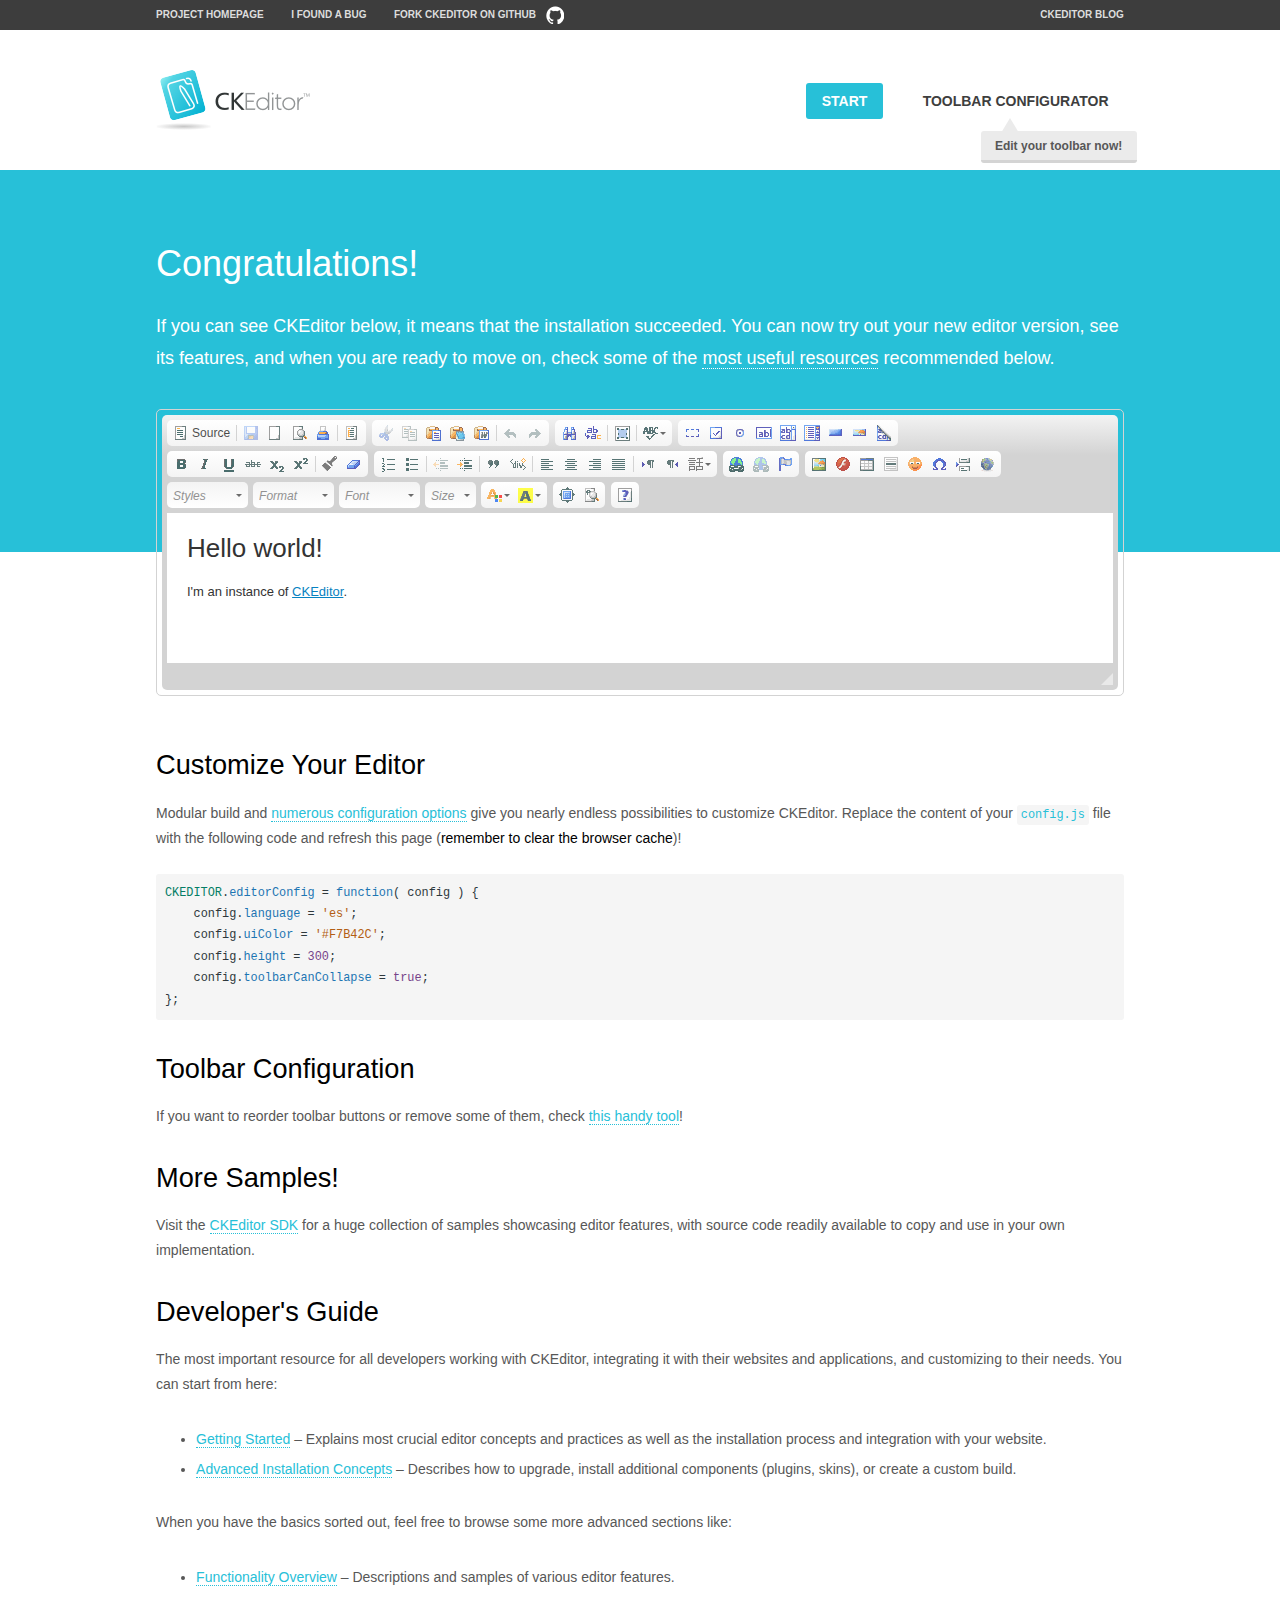
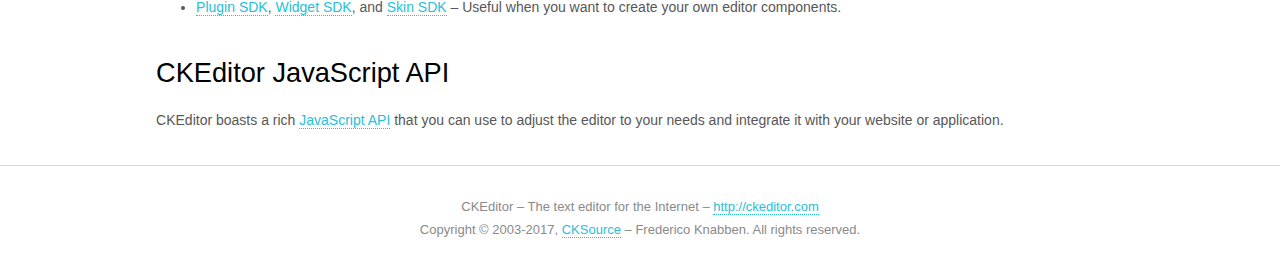
<file: FooderzAdmin/Plugins/ckeditor/samples/index.html>
<!DOCTYPE html>
<!--
Copyright (c) 2003-2017, CKSource - Frederico Knabben. All rights reserved.
For licensing, see LICENSE.md or http://ckeditor.com/license
-->
<html>
<head>
	<meta charset="utf-8">
	<title>CKEditor Sample</title>
	<script src="../ckeditor.js"></script>
	<script src="js/sample.js"></script>
	<link rel="stylesheet" href="css/samples.css">
	<link rel="stylesheet" href="toolbarconfigurator/lib/codemirror/neo.css">
</head>
<body id="main">

<nav class="navigation-a">
	<div class="grid-container">
		<ul class="navigation-a-left grid-width-70">
			<li><a href="http://ckeditor.com">Project Homepage</a></li>
			<li><a href="https://github.com/ckeditor/ckeditor-dev/issues">I found a bug</a></li>
			<li><a href="http://github.com/ckeditor/ckeditor-dev" class="icon-pos-right icon-navigation-a-github">Fork CKEditor on GitHub</a></li>
		</ul>
		<ul class="navigation-a-right grid-width-30">
			<li><a href="http://ckeditor.com/blog-list">CKEditor Blog</a></li>
		</ul>
	</div>
</nav>

<header class="header-a">
	<div class="grid-container">
		<h1 class="header-a-logo grid-width-30">
			<a href="index.html"><img src="img/logo.png" alt="CKEditor Sample"></a>
		</h1>

		<nav class="navigation-b grid-width-70">
			<ul>
				<li><a href="index.html" class="button-a button-a-background">Start</a></li>
				<li><a href="toolbarconfigurator/index.html" class="button-a">Toolbar configurator <span class="balloon-a balloon-a-nw">Edit your toolbar now!</span></a></li>
			</ul>
		</nav>
	</div>
</header>

<main>
	<div class="adjoined-top">
		<div class="grid-container">
			<div class="content grid-width-100">
				<h1>Congratulations!</h1>
				<p>
					If you can see CKEditor below, it means that the installation succeeded.
					You can now try out your new editor version, see its features, and when you are ready to move on, check some of the <a href="#sample-customize">most useful resources</a> recommended below.
				</p>
			</div>
		</div>
	</div>
	<div class="adjoined-bottom">
		<div class="grid-container">
			<div class="grid-width-100">
				<div id="editor">
					<h1>Hello world!</h1>
					<p>I'm an instance of <a href="http://ckeditor.com">CKEditor</a>.</p>
				</div>
			</div>
		</div>
	</div>

	<div class="grid-container">
		<div class="content grid-width-100">
			<section id="sample-customize">
				<h2>Customize Your Editor</h2>
				<p>Modular build and <a href="http://docs.ckeditor.com/#!/guide/dev_configuration">numerous configuration options</a> give you nearly endless possibilities to customize CKEditor. Replace the content of your <code><a href="../config.js">config.js</a></code> file with the following code and refresh this page (<strong>remember to clear the browser cache</strong>)!</p>
		<pre class="cm-s-neo CodeMirror"><code><span style="padding-right: 0.1px;"><span class="cm-variable">CKEDITOR</span>.<span class="cm-property">editorConfig</span> <span class="cm-operator">=</span> <span class="cm-keyword">function</span>( <span class="cm-def">config</span> ) {</span>
<span style="padding-right: 0.1px;"><span class="cm-tab">	</span><span class="cm-variable-2">config</span>.<span class="cm-property">language</span> <span class="cm-operator">=</span> <span class="cm-string">'es'</span>;</span>
<span style="padding-right: 0.1px;"><span class="cm-tab">	</span><span class="cm-variable-2">config</span>.<span class="cm-property">uiColor</span> <span class="cm-operator">=</span> <span class="cm-string">'#F7B42C'</span>;</span>
<span style="padding-right: 0.1px;"><span class="cm-tab">	</span><span class="cm-variable-2">config</span>.<span class="cm-property">height</span> <span class="cm-operator">=</span> <span class="cm-number">300</span>;</span>
<span style="padding-right: 0.1px;"><span class="cm-tab">	</span><span class="cm-variable-2">config</span>.<span class="cm-property">toolbarCanCollapse</span> <span class="cm-operator">=</span> <span class="cm-atom">true</span>;</span>
<span style="padding-right: 0.1px;">};</span></code></pre>
			</section>

			<section>
				<h2>Toolbar Configuration</h2>
				<p>If you want to reorder toolbar buttons or remove some of them, check <a href="toolbarconfigurator/index.html">this handy tool</a>!</p>
			</section>

			<section>
				<h2>More Samples!</h2>
				<p>Visit the <a href="http://sdk.ckeditor.com">CKEditor SDK</a> for a huge collection of samples showcasing editor features, with source code readily available to copy and use in your own implementation.</p>
			</section>

			<section>
				<h2>Developer's Guide</h2>
				<p>The most important resource for all developers working with CKEditor, integrating it with their websites and applications, and customizing to their needs. You can start from here:</p>
				<ul>
					<li><a href="http://docs.ckeditor.com/#!/guide/dev_installation">Getting Started</a> &ndash; Explains most crucial editor concepts and practices as well as the installation process and integration with your website.</li>
					<li><a href="http://docs.ckeditor.com/#!/guide/dev_advanced_installation">Advanced Installation Concepts</a> &ndash; Describes how to upgrade, install additional components (plugins, skins), or create a custom build.</li>
				</ul>
					<p>When you have the basics sorted out, feel free to browse some more advanced sections like:</p>
				<ul>
					<li><a href="http://docs.ckeditor.com/#!/guide/dev_features">Functionality Overview</a> &ndash; Descriptions and samples of various editor features.</li>
					<li><a href="http://docs.ckeditor.com/#!/guide/plugin_sdk_intro">Plugin SDK</a>, <a href="http://docs.ckeditor.com/#!/guide/widget_sdk_intro">Widget SDK</a>, and <a href="http://docs.ckeditor.com/#!/guide/skin_sdk_intro">Skin SDK</a> &ndash; Useful when you want to create your own editor components.</li>
				</ul>
			</section>

			<section>
				<h2>CKEditor JavaScript API</h2>
				<p>CKEditor boasts a rich <a href="http://docs.ckeditor.com/#!/api">JavaScript API</a> that you can use to adjust the editor to your needs and integrate it with your website or application.</p>
			</section>
		</div>
	</div>
</main>

<footer class="footer-a grid-container">
	<div class="grid-container">
		<p class="grid-width-100">
			CKEditor &ndash; The text editor for the Internet &ndash; <a class="samples" href="http://ckeditor.com/">http://ckeditor.com</a>
		</p>
		<p class="grid-width-100" id="copy">
			Copyright &copy; 2003-2017, <a class="samples" href="http://cksource.com/">CKSource</a> &ndash; Frederico Knabben. All rights reserved.
		</p>
	</div>
</footer>
<script>
	initSample();
</script>

</body>
</html>
</file>
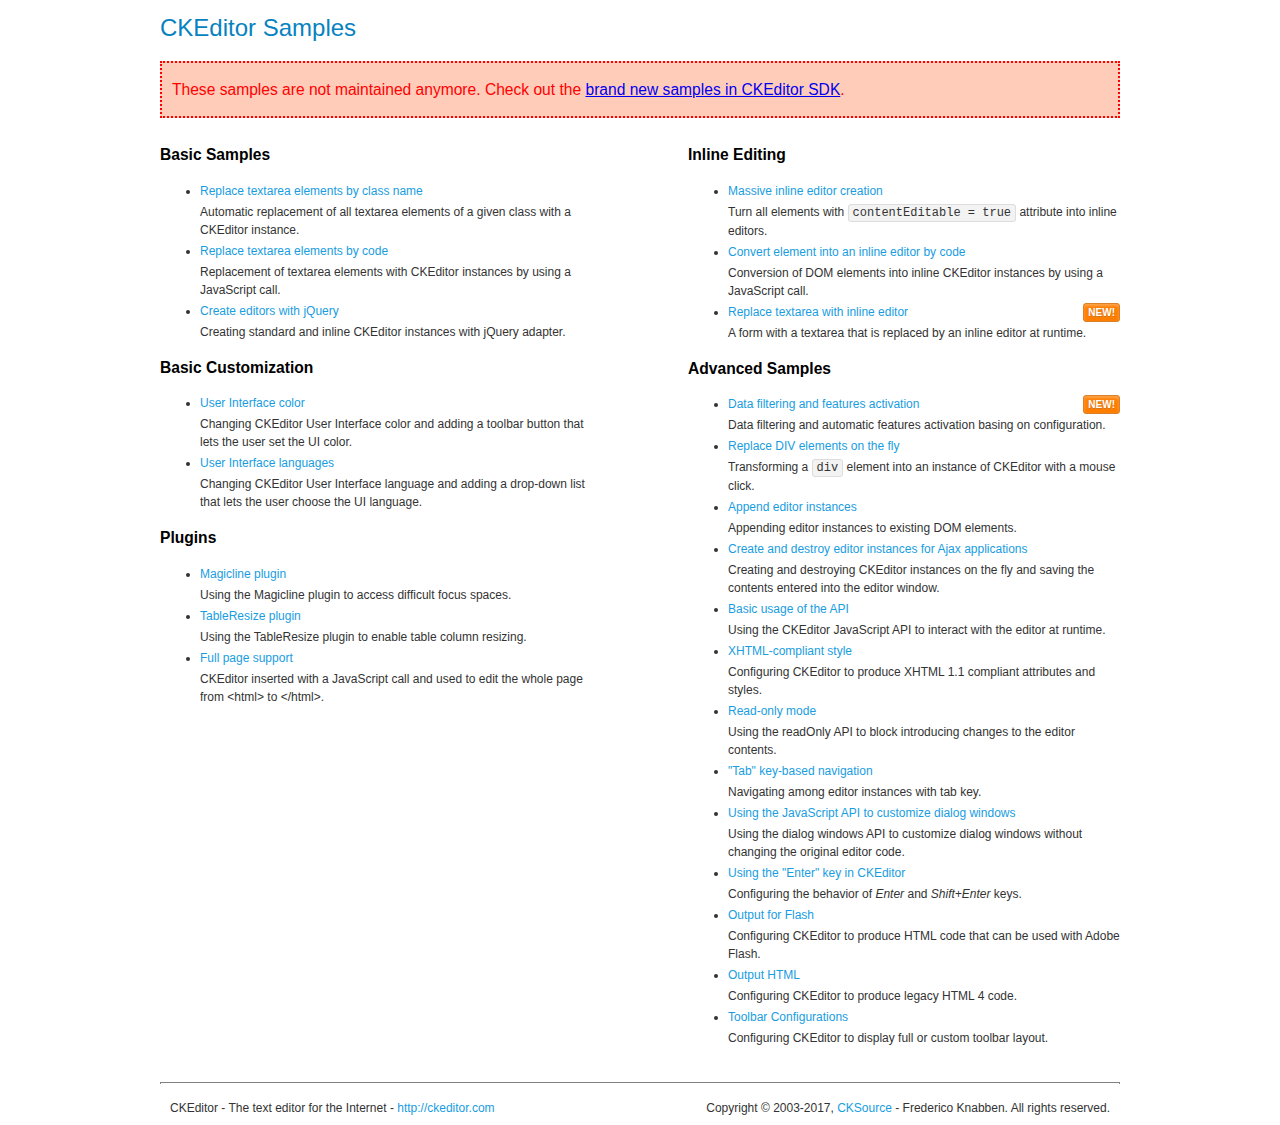
<file: FooderzAdmin/Plugins/ckeditor/samples/old/index.html>
<!DOCTYPE html>
<!--
Copyright (c) 2003-2017, CKSource - Frederico Knabben. All rights reserved.
For licensing, see LICENSE.md or http://ckeditor.com/license
-->
<html>
<head>
	<meta charset="utf-8">
	<title>CKEditor Samples</title>
	<link rel="stylesheet" href="sample.css">
</head>
<body>
	<h1 class="samples">
		CKEditor Samples
	</h1>
	<div class="warning deprecated">
		These samples are not maintained anymore. Check out the <a href="http://sdk.ckeditor.com/">brand new samples in CKEditor SDK</a>.
	</div>
	<div class="twoColumns">
		<div class="twoColumnsLeft">
			<h2 class="samples">
				Basic Samples
			</h2>
			<dl class="samples">
				<dt><a class="samples" href="replacebyclass.html">Replace textarea elements by class name</a></dt>
				<dd>Automatic replacement of all textarea elements of a given class with a CKEditor instance.</dd>

				<dt><a class="samples" href="replacebycode.html">Replace textarea elements by code</a></dt>
				<dd>Replacement of textarea elements with CKEditor instances by using a JavaScript call.</dd>

				<dt><a class="samples" href="jquery.html">Create editors with jQuery</a></dt>
				<dd>Creating standard and inline CKEditor instances with jQuery adapter.</dd>
			</dl>

			<h2 class="samples">
				Basic Customization
			</h2>
			<dl class="samples">
				<dt><a class="samples" href="uicolor.html">User Interface color</a></dt>
				<dd>Changing CKEditor User Interface color and adding a toolbar button that lets the user set the UI color.</dd>

				<dt><a class="samples" href="uilanguages.html">User Interface languages</a></dt>
				<dd>Changing CKEditor User Interface language and adding a drop-down list that lets the user choose the UI language.</dd>
			</dl>


			<h2 class="samples">Plugins</h2>
<dl class="samples">
<dt><a class="samples" href="magicline/magicline.html">Magicline plugin</a></dt>
<dd>Using the Magicline plugin to access difficult focus spaces.</dd>

<dt><a class="samples" href="tableresize/tableresize.html">TableResize plugin</a></dt>
<dd>Using the TableResize plugin to enable table column resizing.</dd>

<dt><a class="samples" href="wysiwygarea/fullpage.html">Full page support</a></dt>
<dd>CKEditor inserted with a JavaScript call and used to edit the whole page from &lt;html&gt; to &lt;/html&gt;.</dd>
</dl>
		</div>
		<div class="twoColumnsRight">
			<h2 class="samples">
				Inline Editing
			</h2>
			<dl class="samples">
				<dt><a class="samples" href="inlineall.html">Massive inline editor creation</a></dt>
				<dd>Turn all elements with <code>contentEditable = true</code> attribute into inline editors.</dd>

				<dt><a class="samples" href="inlinebycode.html">Convert element into an inline editor by code</a></dt>
				<dd>Conversion of DOM elements into inline CKEditor instances by using a JavaScript call.</dd>

				<dt><a class="samples" href="inlinetextarea.html">Replace textarea with inline editor</a> <span class="new">New!</span></dt>
				<dd>A form with a textarea that is replaced by an inline editor at runtime.</dd>

				
			</dl>

			<h2 class="samples">
				Advanced Samples
			</h2>
			<dl class="samples">
				<dt><a class="samples" href="datafiltering.html">Data filtering and features activation</a> <span class="new">New!</span></dt>
				<dd>Data filtering and automatic features activation basing on configuration.</dd>

				<dt><a class="samples" href="divreplace.html">Replace DIV elements on the fly</a></dt>
				<dd>Transforming a <code>div</code> element into an instance of CKEditor with a mouse click.</dd>

				<dt><a class="samples" href="appendto.html">Append editor instances</a></dt>
				<dd>Appending editor instances to existing DOM elements.</dd>

				<dt><a class="samples" href="ajax.html">Create and destroy editor instances for Ajax applications</a></dt>
				<dd>Creating and destroying CKEditor instances on the fly and saving the contents entered into the editor window.</dd>

				<dt><a class="samples" href="api.html">Basic usage of the API</a></dt>
				<dd>Using the CKEditor JavaScript API to interact with the editor at runtime.</dd>

				<dt><a class="samples" href="xhtmlstyle.html">XHTML-compliant style</a></dt>
				<dd>Configuring CKEditor to produce XHTML 1.1 compliant attributes and styles.</dd>

				<dt><a class="samples" href="readonly.html">Read-only mode</a></dt>
				<dd>Using the readOnly API to block introducing changes to the editor contents.</dd>

				<dt><a class="samples" href="tabindex.html">"Tab" key-based navigation</a></dt>
				<dd>Navigating among editor instances with tab key.</dd>


				
<dt><a class="samples" href="dialog/dialog.html">Using the JavaScript API to customize dialog windows</a></dt>
<dd>Using the dialog windows API to customize dialog windows without changing the original editor code.</dd>

<dt><a class="samples" href="enterkey/enterkey.html">Using the &quot;Enter&quot; key in CKEditor</a></dt>
<dd>Configuring the behavior of <em>Enter</em> and <em>Shift+Enter</em> keys.</dd>

<dt><a class="samples" href="htmlwriter/outputforflash.html">Output for Flash</a></dt>
<dd>Configuring CKEditor to produce HTML code that can be used with Adobe Flash.</dd>

<dt><a class="samples" href="htmlwriter/outputhtml.html">Output HTML</a></dt>
<dd>Configuring CKEditor to produce legacy HTML 4 code.</dd>

<dt><a class="samples" href="toolbar/toolbar.html">Toolbar Configurations</a></dt>
<dd>Configuring CKEditor to display full or custom toolbar layout.</dd>

			</dl>
		</div>
	</div>
	<div id="footer">
		<hr>
		<p>
			CKEditor - The text editor for the Internet - <a class="samples" href="http://ckeditor.com/">http://ckeditor.com</a>
		</p>
		<p id="copy">
			Copyright &copy; 2003-2017, <a class="samples" href="http://cksource.com/">CKSource</a> - Frederico Knabben. All rights reserved.
		</p>
	</div>
</body>
</html>
</file>
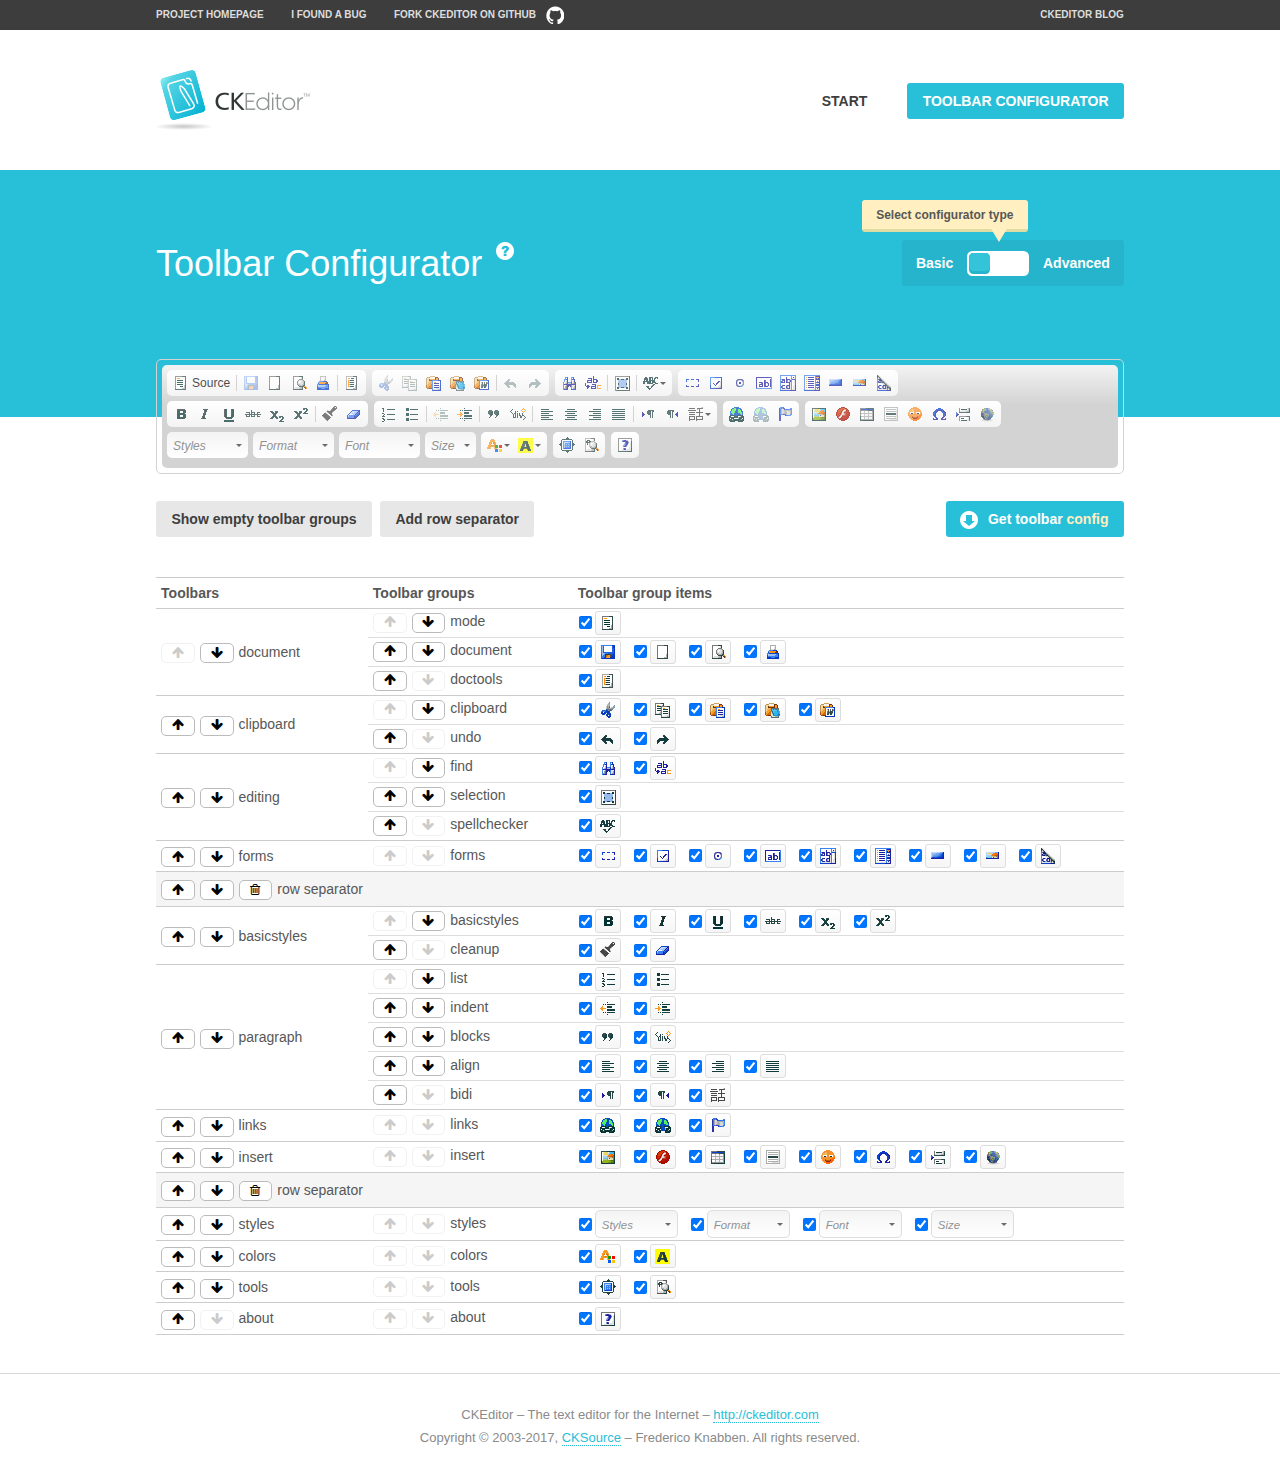
<file: FooderzAdmin/Plugins/ckeditor/samples/toolbarconfigurator/index.html>
<!DOCTYPE html>
<!--
Copyright (c) 2003-2017, CKSource - Frederico Knabben. All rights reserved.
For licensing, see LICENSE.md or http://ckeditor.com/license
-->
<!--[if IE 8]><html class="ie8"><![endif]-->
<!--[if gt IE 8]><html><![endif]-->
<!--[if !IE]><!--><html><!--<![endif]-->
<head>
	<meta charset="utf-8">
	<title>Toolbar Configurator</title>
	<script src="../../ckeditor.js"></script>
	<script>
		if ( CKEDITOR.env.ie && CKEDITOR.env.version < 9 )
			CKEDITOR.tools.enableHtml5Elements( document );
	</script>
	<link rel="stylesheet" href="lib/codemirror/codemirror.css">
	<link rel="stylesheet" href="lib/codemirror/show-hint.css">
	<link rel="stylesheet" href="lib/codemirror/neo.css">
	<link rel="stylesheet" href="css/fontello.css">
	<link rel="stylesheet" href="../css/samples.css">
</head>
<body id="toolbar">

<nav class="navigation-a">
	<div class="grid-container">
		<ul class="navigation-a-left grid-width-70">
			<li><a href="http://ckeditor.com">Project Homepage</a></li>
			<li><a href="https://github.com/ckeditor/ckeditor-dev/issues">I found a bug</a></li>
			<li><a href="http://github.com/ckeditor/ckeditor-dev" class="icon-pos-right icon-navigation-a-github">Fork CKEditor on GitHub</a></li>
		</ul>
		<ul class="navigation-a-right grid-width-30">
			<li><a href="http://ckeditor.com/blog-list">CKEditor Blog</a></li>
		</ul>
	</div>
</nav>

<header class="header-a">
	<div class="grid-container">
		<h1 class="header-a-logo grid-width-30">
			<a href="../index.html"><img src="../img/logo.png" alt="CKEditor Logo"></a>
		</h1>
		<nav class="navigation-b grid-width-70">
			<ul>
				<li><a href="../index.html"  class="button-a">Start</a></li>
				<li><a href="index.html"  class="button-a button-a-background">Toolbar configurator</a></li>
			</ul>
		</nav>
	</div>
</header>

<main>
	<div class="adjoined-top">
		<div class="grid-container">
			<div class="content grid-width-100">
				<div class="grid-container-nested">
					<h1 class="grid-width-60">
						Toolbar Configurator
						<a href="#help-content" type="button" title="Configurator help" id="help" class="button-a button-a-background button-a-no-text icon-pos-left icon-question-mark">Help</a>
					</h1>

					<div class="grid-width-40 grid-switch-magic">
						<div class="switch">
							<span class="balloon-a balloon-a-se">Select configurator type</span>
							<input type="radio" name="radio" data-num="1" id="radio-basic" />
							<input type="radio" name="radio" data-num="2" id="radio-advanced" />
							<label data-for="1" for="radio-basic">Basic</label>
							<span class="switch-inner">
								<span class="handler"></span>
							</span>
							<label data-for="2" for="radio-advanced">Advanced</label>
						</div>
					</div>
				</div>
			</div>
		</div>
	</div>
	<div class="adjoined-bottom">
		<div class="grid-container">
			<div class="grid-width-100">
				<div class="editors-container">
					<div id="editor-basic"></div>
					<div id="editor-advanced"></div>
				</div>
			</div>
		</div>
	</div>

	<div class="grid-container configurator">
		<div class="content grid-width-100">
			<div class="configurator">
				<div>
					<div id="toolbarModifierWrapper"></div>
				</div>
			</div>
		</div>
	</div>

	<div id="help-content">
		<div class="grid-container">
			<div class="grid-width-100">
				<h2>What Am I Doing Here?</h2>

				<div class="grid-container grid-container-nested">
					<div class="basic">
						<div class="grid-width-50">
							<p>Arrange <a href="http://docs.ckeditor.com/#!/api/CKEDITOR.config-cfg-toolbarGroups">toolbar groups</a>, toggle <a href="http://docs.ckeditor.com/#!/api/CKEDITOR.config-cfg-removeButtons">button visibility</a> according to your needs and get your toolbar configuration.</p>
							<p>You can replace the content of the <a href="../../config.js"><code>config.js</code></a> file with the generated configuration. If you already set some configuration options you will need to merge both configurations.</p>
						</div>
						<div class="grid-width-50">
							<p>Read more about different ways of <a href="http://docs.ckeditor.com/#!/guide/dev_configuration">setting configuration</a> and do not forget about <strong>clearing browser cache</strong>.</p>
							<p>Arranging toolbar groups is the recommended way of configuring the toolbar, but if you need more freedom you can use the <a href="#advanced">advanced configurator</a>.</p>
						</div>
					</div>
					<div class="advanced" style="display: none;">
						<div class="grid-width-50">
							<p>With this code editor you can edit your <a href="http://docs.ckeditor.com/#!/api/CKEDITOR.config-cfg-toolbar">toolbar configuration</a> live.</p>
							<p>You can replace the content of the <a href="../../config.js"><code>config.js</code></a> file with the generated configuration. If you already set some configuration options you will need to merge both configurations.</p>
						</div>
						<div class="grid-width-50">
							<p>Read more about different ways of <a href="http://docs.ckeditor.com/#!/guide/dev_configuration">setting configuration</a> and do not forget about <strong>clearing browser cache</strong>.</p>
						</div>
					</div>
				</div>

				<p class="grid-container grid-container-nested">
					<button type="button" class="help-content-close grid-width-100 button-a button-a-background">Got it. Let's play!</button>
				</p>
			</div>
		</div>
	</div>
</main>

<footer class="footer-a grid-container">
	<p class="grid-width-100">
		CKEditor &ndash; The text editor for the Internet &ndash; <a class="samples" href="http://ckeditor.com/">http://ckeditor.com</a>
	</p>
	<p class="grid-width-100" id="copy">
		Copyright &copy; 2003-2017, <a class="samples" href="http://cksource.com/">CKSource</a> &ndash; Frederico Knabben. All rights reserved.
	</p>
</footer>

<script src="lib/codemirror/codemirror.js"></script>
<script src="lib/codemirror/javascript.js"></script>
<script src="lib/codemirror/show-hint.js"></script>

<script src="js/fulltoolbareditor.js"></script>
<script src="js/abstracttoolbarmodifier.js"></script>
<script src="js/toolbarmodifier.js"></script>
<script src="js/toolbartextmodifier.js"></script>
<script src="../js/sf.js"></script>

<script>
	( function() {
		'use strict';

		var mode = ( window.location.hash.substr( 1 ) === 'advanced' ) ? 'advanced' : 'basic',
			configuratorSection = CKEDITOR.document.findOne( 'main > .grid-container.configurator' ),
			basicInstruction = CKEDITOR.document.findOne( '#help-content .basic' ),
			advancedInstruction = CKEDITOR.document.findOne( '#help-content .advanced' ),

			// Configurator mode switcher.
			modeSwitchBasic = CKEDITOR.document.getById( 'radio-basic' ),
			modeSwitchAdvanced = CKEDITOR.document.getById( 'radio-advanced' );

		// Initial setup
		function updateSwitcher() {
			if ( mode === 'advanced' ) {
				modeSwitchAdvanced.$.checked = true;
			} else {
				modeSwitchBasic.$.checked = true;
			}
		}

		updateSwitcher();

		CKEDITOR.document.getWindow().on( 'hashchange', function( e ) {
			var hash = window.location.hash.substr( 1 );
			if ( !( hash === 'advanced' || hash === 'basic' ) ) {
				return;
			}
			mode = hash;
			onToolbarsDone( mode );
		} );

		CKEDITOR.document.getWindow().on( 'resize', function() {
			updateToolbar( ( mode === 'basic' ? toolbarModifier : toolbarTextModifier )[ 'editorInstance' ] );
		} );

		function onRefresh( modifier ) {
			modifier = modifier || this;

			if ( mode === 'basic' && modifier instanceof ToolbarConfigurator.ToolbarTextModifier ) {
				return;
			}

			// CodeMirror container becomes visible, so we need to refresh and to avoid rendering problems.
			if ( mode === 'advanced' && modifier instanceof ToolbarConfigurator.ToolbarTextModifier ) {
				modifier.codeContainer.refresh();
			}

			updateToolbar( modifier.editorInstance );
		}

		function updateToolbar( editor ) {
			var editorContainer = editor.container;

			// Not always editor is loaded.
			if ( !editorContainer ) {
				return;
			}

			var displayStyle = editorContainer.getStyle( 'display' );

			editorContainer.setStyle( 'display', 'block' );

			var newHeight = editorContainer.getSize( 'height' );

			var newMarginTop = parseInt( editorContainer.getComputedStyle( 'margin-top' ), 10 );
			newMarginTop = ( isNaN( newMarginTop ) ? 0 : Number( newMarginTop ) );

			var newMarginBottom = parseInt( editorContainer.getComputedStyle( 'margin-bottom' ), 10 );
			newMarginBottom = ( isNaN( newMarginBottom ) ? 0 : Number( newMarginBottom ) );

			var result = newHeight + newMarginTop + newMarginBottom;

			editorContainer.setStyle( 'display', displayStyle );

			editor.container.getAscendant( 'div' ).setStyle( 'height', result + 'px' );
		}

		var toolbarModifier = new ToolbarConfigurator.ToolbarModifier( 'editor-basic' );

		var done = 0;
		toolbarModifier.init( onToolbarInit );
		toolbarModifier.onRefresh = onRefresh;

		CKEDITOR.document.getById( 'toolbarModifierWrapper' ).append( toolbarModifier.mainContainer );

		var toolbarTextModifier = new ToolbarConfigurator.ToolbarTextModifier( 'editor-advanced' );
		toolbarTextModifier.init( onToolbarInit );
		toolbarTextModifier.onRefresh = onRefresh;

		function onToolbarInit() {
			if ( ++done === 2 ) {
				onToolbarsDone();

				positionSticky.watch( CKEDITOR.document.findOne( '.toolbar' ), function() {
					return mode === 'advanced';
				} );
			}
		}

		function onToolbarsDone() {
			if ( mode === 'basic' ) {
				toggleModeBasic( false );
			} else {
				toggleModeAdvanced( false );
			}

			updateSwitcher();

			setTimeout( function() {
				CKEDITOR.document.findOne( '.editors-container' ).addClass( 'active' );
				CKEDITOR.document.findOne( '#toolbarModifierWrapper' ).addClass( 'active' );
			}, 200 );
		}

		CKEDITOR.document.getById( 'toolbarModifierWrapper' ).append( toolbarTextModifier.mainContainer );

		function toogleModeSwitch( onElement, offElement, onModifier, offModifier ) {
			onElement.addClass( 'fancy-button-active' );
			offElement.removeClass( 'fancy-button-active' );

			onModifier.showUI();
			offModifier.hideUI();
		}

		function toggleModeBasic( callOnRefresh ) {
			callOnRefresh = ( callOnRefresh !== false );
			mode = 'basic';
			window.location.hash = '#basic';
			toogleModeSwitch( modeSwitchBasic, modeSwitchAdvanced, toolbarModifier, toolbarTextModifier );

			configuratorSection.removeClass( 'freed-width' );
			basicInstruction.show();
			advancedInstruction.hide();

			callOnRefresh && onRefresh( toolbarModifier );
		}

		function toggleModeAdvanced( callOnRefresh ) {
			callOnRefresh = ( callOnRefresh !== false );
			mode = 'advanced';
			window.location.hash = '#advanced';
			toogleModeSwitch( modeSwitchAdvanced, modeSwitchBasic, toolbarTextModifier, toolbarModifier );

			configuratorSection.addClass( 'freed-width' );
			advancedInstruction.show();
			basicInstruction.hide();

			callOnRefresh && onRefresh( toolbarTextModifier );
		}

		modeSwitchBasic.on( 'click', toggleModeBasic );
		modeSwitchAdvanced.on( 'click', toggleModeAdvanced );

		//
		// Position:sticky for the toolbar.
		//

		// Will make elements behave like they were styled with position:sticky.
		var positionSticky = {
			// Store object: {
			// 		element: CKEDITOR.dom.element, // Element which will float.
			// 		placeholder: CKEDITOR.dom.element, // Placeholder which is place to prevent page bounce.
			// 		isFixed: boolean // Whether element float now.
			// }
			watched: [],

			active: [],

			staticContainer: null,

			init: function() {
				var element = CKEDITOR.dom.element.createFromHtml(
					'<div class="staticContainer">' +
						'<div class="grid-container" >' +
							'<div class="grid-width-100">' +
								'<div class="inner"></div>' +
							'</div>' +
						'</div>' +
					'</div>' );

				this.staticContainer = element.findOne( '.inner' );

				CKEDITOR.document.getBody().append( element );
			},

			watch: function( element, preventFunc ) {
				this.watched.push( {
					element: element,
					placeholder: new CKEDITOR.dom.element( 'div' ),
					isFixed: false,
					preventFunc: preventFunc
				} );
			},

			checkAll: function() {
				for ( var i = 0; i < this.watched.length; i++ ) {
					this.check( this.watched[ i ] );
				}
			},

			check: function( element ) {
				var isFixed = element.isFixed;
				var shouldBeFixed = this.shouldBeFixed( element );

				// Nothing to be done.
				if ( isFixed === shouldBeFixed ) {
					return;
				}

				var placeholder = element.placeholder;

				if ( isFixed ) {
					// Unfixing.

					element.element.insertBefore( placeholder );
					placeholder.remove();

					element.element.removeStyle( 'margin' );

					this.active.splice( CKEDITOR.tools.indexOf( this.active, element ), 1 );

				} else {
					// Fixing.
					placeholder.setStyle( 'width', element.element.getSize( 'width' ) + 'px' );
					placeholder.setStyle( 'height', element.element.getSize( 'height' ) + 'px' );
					placeholder.setStyle( 'margin-bottom', element.element.getComputedStyle( 'margin-bottom' ) );
					placeholder.setStyle( 'display', element.element.getComputedStyle( 'display' ) );
					placeholder.insertAfter( element.element );

					this.staticContainer.append( element.element );

					this.active.push( element );
				}

				element.isFixed = !element.isFixed;
			},

			shouldBeFixed: function( element ) {
				if ( element.preventFunc && element.preventFunc() ) {
					return false;
				}

				// If element is already fixed we are checking it's placeholder.
				var related = ( element.isFixed ? element.placeholder : element.element ),
					clientRect = related.$.getBoundingClientRect(),
					staticHeight = this.staticContainer.getSize('height' ),
					elemHeight = element.element.getSize( 'height' );

				if ( element.isFixed ) {
					return ( clientRect.top + elemHeight < staticHeight );
				} else {
					return ( clientRect.top < staticHeight );
				}
			}
		};

		positionSticky.init();

		CKEDITOR.document.getWindow().on( 'scroll',
			new CKEDITOR.tools.eventsBuffer( 100, positionSticky.checkAll, positionSticky ).input
		);

		// Make the toolbar sticky.
		positionSticky.watch( CKEDITOR.document.findOne( '.editors-container' ) );

		// Help button and help-content.
		( function() {
			var helpButton = CKEDITOR.document.getById( 'help' ),
				helpContent = CKEDITOR.document.getById( 'help-content' );

			// Don't show help button on IE8 because it's unsupported by Pico Modal.
			if ( CKEDITOR.env.ie && CKEDITOR.env.version == 8 ) {
				helpButton.hide();
			} else {
				// Display help modal when the button is clicked.
				helpButton.on( 'click', function( evt ) {
					SF.modal( {
						// Clone modal content from DOM.
						content: helpContent.getHtml(),

						afterCreate: function( modal ) {
							// Enable modal content button to close the modal.
							new CKEDITOR.dom.element( modal.modalElem() ).findOne( '.help-content-close' ).once( 'click', modal.close );
						}
					} ).show();
				} );
			}
		} )();
	} )();
</script>
</body>
</html>
</file>
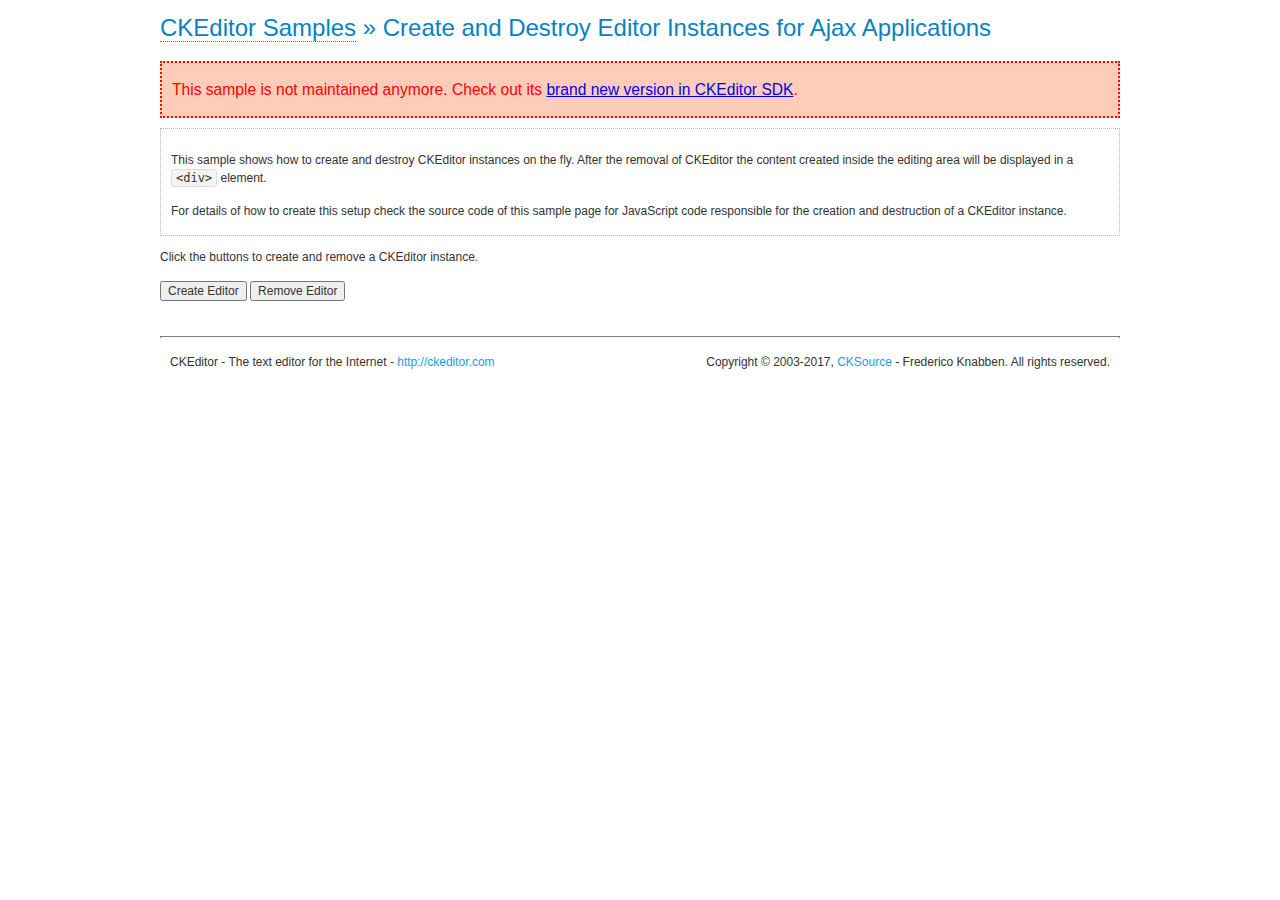
<file: FooderzAdmin/Plugins/ckeditor/samples/old/ajax.html>
<!DOCTYPE html>
<!--
Copyright (c) 2003-2017, CKSource - Frederico Knabben. All rights reserved.
For licensing, see LICENSE.md or http://ckeditor.com/license
-->
<html>
<head>
	<meta charset="utf-8">
	<title>Ajax &mdash; CKEditor Sample</title>
	<script src="../../ckeditor.js"></script>
	<link rel="stylesheet" href="sample.css">
	<script>

		var editor, html = '';

		function createEditor() {
			if ( editor )
				return;

			// Create a new editor inside the <div id="editor">, setting its value to html
			var config = {};
			editor = CKEDITOR.appendTo( 'editor', config, html );
		}

		function removeEditor() {
			if ( !editor )
				return;

			// Retrieve the editor contents. In an Ajax application, this data would be
			// sent to the server or used in any other way.
			document.getElementById( 'editorcontents' ).innerHTML = html = editor.getData();
			document.getElementById( 'contents' ).style.display = '';

			// Destroy the editor.
			editor.destroy();
			editor = null;
		}

	</script>
</head>
<body>
	<h1 class="samples">
		<a href="index.html">CKEditor Samples</a> &raquo; Create and Destroy Editor Instances for Ajax Applications
	</h1>
	<div class="warning deprecated">
		This sample is not maintained anymore. Check out its <a href="http://sdk.ckeditor.com/samples/saveajax.html">brand new version in CKEditor SDK</a>.
	</div>
	<div class="description">
		<p>
			This sample shows how to create and destroy CKEditor instances on the fly. After the removal of CKEditor the content created inside the editing
			area will be displayed in a <code>&lt;div&gt;</code> element.
		</p>
		<p>
			For details of how to create this setup check the source code of this sample page
			for JavaScript code responsible for the creation and destruction of a CKEditor instance.
		</p>
	</div>
	<p>Click the buttons to create and remove a CKEditor instance.</p>
	<p>
		<input onclick="createEditor();" type="button" value="Create Editor">
		<input onclick="removeEditor();" type="button" value="Remove Editor">
	</p>
	<!-- This div will hold the editor. -->
	<div id="editor">
	</div>
	<div id="contents" style="display: none">
		<p>
			Edited Contents:
		</p>
		<!-- This div will be used to display the editor contents. -->
		<div id="editorcontents">
		</div>
	</div>
	<div id="footer">
		<hr>
		<p>
			CKEditor - The text editor for the Internet - <a class="samples" href="http://ckeditor.com/">http://ckeditor.com</a>
		</p>
		<p id="copy">
			Copyright &copy; 2003-2017, <a class="samples" href="http://cksource.com/">CKSource</a> - Frederico
			Knabben. All rights reserved.
		</p>
	</div>
</body>
</html>
</file>
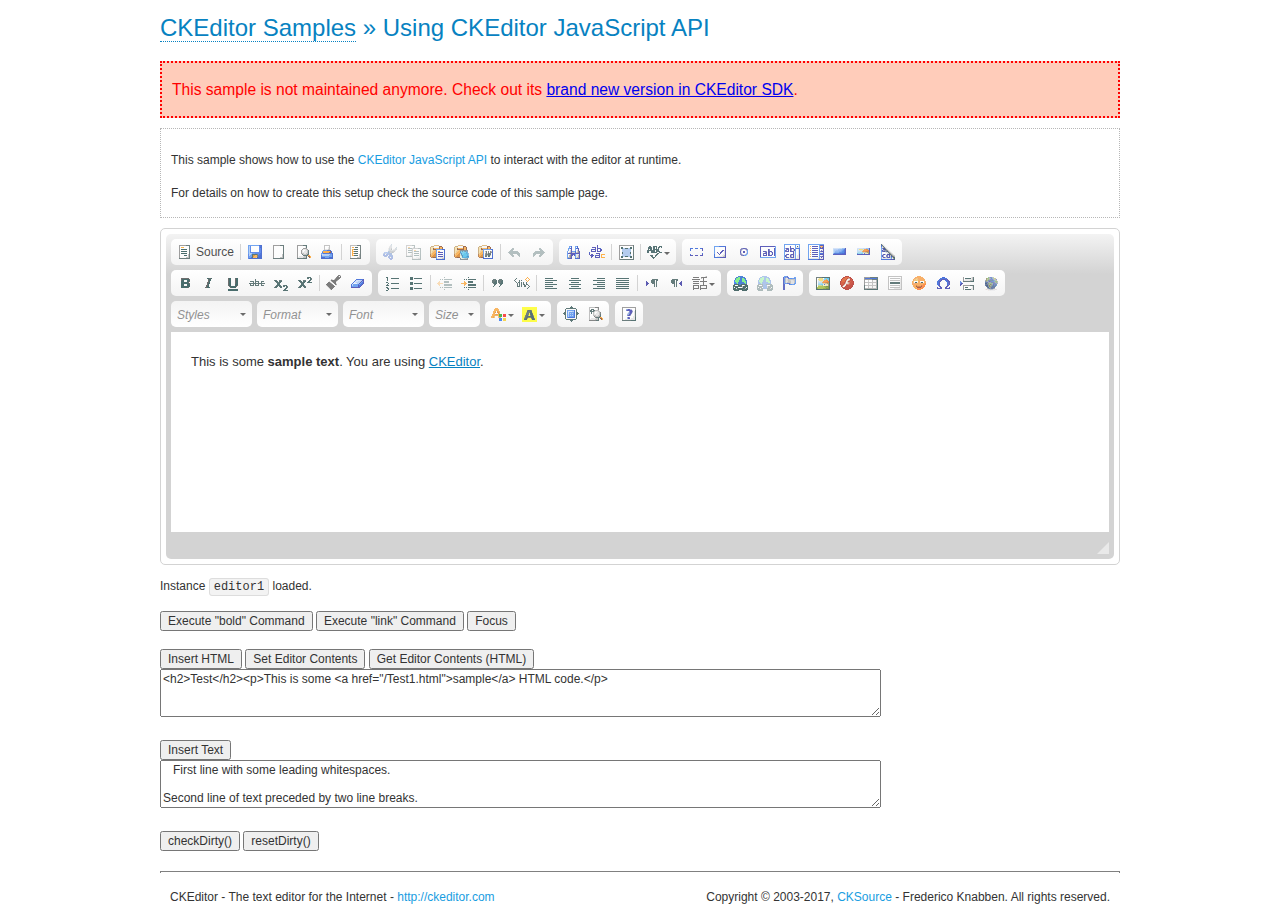
<file: FooderzAdmin/Plugins/ckeditor/samples/old/api.html>
<!DOCTYPE html>
<!--
Copyright (c) 2003-2017, CKSource - Frederico Knabben. All rights reserved.
For licensing, see LICENSE.md or http://ckeditor.com/license
-->
<html>
<head>
	<meta charset="utf-8">
	<title>API Usage &mdash; CKEditor Sample</title>
	<script src="../../ckeditor.js"></script>
	<link href="sample.css" rel="stylesheet">
	<script>

// The instanceReady event is fired, when an instance of CKEditor has finished
// its initialization.
CKEDITOR.on( 'instanceReady', function( ev ) {
	// Show the editor name and description in the browser status bar.
	document.getElementById( 'eMessage' ).innerHTML = 'Instance <code>' + ev.editor.name + '<\/code> loaded.';

	// Show this sample buttons.
	document.getElementById( 'eButtons' ).style.display = 'block';
});

function InsertHTML() {
	// Get the editor instance that we want to interact with.
	var editor = CKEDITOR.instances.editor1;
	var value = document.getElementById( 'htmlArea' ).value;

	// Check the active editing mode.
	if ( editor.mode == 'wysiwyg' )
	{
		// Insert HTML code.
		// http://docs.ckeditor.com/#!/api/CKEDITOR.editor-method-insertHtml
		editor.insertHtml( value );
	}
	else
		alert( 'You must be in WYSIWYG mode!' );
}

function InsertText() {
	// Get the editor instance that we want to interact with.
	var editor = CKEDITOR.instances.editor1;
	var value = document.getElementById( 'txtArea' ).value;

	// Check the active editing mode.
	if ( editor.mode == 'wysiwyg' )
	{
		// Insert as plain text.
		// http://docs.ckeditor.com/#!/api/CKEDITOR.editor-method-insertText
		editor.insertText( value );
	}
	else
		alert( 'You must be in WYSIWYG mode!' );
}

function SetContents() {
	// Get the editor instance that we want to interact with.
	var editor = CKEDITOR.instances.editor1;
	var value = document.getElementById( 'htmlArea' ).value;

	// Set editor contents (replace current contents).
	// http://docs.ckeditor.com/#!/api/CKEDITOR.editor-method-setData
	editor.setData( value );
}

function GetContents() {
	// Get the editor instance that you want to interact with.
	var editor = CKEDITOR.instances.editor1;

	// Get editor contents
	// http://docs.ckeditor.com/#!/api/CKEDITOR.editor-method-getData
	alert( editor.getData() );
}

function ExecuteCommand( commandName ) {
	// Get the editor instance that we want to interact with.
	var editor = CKEDITOR.instances.editor1;

	// Check the active editing mode.
	if ( editor.mode == 'wysiwyg' )
	{
		// Execute the command.
		// http://docs.ckeditor.com/#!/api/CKEDITOR.editor-method-execCommand
		editor.execCommand( commandName );
	}
	else
		alert( 'You must be in WYSIWYG mode!' );
}

function CheckDirty() {
	// Get the editor instance that we want to interact with.
	var editor = CKEDITOR.instances.editor1;
	// Checks whether the current editor contents present changes when compared
	// to the contents loaded into the editor at startup
	// http://docs.ckeditor.com/#!/api/CKEDITOR.editor-method-checkDirty
	alert( editor.checkDirty() );
}

function ResetDirty() {
	// Get the editor instance that we want to interact with.
	var editor = CKEDITOR.instances.editor1;
	// Resets the "dirty state" of the editor (see CheckDirty())
	// http://docs.ckeditor.com/#!/api/CKEDITOR.editor-method-resetDirty
	editor.resetDirty();
	alert( 'The "IsDirty" status has been reset' );
}

function Focus() {
	CKEDITOR.instances.editor1.focus();
}

function onFocus() {
	document.getElementById( 'eMessage' ).innerHTML = '<b>' + this.name + ' is focused </b>';
}

function onBlur() {
	document.getElementById( 'eMessage' ).innerHTML = this.name + ' lost focus';
}

	</script>

</head>
<body>
	<h1 class="samples">
		<a href="index.html">CKEditor Samples</a> &raquo; Using CKEditor JavaScript API
	</h1>
	<div class="warning deprecated">
		This sample is not maintained anymore. Check out its <a href="http://sdk.ckeditor.com/samples/api.html">brand new version in CKEditor SDK</a>.
	</div>
	<div class="description">
	<p>
		This sample shows how to use the
		<a class="samples" href="http://docs.ckeditor.com/#!/api/CKEDITOR.editor">CKEditor JavaScript API</a>
		to interact with the editor at runtime.
	</p>
	<p>
		For details on how to create this setup check the source code of this sample page.
	</p>
	</div>

	<!-- This <div> holds alert messages to be display in the sample page. -->
	<div id="alerts">
		<noscript>
			<p>
				<strong>CKEditor requires JavaScript to run</strong>. In a browser with no JavaScript
				support, like yours, you should still see the contents (HTML data) and you should
				be able to edit it normally, without a rich editor interface.
			</p>
		</noscript>
	</div>
	<form action="../../../samples/sample_posteddata.php" method="post">
		<textarea cols="100" id="editor1" name="editor1" rows="10">&lt;p&gt;This is some &lt;strong&gt;sample text&lt;/strong&gt;. You are using &lt;a href="http://ckeditor.com/"&gt;CKEditor&lt;/a&gt;.&lt;/p&gt;</textarea>

		<script>
			// Replace the <textarea id="editor1"> with an CKEditor instance.
			CKEDITOR.replace( 'editor1', {
				on: {
					focus: onFocus,
					blur: onBlur,

					// Check for availability of corresponding plugins.
					pluginsLoaded: function( evt ) {
						var doc = CKEDITOR.document, ed = evt.editor;
						if ( !ed.getCommand( 'bold' ) )
							doc.getById( 'exec-bold' ).hide();
						if ( !ed.getCommand( 'link' ) )
							doc.getById( 'exec-link' ).hide();
					}
				}
			});
		</script>

		<p id="eMessage">
		</p>

		<div id="eButtons" style="display: none">
			<input id="exec-bold" onclick="ExecuteCommand('bold');" type="button" value="Execute &quot;bold&quot; Command">
			<input id="exec-link" onclick="ExecuteCommand('link');" type="button" value="Execute &quot;link&quot; Command">
			<input onclick="Focus();" type="button" value="Focus">
			<br><br>
			<input onclick="InsertHTML();" type="button" value="Insert HTML">
			<input onclick="SetContents();" type="button" value="Set Editor Contents">
			<input onclick="GetContents();" type="button" value="Get Editor Contents (HTML)">
			<br>
			<textarea cols="100" id="htmlArea" rows="3">&lt;h2&gt;Test&lt;/h2&gt;&lt;p&gt;This is some &lt;a href="/Test1.html"&gt;sample&lt;/a&gt; HTML code.&lt;/p&gt;</textarea>
			<br>
			<br>
			<input onclick="InsertText();" type="button" value="Insert Text">
			<br>
			<textarea cols="100" id="txtArea" rows="3">   First line with some leading whitespaces.

Second line of text preceded by two line breaks.</textarea>
			<br>
			<br>
			<input onclick="CheckDirty();" type="button" value="checkDirty()">
			<input onclick="ResetDirty();" type="button" value="resetDirty()">
		</div>
	</form>
	<div id="footer">
		<hr>
		<p>
			CKEditor - The text editor for the Internet - <a class="samples" href="http://ckeditor.com/">http://ckeditor.com</a>
		</p>
		<p id="copy">
			Copyright &copy; 2003-2017, <a class="samples" href="http://cksource.com/">CKSource</a> - Frederico
			Knabben. All rights reserved.
		</p>
	</div>
</body>
</html>
</file>
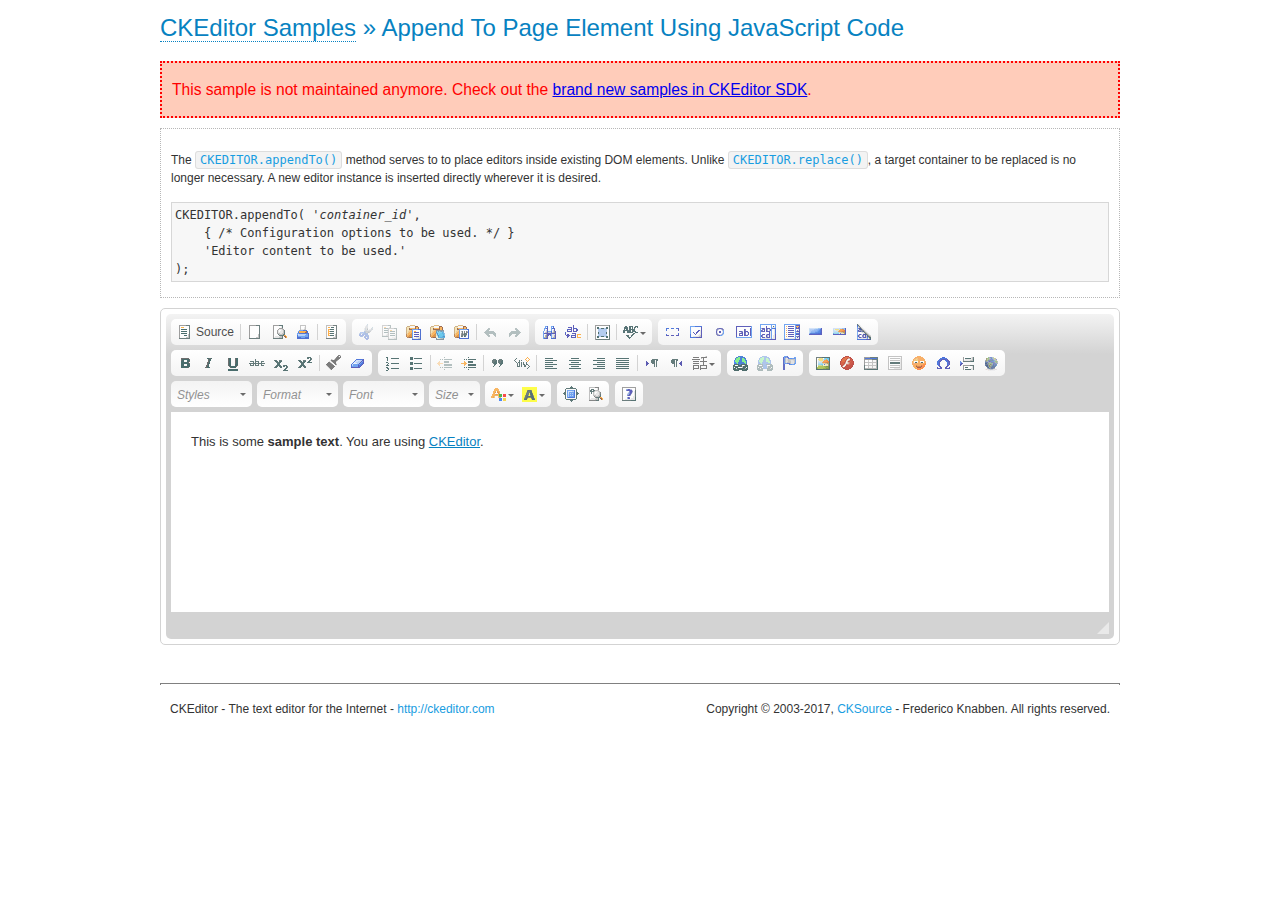
<file: FooderzAdmin/Plugins/ckeditor/samples/old/appendto.html>
<!DOCTYPE html>
<!--
Copyright (c) 2003-2017, CKSource - Frederico Knabben. All rights reserved.
For licensing, see LICENSE.md or http://ckeditor.com/license
-->
<html>
<head>
	<meta charset="utf-8">
	<title>Append To Page Element Using JavaScript Code &mdash; CKEditor Sample</title>
	<script src="../../ckeditor.js"></script>
	<link rel="stylesheet" href="sample.css">
</head>
<body>
	<h1 class="samples">
		<a href="index.html">CKEditor Samples</a> &raquo; Append To Page Element Using JavaScript Code
	</h1>
	<div class="warning deprecated">
		This sample is not maintained anymore. Check out the <a href="http://sdk.ckeditor.com/">brand new samples in CKEditor SDK</a>.
	</div>
	<div id="section1">
		<div class="description">
			<p>
				The <code><a class="samples" href="http://docs.ckeditor.com/#!/api/CKEDITOR-method-appendTo">CKEDITOR.appendTo()</a></code> method serves to to place editors inside existing DOM elements. Unlike <code><a class="samples" href="http://docs.ckeditor.com/#!/api/CKEDITOR-method-replace">CKEDITOR.replace()</a></code>,
				a target container to be replaced is no longer necessary. A new editor
				instance is inserted directly wherever it is desired.
			</p>
<pre class="samples">CKEDITOR.appendTo( '<em>container_id</em>',
	{ /* Configuration options to be used. */ }
	'Editor content to be used.'
);</pre>
		</div>
		<script>

			// This call can be placed at any point after the
			// DOM element to append CKEditor to or inside the <head><script>
			// in a window.onload event handler.

			// Append a CKEditor instance using the default configuration and the
			// provided content to the <div> element of ID "section1".
			CKEDITOR.appendTo( 'section1',
				null,
				'<p>This is some <strong>sample text</strong>. You are using <a href="http://ckeditor.com/">CKEditor</a>.</p>'
			);

		</script>
	</div>
	<br>
	<div id="footer">
		<hr>
		<p>
			CKEditor - The text editor for the Internet - <a class="samples" href="http://ckeditor.com/">http://ckeditor.com</a>
		</p>
		<p id="copy">
			Copyright &copy; 2003-2017, <a class="samples" href="http://cksource.com/">CKSource</a> - Frederico
			Knabben. All rights reserved.
		</p>
	</div>
</body>
</html>
</file>
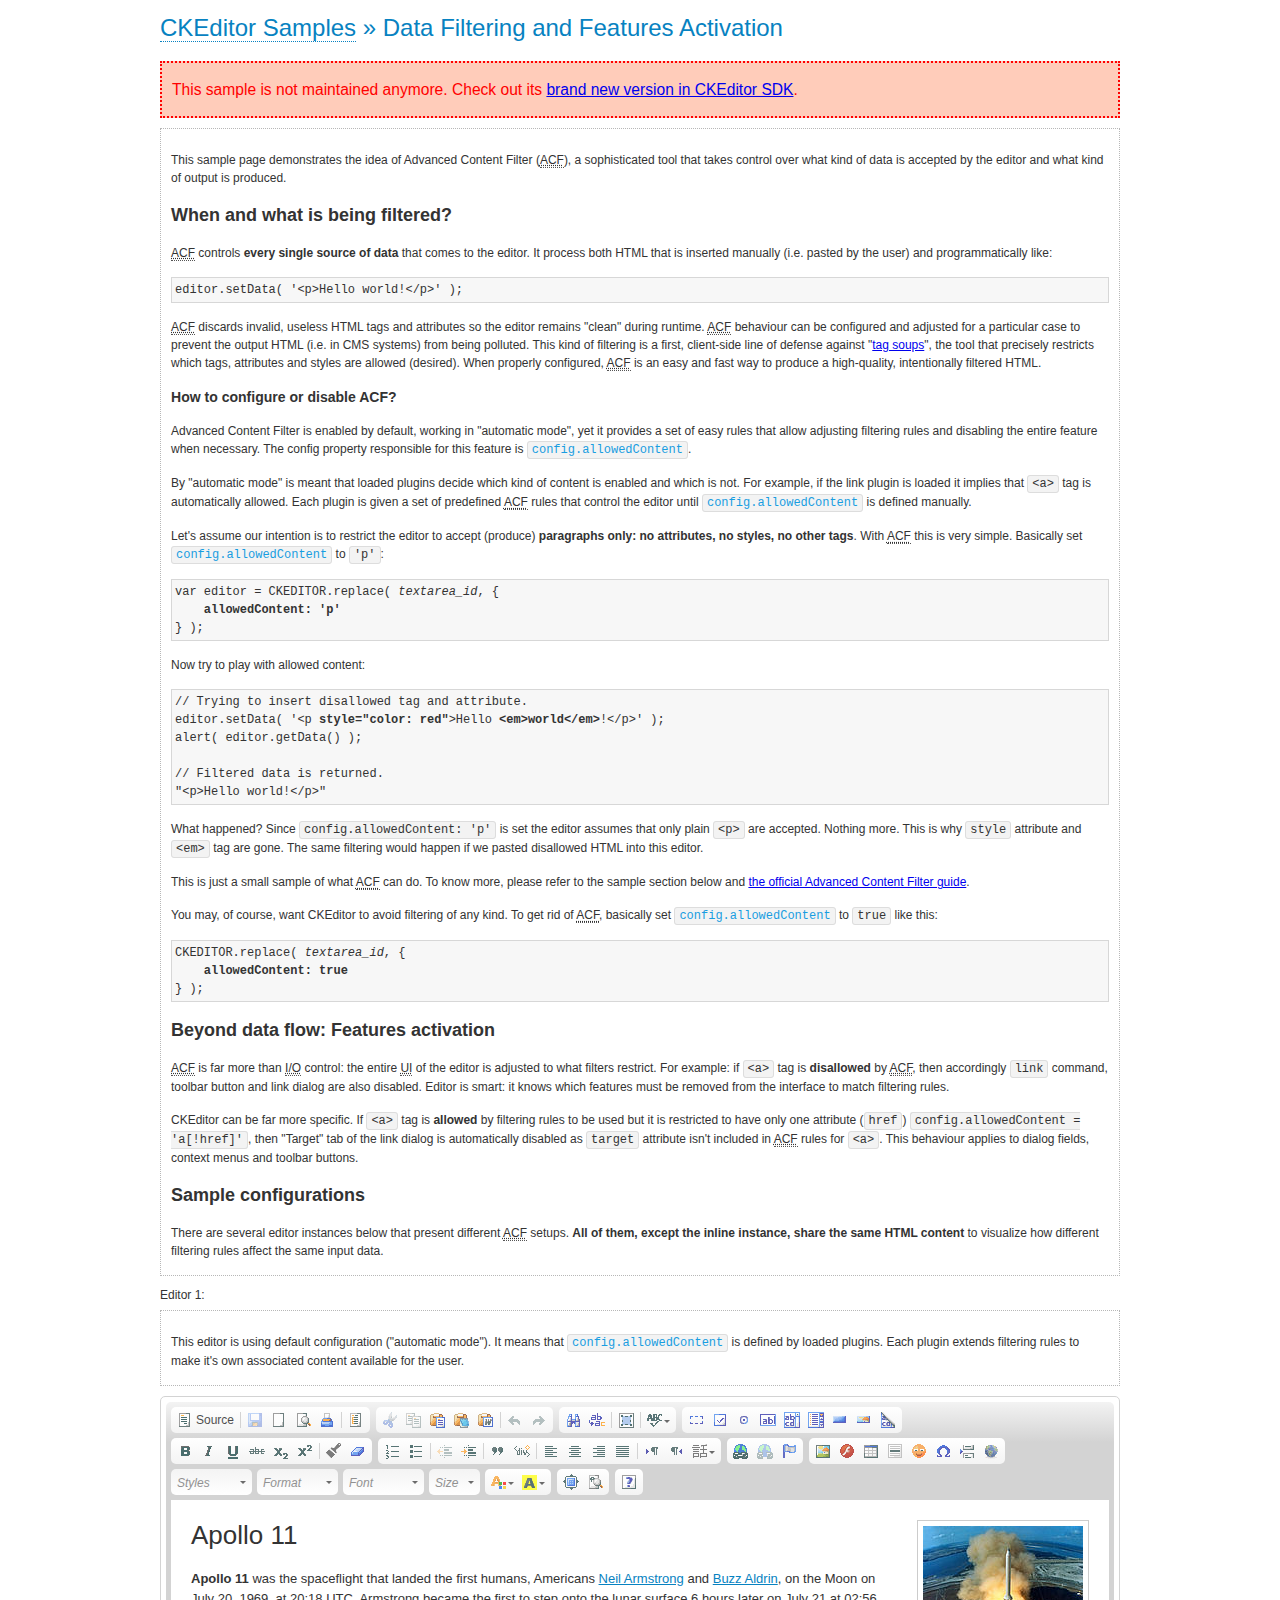
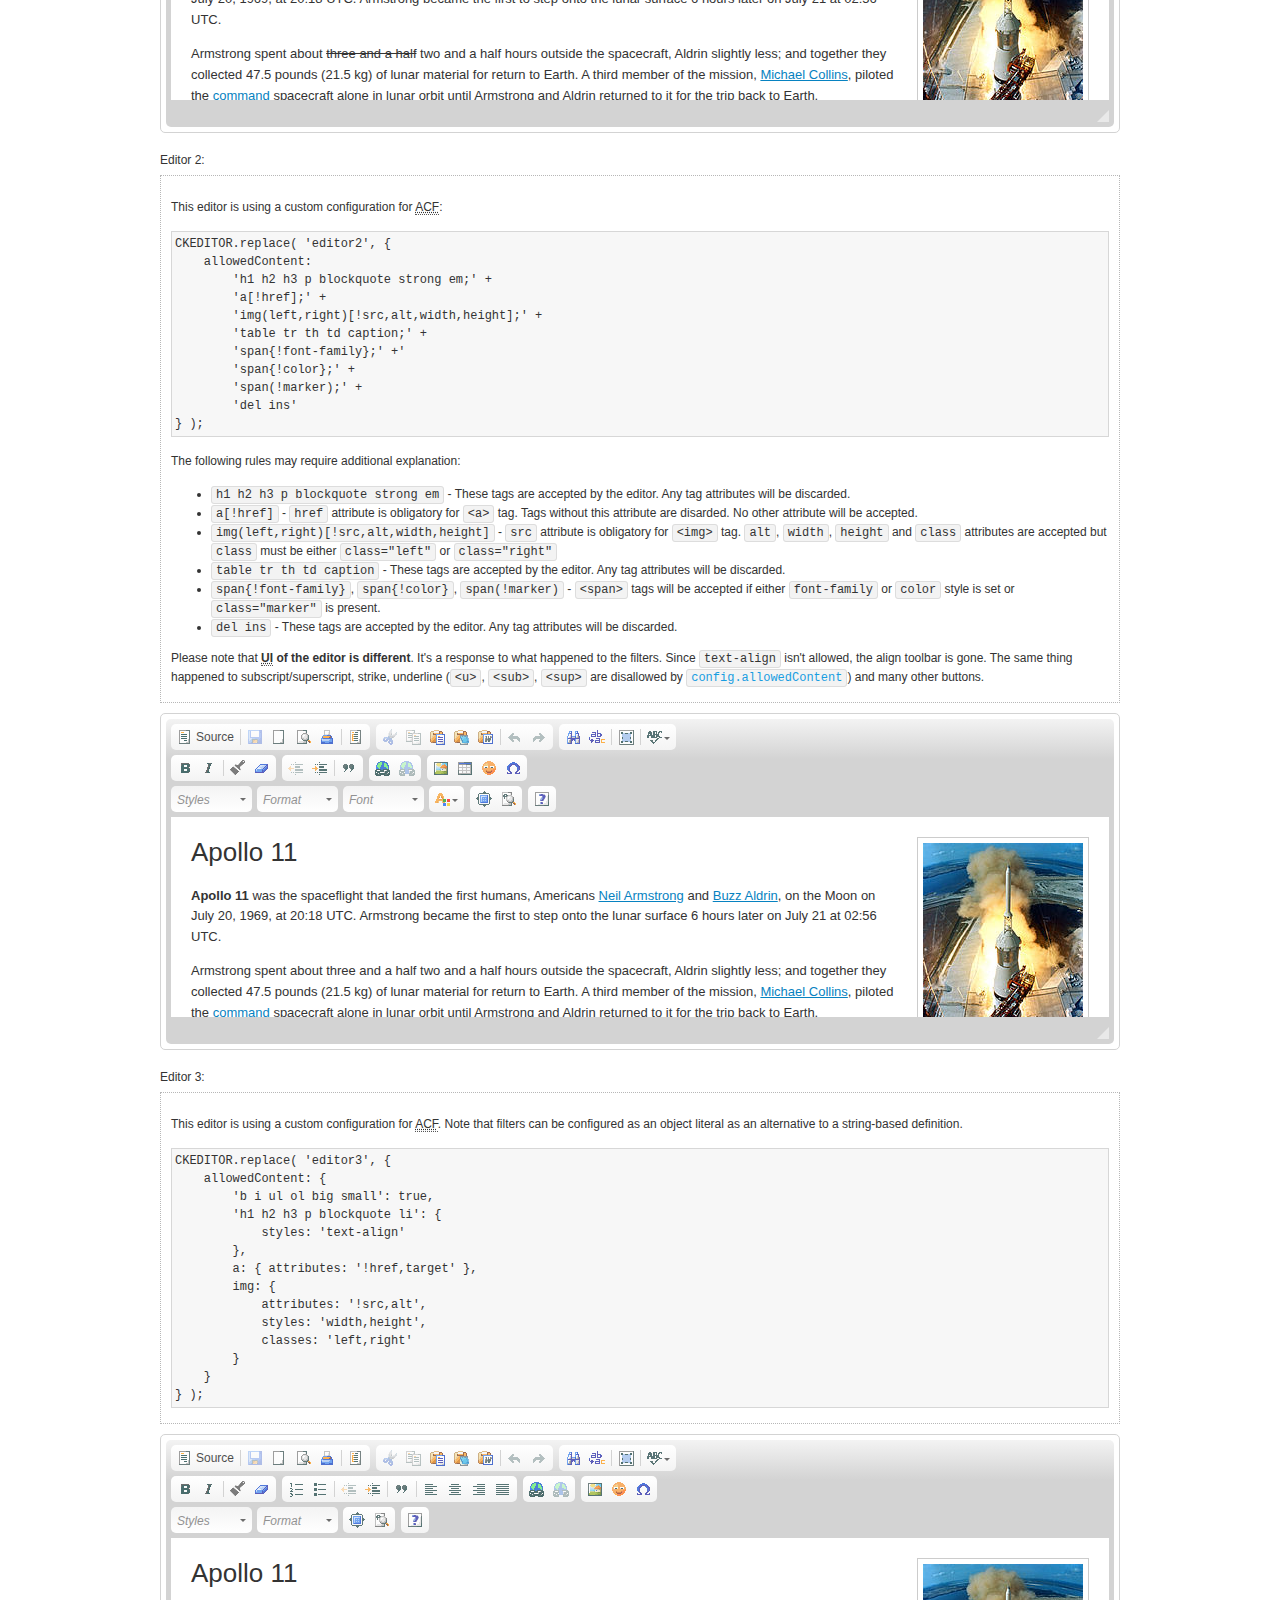
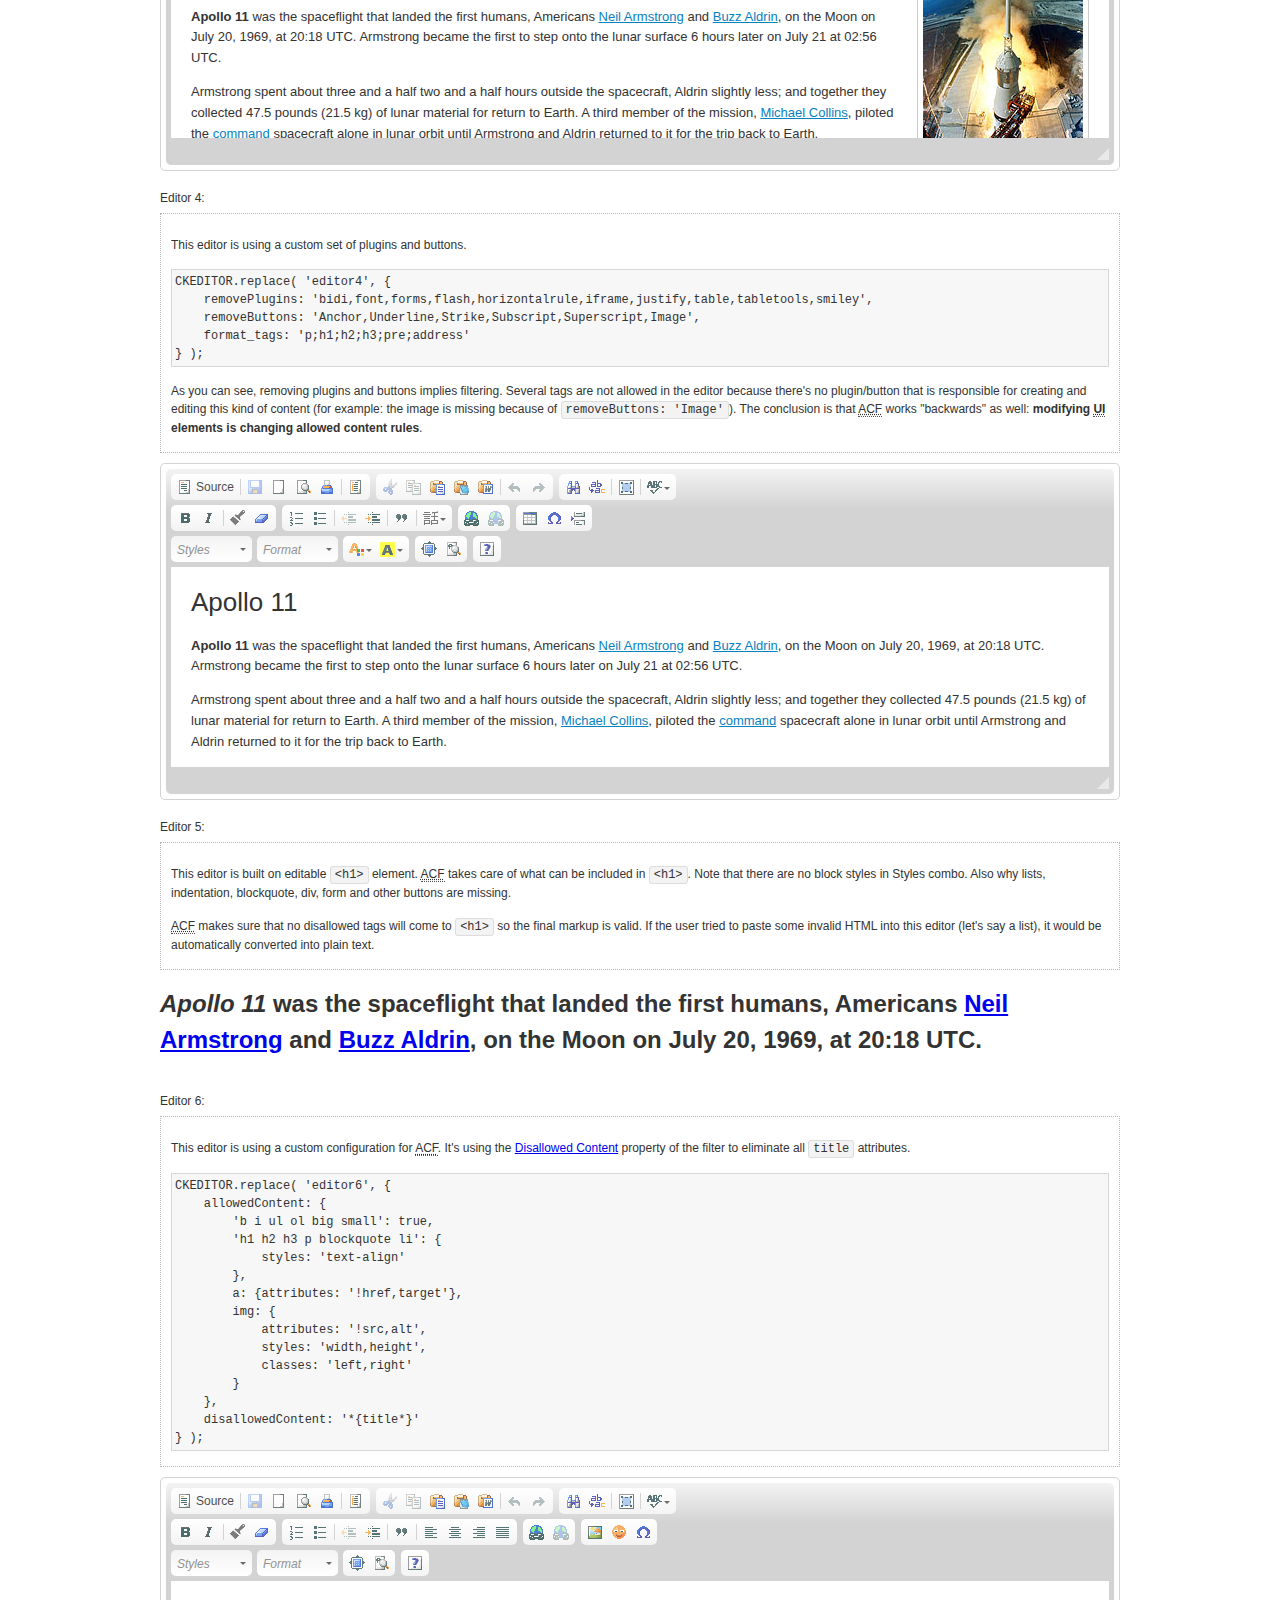
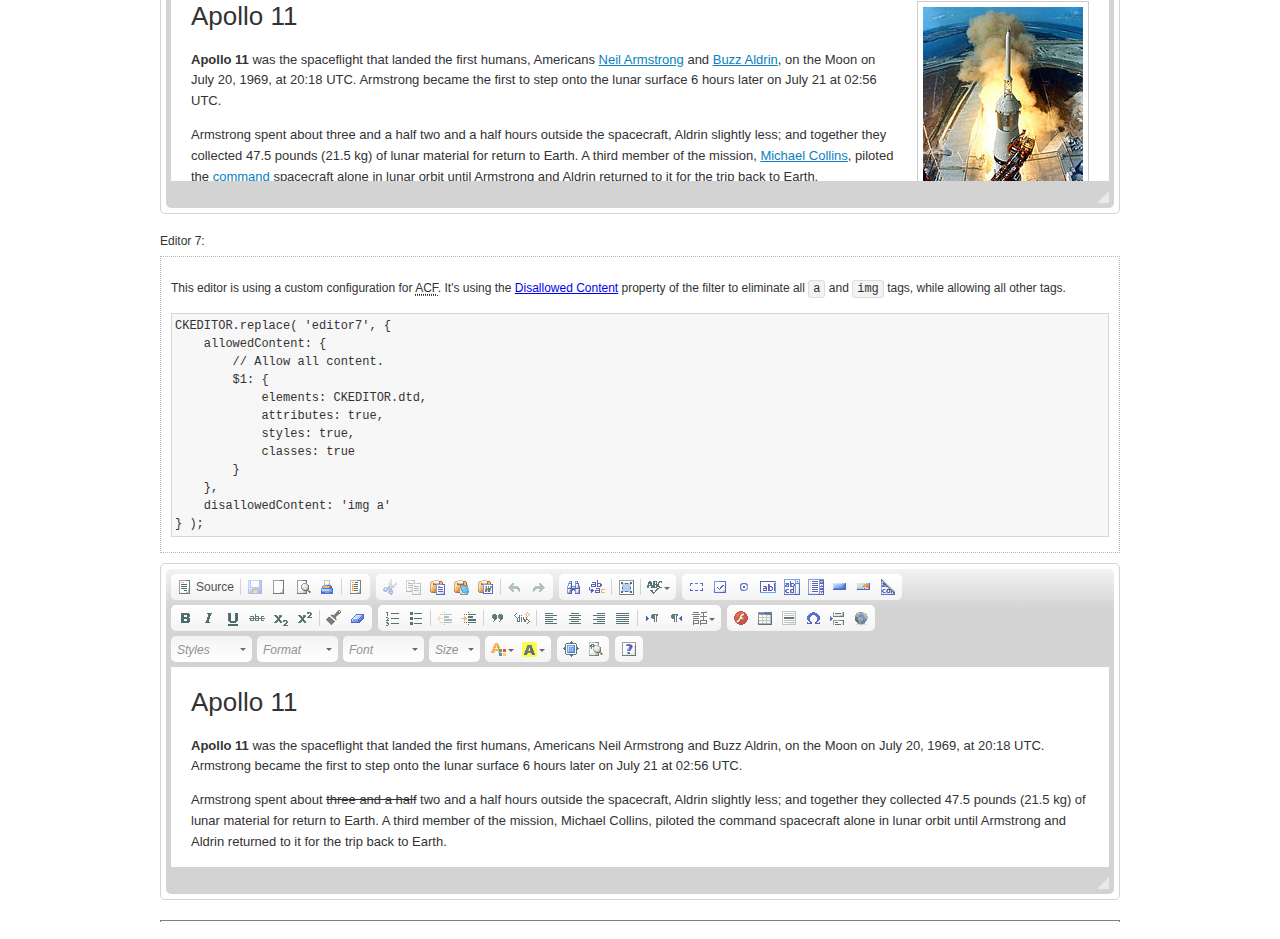
<file: FooderzAdmin/Plugins/ckeditor/samples/old/datafiltering.html>
<!DOCTYPE html>
<!--
Copyright (c) 2003-2017, CKSource - Frederico Knabben. All rights reserved.
For licensing, see LICENSE.md or http://ckeditor.com/license
-->
<html>
<head>
	<meta charset="utf-8">
	<title>Data Filtering &mdash; CKEditor Sample</title>
	<script src="../../ckeditor.js"></script>
	<link rel="stylesheet" href="sample.css">
	<script>
		// Remove advanced tabs for all editors.
		CKEDITOR.config.removeDialogTabs = 'image:advanced;link:advanced;flash:advanced;creatediv:advanced;editdiv:advanced';
	</script>
</head>
<body>
	<h1 class="samples">
		<a href="index.html">CKEditor Samples</a> &raquo; Data Filtering and Features Activation
	</h1>
	<div class="warning deprecated">
		This sample is not maintained anymore. Check out its <a href="http://sdk.ckeditor.com/samples/acf.html">brand new version in CKEditor SDK</a>.
	</div>
	<div class="description">
		<p>
			This sample page demonstrates the idea of Advanced Content Filter
			(<abbr title="Advanced Content Filter">ACF</abbr>), a sophisticated
			tool that takes control over what kind of data is accepted by the editor and what
			kind of output is produced.
		</p>
		<h2>When and what is being filtered?</h2>
		<p>
			<abbr title="Advanced Content Filter">ACF</abbr> controls
			<strong>every single source of data</strong> that comes to the editor.
			It process both HTML that is inserted manually (i.e. pasted by the user)
			and programmatically like:
		</p>
<pre class="samples">
editor.setData( '&lt;p&gt;Hello world!&lt;/p&gt;' );
</pre>
		<p>
			<abbr title="Advanced Content Filter">ACF</abbr> discards invalid,
			useless HTML tags and attributes so the editor remains "clean" during
			runtime. <abbr title="Advanced Content Filter">ACF</abbr> behaviour
			can be configured and adjusted for a particular case to prevent the
			output HTML (i.e. in CMS systems) from being polluted.

			This kind of filtering is a first, client-side line of defense
			against "<a href="http://en.wikipedia.org/wiki/Tag_soup">tag soups</a>",
			the tool that precisely restricts which tags, attributes and styles
			are allowed (desired). When properly configured, <abbr title="Advanced Content Filter">ACF</abbr>
			is an easy and fast way to produce a high-quality, intentionally filtered HTML.
		</p>

		<h3>How to configure or disable ACF?</h3>
		<p>
			Advanced Content Filter is enabled by default, working in "automatic mode", yet
			it provides a set of easy rules that allow adjusting filtering rules
			and disabling the entire feature when necessary. The config property
			responsible for this feature is <code><a class="samples"
			href="http://docs.ckeditor.com/#!/api/CKEDITOR.config-cfg-allowedContent">config.allowedContent</a></code>.
		</p>
		<p>
			By "automatic mode" is meant that loaded plugins decide which kind
			of content is enabled and which is not. For example, if the link
			plugin is loaded it implies that <code>&lt;a&gt;</code> tag is
			automatically allowed. Each plugin is given a set
			of predefined <abbr title="Advanced Content Filter">ACF</abbr> rules
			that control the editor until <code><a class="samples"
			href="http://docs.ckeditor.com/#!/api/CKEDITOR.config-cfg-allowedContent">
			config.allowedContent</a></code>
			is defined manually.
		</p>
		<p>
			Let's assume our intention is to restrict the editor to accept (produce) <strong>paragraphs
			only: no attributes, no styles, no other tags</strong>.
			With <abbr title="Advanced Content Filter">ACF</abbr>
			this is very simple. Basically set <code><a class="samples"
			href="http://docs.ckeditor.com/#!/api/CKEDITOR.config-cfg-allowedContent">
			config.allowedContent</a></code> to <code>'p'</code>:
		</p>
<pre class="samples">
var editor = CKEDITOR.replace( <em>textarea_id</em>, {
	<strong>allowedContent: 'p'</strong>
} );
</pre>
		<p>
			Now try to play with allowed content:
		</p>
<pre class="samples">
// Trying to insert disallowed tag and attribute.
editor.setData( '&lt;p <strong>style="color: red"</strong>&gt;Hello <strong>&lt;em&gt;world&lt;/em&gt;</strong>!&lt;/p&gt;' );
alert( editor.getData() );

// Filtered data is returned.
"&lt;p&gt;Hello world!&lt;/p&gt;"
</pre>
		<p>
			What happened? Since <code>config.allowedContent: 'p'</code> is set the editor assumes
			that only plain <code>&lt;p&gt;</code> are accepted. Nothing more. This is why
			<code>style</code> attribute and <code>&lt;em&gt;</code> tag are gone. The same
			filtering would happen if we pasted disallowed HTML into this editor.
		</p>
		<p>
			This is just a small sample of what <abbr title="Advanced Content Filter">ACF</abbr>
			can do. To know more, please refer to the sample section below and
			<a href="http://docs.ckeditor.com/#!/guide/dev_advanced_content_filter">the official Advanced Content Filter guide</a>.
		</p>
		<p>
			You may, of course, want CKEditor to avoid filtering of any kind.
			To get rid of <abbr title="Advanced Content Filter">ACF</abbr>,
			basically set <code><a class="samples"
			href="http://docs.ckeditor.com/#!/api/CKEDITOR.config-cfg-allowedContent">
			config.allowedContent</a></code> to <code>true</code> like this:
		</p>
<pre class="samples">
CKEDITOR.replace( <em>textarea_id</em>, {
	<strong>allowedContent: true</strong>
} );
</pre>

		<h2>Beyond data flow: Features activation</h2>
		<p>
			<abbr title="Advanced Content Filter">ACF</abbr> is far more than
			<abbr title="Input/Output">I/O</abbr> control: the entire
			<abbr title="User Interface">UI</abbr> of the editor is adjusted to what
			filters restrict. For example: if <code>&lt;a&gt;</code> tag is
			<strong>disallowed</strong>
			by <abbr title="Advanced Content Filter">ACF</abbr>,
			then accordingly <code>link</code> command, toolbar button and link dialog
			are also disabled. Editor is smart: it knows which features must be
			removed from the interface to match filtering rules.
		</p>
		<p>
			CKEditor can be far more specific. If <code>&lt;a&gt;</code> tag is
			<strong>allowed</strong> by filtering rules to be used but it is restricted
			to have only one attribute (<code>href</code>)
			<code>config.allowedContent = 'a[!href]'</code>, then
			"Target" tab of the link dialog is automatically disabled as <code>target</code>
			attribute isn't included in <abbr title="Advanced Content Filter">ACF</abbr> rules
			for <code>&lt;a&gt;</code>. This behaviour applies to dialog fields, context
			menus and toolbar buttons.
		</p>

		<h2>Sample configurations</h2>
		<p>
			There are several editor instances below that present different
			<abbr title="Advanced Content Filter">ACF</abbr> setups. <strong>All of them,
			except the inline instance, share the same HTML content</strong> to visualize
			how different filtering rules affect the same input data.
		</p>
	</div>

	<div>
		<label for="editor1">
			Editor 1:
		</label>
		<div class="description">
			<p>
				This editor is using default configuration ("automatic mode"). It means that
				<code><a class="samples"
				href="http://docs.ckeditor.com/#!/api/CKEDITOR.config-cfg-allowedContent">
				config.allowedContent</a></code> is defined by loaded plugins.
				Each plugin extends filtering rules to make it's own associated content
				available for the user.
			</p>
		</div>
		<textarea cols="80" id="editor1" name="editor1" rows="10">
			&lt;h1&gt;&lt;img alt=&quot;Saturn V carrying Apollo 11&quot; class=&quot;right&quot; src=&quot;assets/sample.jpg&quot;/&gt; Apollo 11&lt;/h1&gt; &lt;p&gt;&lt;b&gt;Apollo 11&lt;/b&gt; was the spaceflight that landed the first humans, Americans &lt;a href=&quot;http://en.wikipedia.org/wiki/Neil_Armstrong&quot; title=&quot;Neil Armstrong&quot;&gt;Neil Armstrong&lt;/a&gt; and &lt;a href=&quot;http://en.wikipedia.org/wiki/Buzz_Aldrin&quot; title=&quot;Buzz Aldrin&quot;&gt;Buzz Aldrin&lt;/a&gt;, on the Moon on July 20, 1969, at 20:18 UTC. Armstrong became the first to step onto the lunar surface 6 hours later on July 21 at 02:56 UTC.&lt;/p&gt; &lt;p&gt;Armstrong spent about &lt;s&gt;three and a half&lt;/s&gt; two and a half hours outside the spacecraft, Aldrin slightly less; and together they collected 47.5 pounds (21.5&amp;nbsp;kg) of lunar material for return to Earth. A third member of the mission, &lt;a href=&quot;http://en.wikipedia.org/wiki/Michael_Collins_(astronaut)&quot; title=&quot;Michael Collins (astronaut)&quot;&gt;Michael Collins&lt;/a&gt;, piloted the &lt;a href=&quot;http://en.wikipedia.org/wiki/Apollo_Command/Service_Module&quot; title=&quot;Apollo Command/Service Module&quot;&gt;command&lt;/a&gt; spacecraft alone in lunar orbit until Armstrong and Aldrin returned to it for the trip back to Earth.&lt;/p&gt; &lt;h2&gt;Broadcasting and &lt;em&gt;quotes&lt;/em&gt; &lt;a id=&quot;quotes&quot; name=&quot;quotes&quot;&gt;&lt;/a&gt;&lt;/h2&gt; &lt;p&gt;Broadcast on live TV to a world-wide audience, Armstrong stepped onto the lunar surface and described the event as:&lt;/p&gt; &lt;blockquote&gt;&lt;p&gt;One small step for [a] man, one giant leap for mankind.&lt;/p&gt;&lt;/blockquote&gt; &lt;p&gt;Apollo 11 effectively ended the &lt;a href=&quot;http://en.wikipedia.org/wiki/Space_Race&quot; title=&quot;Space Race&quot;&gt;Space Race&lt;/a&gt; and fulfilled a national goal proposed in 1961 by the late U.S. President &lt;a href=&quot;http://en.wikipedia.org/wiki/John_F._Kennedy&quot; title=&quot;John F. Kennedy&quot;&gt;John F. Kennedy&lt;/a&gt; in a speech before the United States Congress:&lt;/p&gt; &lt;blockquote&gt;&lt;p&gt;[...] before this decade is out, of landing a man on the Moon and returning him safely to the Earth.&lt;/p&gt;&lt;/blockquote&gt; &lt;h2&gt;Technical details &lt;a id=&quot;tech-details&quot; name=&quot;tech-details&quot;&gt;&lt;/a&gt;&lt;/h2&gt; &lt;table align=&quot;right&quot; border=&quot;1&quot; bordercolor=&quot;#ccc&quot; cellpadding=&quot;5&quot; cellspacing=&quot;0&quot; style=&quot;border-collapse:collapse;margin:10px 0 10px 15px;&quot;&gt; &lt;caption&gt;&lt;strong&gt;Mission crew&lt;/strong&gt;&lt;/caption&gt; &lt;thead&gt; &lt;tr&gt; &lt;th scope=&quot;col&quot;&gt;Position&lt;/th&gt; &lt;th scope=&quot;col&quot;&gt;Astronaut&lt;/th&gt; &lt;/tr&gt; &lt;/thead&gt; &lt;tbody&gt; &lt;tr&gt; &lt;td&gt;Commander&lt;/td&gt; &lt;td&gt;Neil A. Armstrong&lt;/td&gt; &lt;/tr&gt; &lt;tr&gt; &lt;td&gt;Command Module Pilot&lt;/td&gt; &lt;td&gt;Michael Collins&lt;/td&gt; &lt;/tr&gt; &lt;tr&gt; &lt;td&gt;Lunar Module Pilot&lt;/td&gt; &lt;td&gt;Edwin &amp;quot;Buzz&amp;quot; E. Aldrin, Jr.&lt;/td&gt; &lt;/tr&gt; &lt;/tbody&gt; &lt;/table&gt; &lt;p&gt;Launched by a &lt;strong&gt;Saturn V&lt;/strong&gt; rocket from &lt;a href=&quot;http://en.wikipedia.org/wiki/Kennedy_Space_Center&quot; title=&quot;Kennedy Space Center&quot;&gt;Kennedy Space Center&lt;/a&gt; in Merritt Island, Florida on July 16, Apollo 11 was the fifth manned mission of &lt;a href=&quot;http://en.wikipedia.org/wiki/NASA&quot; title=&quot;NASA&quot;&gt;NASA&lt;/a&gt;&amp;#39;s Apollo program. The Apollo spacecraft had three parts:&lt;/p&gt; &lt;ol&gt; &lt;li&gt;&lt;strong&gt;Command Module&lt;/strong&gt; with a cabin for the three astronauts which was the only part which landed back on Earth&lt;/li&gt; &lt;li&gt;&lt;strong&gt;Service Module&lt;/strong&gt; which supported the Command Module with propulsion, electrical power, oxygen and water&lt;/li&gt; &lt;li&gt;&lt;strong&gt;Lunar Module&lt;/strong&gt; for landing on the Moon.&lt;/li&gt; &lt;/ol&gt; &lt;p&gt;After being sent to the Moon by the Saturn V&amp;#39;s upper stage, the astronauts separated the spacecraft from it and travelled for three days until they entered into lunar orbit. Armstrong and Aldrin then moved into the Lunar Module and landed in the &lt;a href=&quot;http://en.wikipedia.org/wiki/Mare_Tranquillitatis&quot; title=&quot;Mare Tranquillitatis&quot;&gt;Sea of Tranquility&lt;/a&gt;. They stayed a total of about 21 and a half hours on the lunar surface. After lifting off in the upper part of the Lunar Module and rejoining Collins in the Command Module, they returned to Earth and landed in the &lt;a href=&quot;http://en.wikipedia.org/wiki/Pacific_Ocean&quot; title=&quot;Pacific Ocean&quot;&gt;Pacific Ocean&lt;/a&gt; on July 24.&lt;/p&gt; &lt;hr/&gt; &lt;p style=&quot;text-align: right;&quot;&gt;&lt;small&gt;Source: &lt;a href=&quot;http://en.wikipedia.org/wiki/Apollo_11&quot;&gt;Wikipedia.org&lt;/a&gt;&lt;/small&gt;&lt;/p&gt;
		</textarea>

		<script>

			CKEDITOR.replace( 'editor1' );

		</script>
	</div>

	<br>

	<div>
		<label for="editor2">
			Editor 2:
		</label>
		<div class="description">
			<p>
				This editor is using a custom configuration for
				<abbr title="Advanced Content Filter">ACF</abbr>:
			</p>
<pre class="samples">
CKEDITOR.replace( 'editor2', {
	allowedContent:
		'h1 h2 h3 p blockquote strong em;' +
		'a[!href];' +
		'img(left,right)[!src,alt,width,height];' +
		'table tr th td caption;' +
		'span{!font-family};' +'
		'span{!color};' +
		'span(!marker);' +
		'del ins'
} );
</pre>
			<p>
				The following rules may require additional explanation:
			</p>
			<ul>
				<li>
					<code>h1 h2 h3 p blockquote strong em</code> - These tags
					are accepted by the editor. Any tag attributes will be discarded.
				</li>
				<li>
					<code>a[!href]</code> - <code>href</code> attribute is obligatory
					for <code>&lt;a&gt;</code> tag. Tags without this attribute
					are disarded. No other attribute will be accepted.
				</li>
				<li>
					<code>img(left,right)[!src,alt,width,height]</code> - <code>src</code>
					attribute is obligatory for <code>&lt;img&gt;</code> tag.
					<code>alt</code>, <code>width</code>, <code>height</code>
					and <code>class</code> attributes are accepted but
					<code>class</code> must be either <code>class="left"</code>
					or <code>class="right"</code>
				</li>
				<li>
					<code>table tr th td caption</code> - These tags
					are accepted by the editor. Any tag attributes will be discarded.
				</li>
				<li>
					<code>span{!font-family}</code>, <code>span{!color}</code>,
					<code>span(!marker)</code> - <code>&lt;span&gt;</code> tags
					will be accepted if either <code>font-family</code> or
					<code>color</code> style is set or <code>class="marker"</code>
					is present.
				</li>
				<li>
					<code>del ins</code> - These tags
					are accepted by the editor. Any tag attributes will be discarded.
				</li>
			</ul>
			<p>
				Please note that <strong><abbr title="User Interface">UI</abbr> of the
				editor is different</strong>. It's a response to what happened to the filters.
				Since <code>text-align</code> isn't allowed, the align toolbar is gone.
				The same thing happened to subscript/superscript, strike, underline
				(<code>&lt;u&gt;</code>, <code>&lt;sub&gt;</code>, <code>&lt;sup&gt;</code>
				are disallowed by <code><a class="samples"
				href="http://docs.ckeditor.com/#!/api/CKEDITOR.config-cfg-allowedContent">
				config.allowedContent</a></code>) and many other buttons.
			</p>
		</div>
		<textarea cols="80" id="editor2" name="editor2" rows="10">
			&lt;h1&gt;&lt;img alt=&quot;Saturn V carrying Apollo 11&quot; class=&quot;right&quot; src=&quot;assets/sample.jpg&quot;/&gt; Apollo 11&lt;/h1&gt; &lt;p&gt;&lt;b&gt;Apollo 11&lt;/b&gt; was the spaceflight that landed the first humans, Americans &lt;a href=&quot;http://en.wikipedia.org/wiki/Neil_Armstrong&quot; title=&quot;Neil Armstrong&quot;&gt;Neil Armstrong&lt;/a&gt; and &lt;a href=&quot;http://en.wikipedia.org/wiki/Buzz_Aldrin&quot; title=&quot;Buzz Aldrin&quot;&gt;Buzz Aldrin&lt;/a&gt;, on the Moon on July 20, 1969, at 20:18 UTC. Armstrong became the first to step onto the lunar surface 6 hours later on July 21 at 02:56 UTC.&lt;/p&gt; &lt;p&gt;Armstrong spent about &lt;s&gt;three and a half&lt;/s&gt; two and a half hours outside the spacecraft, Aldrin slightly less; and together they collected 47.5 pounds (21.5&amp;nbsp;kg) of lunar material for return to Earth. A third member of the mission, &lt;a href=&quot;http://en.wikipedia.org/wiki/Michael_Collins_(astronaut)&quot; title=&quot;Michael Collins (astronaut)&quot;&gt;Michael Collins&lt;/a&gt;, piloted the &lt;a href=&quot;http://en.wikipedia.org/wiki/Apollo_Command/Service_Module&quot; title=&quot;Apollo Command/Service Module&quot;&gt;command&lt;/a&gt; spacecraft alone in lunar orbit until Armstrong and Aldrin returned to it for the trip back to Earth.&lt;/p&gt; &lt;h2&gt;Broadcasting and &lt;em&gt;quotes&lt;/em&gt; &lt;a id=&quot;quotes&quot; name=&quot;quotes&quot;&gt;&lt;/a&gt;&lt;/h2&gt; &lt;p&gt;Broadcast on live TV to a world-wide audience, Armstrong stepped onto the lunar surface and described the event as:&lt;/p&gt; &lt;blockquote&gt;&lt;p&gt;One small step for [a] man, one giant leap for mankind.&lt;/p&gt;&lt;/blockquote&gt; &lt;p&gt;Apollo 11 effectively ended the &lt;a href=&quot;http://en.wikipedia.org/wiki/Space_Race&quot; title=&quot;Space Race&quot;&gt;Space Race&lt;/a&gt; and fulfilled a national goal proposed in 1961 by the late U.S. President &lt;a href=&quot;http://en.wikipedia.org/wiki/John_F._Kennedy&quot; title=&quot;John F. Kennedy&quot;&gt;John F. Kennedy&lt;/a&gt; in a speech before the United States Congress:&lt;/p&gt; &lt;blockquote&gt;&lt;p&gt;[...] before this decade is out, of landing a man on the Moon and returning him safely to the Earth.&lt;/p&gt;&lt;/blockquote&gt; &lt;h2&gt;Technical details &lt;a id=&quot;tech-details&quot; name=&quot;tech-details&quot;&gt;&lt;/a&gt;&lt;/h2&gt; &lt;table align=&quot;right&quot; border=&quot;1&quot; bordercolor=&quot;#ccc&quot; cellpadding=&quot;5&quot; cellspacing=&quot;0&quot; style=&quot;border-collapse:collapse;margin:10px 0 10px 15px;&quot;&gt; &lt;caption&gt;&lt;strong&gt;Mission crew&lt;/strong&gt;&lt;/caption&gt; &lt;thead&gt; &lt;tr&gt; &lt;th scope=&quot;col&quot;&gt;Position&lt;/th&gt; &lt;th scope=&quot;col&quot;&gt;Astronaut&lt;/th&gt; &lt;/tr&gt; &lt;/thead&gt; &lt;tbody&gt; &lt;tr&gt; &lt;td&gt;Commander&lt;/td&gt; &lt;td&gt;Neil A. Armstrong&lt;/td&gt; &lt;/tr&gt; &lt;tr&gt; &lt;td&gt;Command Module Pilot&lt;/td&gt; &lt;td&gt;Michael Collins&lt;/td&gt; &lt;/tr&gt; &lt;tr&gt; &lt;td&gt;Lunar Module Pilot&lt;/td&gt; &lt;td&gt;Edwin &amp;quot;Buzz&amp;quot; E. Aldrin, Jr.&lt;/td&gt; &lt;/tr&gt; &lt;/tbody&gt; &lt;/table&gt; &lt;p&gt;Launched by a &lt;strong&gt;Saturn V&lt;/strong&gt; rocket from &lt;a href=&quot;http://en.wikipedia.org/wiki/Kennedy_Space_Center&quot; title=&quot;Kennedy Space Center&quot;&gt;Kennedy Space Center&lt;/a&gt; in Merritt Island, Florida on July 16, Apollo 11 was the fifth manned mission of &lt;a href=&quot;http://en.wikipedia.org/wiki/NASA&quot; title=&quot;NASA&quot;&gt;NASA&lt;/a&gt;&amp;#39;s Apollo program. The Apollo spacecraft had three parts:&lt;/p&gt; &lt;ol&gt; &lt;li&gt;&lt;strong&gt;Command Module&lt;/strong&gt; with a cabin for the three astronauts which was the only part which landed back on Earth&lt;/li&gt; &lt;li&gt;&lt;strong&gt;Service Module&lt;/strong&gt; which supported the Command Module with propulsion, electrical power, oxygen and water&lt;/li&gt; &lt;li&gt;&lt;strong&gt;Lunar Module&lt;/strong&gt; for landing on the Moon.&lt;/li&gt; &lt;/ol&gt; &lt;p&gt;After being sent to the Moon by the Saturn V&amp;#39;s upper stage, the astronauts separated the spacecraft from it and travelled for three days until they entered into lunar orbit. Armstrong and Aldrin then moved into the Lunar Module and landed in the &lt;a href=&quot;http://en.wikipedia.org/wiki/Mare_Tranquillitatis&quot; title=&quot;Mare Tranquillitatis&quot;&gt;Sea of Tranquility&lt;/a&gt;. They stayed a total of about 21 and a half hours on the lunar surface. After lifting off in the upper part of the Lunar Module and rejoining Collins in the Command Module, they returned to Earth and landed in the &lt;a href=&quot;http://en.wikipedia.org/wiki/Pacific_Ocean&quot; title=&quot;Pacific Ocean&quot;&gt;Pacific Ocean&lt;/a&gt; on July 24.&lt;/p&gt; &lt;hr/&gt; &lt;p style=&quot;text-align: right;&quot;&gt;&lt;small&gt;Source: &lt;a href=&quot;http://en.wikipedia.org/wiki/Apollo_11&quot;&gt;Wikipedia.org&lt;/a&gt;&lt;/small&gt;&lt;/p&gt;
		</textarea>
		<script>

			CKEDITOR.replace( 'editor2', {
				allowedContent:
					'h1 h2 h3 p blockquote strong em;' +
					'a[!href];' +
					'img(left,right)[!src,alt,width,height];' +
					'table tr th td caption;' +
					'span{!font-family};' +
					'span{!color};' +
					'span(!marker);' +
					'del ins'
			} );

		</script>
	</div>

	<br>

	<div>
		<label for="editor3">
			Editor 3:
		</label>
		<div class="description">
			<p>
				This editor is using a custom configuration for
				<abbr title="Advanced Content Filter">ACF</abbr>.
				Note that filters can be configured as an object literal
				as an alternative to a string-based definition.
			</p>
<pre class="samples">
CKEDITOR.replace( 'editor3', {
	allowedContent: {
		'b i ul ol big small': true,
		'h1 h2 h3 p blockquote li': {
			styles: 'text-align'
		},
		a: { attributes: '!href,target' },
		img: {
			attributes: '!src,alt',
			styles: 'width,height',
			classes: 'left,right'
		}
	}
} );
</pre>
		</div>
		<textarea cols="80" id="editor3" name="editor3" rows="10">
			&lt;h1&gt;&lt;img alt=&quot;Saturn V carrying Apollo 11&quot; class=&quot;right&quot; src=&quot;assets/sample.jpg&quot;/&gt; Apollo 11&lt;/h1&gt; &lt;p&gt;&lt;b&gt;Apollo 11&lt;/b&gt; was the spaceflight that landed the first humans, Americans &lt;a href=&quot;http://en.wikipedia.org/wiki/Neil_Armstrong&quot; title=&quot;Neil Armstrong&quot;&gt;Neil Armstrong&lt;/a&gt; and &lt;a href=&quot;http://en.wikipedia.org/wiki/Buzz_Aldrin&quot; title=&quot;Buzz Aldrin&quot;&gt;Buzz Aldrin&lt;/a&gt;, on the Moon on July 20, 1969, at 20:18 UTC. Armstrong became the first to step onto the lunar surface 6 hours later on July 21 at 02:56 UTC.&lt;/p&gt; &lt;p&gt;Armstrong spent about &lt;s&gt;three and a half&lt;/s&gt; two and a half hours outside the spacecraft, Aldrin slightly less; and together they collected 47.5 pounds (21.5&amp;nbsp;kg) of lunar material for return to Earth. A third member of the mission, &lt;a href=&quot;http://en.wikipedia.org/wiki/Michael_Collins_(astronaut)&quot; title=&quot;Michael Collins (astronaut)&quot;&gt;Michael Collins&lt;/a&gt;, piloted the &lt;a href=&quot;http://en.wikipedia.org/wiki/Apollo_Command/Service_Module&quot; title=&quot;Apollo Command/Service Module&quot;&gt;command&lt;/a&gt; spacecraft alone in lunar orbit until Armstrong and Aldrin returned to it for the trip back to Earth.&lt;/p&gt; &lt;h2&gt;Broadcasting and &lt;em&gt;quotes&lt;/em&gt; &lt;a id=&quot;quotes&quot; name=&quot;quotes&quot;&gt;&lt;/a&gt;&lt;/h2&gt; &lt;p&gt;Broadcast on live TV to a world-wide audience, Armstrong stepped onto the lunar surface and described the event as:&lt;/p&gt; &lt;blockquote&gt;&lt;p&gt;One small step for [a] man, one giant leap for mankind.&lt;/p&gt;&lt;/blockquote&gt; &lt;p&gt;Apollo 11 effectively ended the &lt;a href=&quot;http://en.wikipedia.org/wiki/Space_Race&quot; title=&quot;Space Race&quot;&gt;Space Race&lt;/a&gt; and fulfilled a national goal proposed in 1961 by the late U.S. President &lt;a href=&quot;http://en.wikipedia.org/wiki/John_F._Kennedy&quot; title=&quot;John F. Kennedy&quot;&gt;John F. Kennedy&lt;/a&gt; in a speech before the United States Congress:&lt;/p&gt; &lt;blockquote&gt;&lt;p&gt;[...] before this decade is out, of landing a man on the Moon and returning him safely to the Earth.&lt;/p&gt;&lt;/blockquote&gt; &lt;h2&gt;Technical details &lt;a id=&quot;tech-details&quot; name=&quot;tech-details&quot;&gt;&lt;/a&gt;&lt;/h2&gt; &lt;table align=&quot;right&quot; border=&quot;1&quot; bordercolor=&quot;#ccc&quot; cellpadding=&quot;5&quot; cellspacing=&quot;0&quot; style=&quot;border-collapse:collapse;margin:10px 0 10px 15px;&quot;&gt; &lt;caption&gt;&lt;strong&gt;Mission crew&lt;/strong&gt;&lt;/caption&gt; &lt;thead&gt; &lt;tr&gt; &lt;th scope=&quot;col&quot;&gt;Position&lt;/th&gt; &lt;th scope=&quot;col&quot;&gt;Astronaut&lt;/th&gt; &lt;/tr&gt; &lt;/thead&gt; &lt;tbody&gt; &lt;tr&gt; &lt;td&gt;Commander&lt;/td&gt; &lt;td&gt;Neil A. Armstrong&lt;/td&gt; &lt;/tr&gt; &lt;tr&gt; &lt;td&gt;Command Module Pilot&lt;/td&gt; &lt;td&gt;Michael Collins&lt;/td&gt; &lt;/tr&gt; &lt;tr&gt; &lt;td&gt;Lunar Module Pilot&lt;/td&gt; &lt;td&gt;Edwin &amp;quot;Buzz&amp;quot; E. Aldrin, Jr.&lt;/td&gt; &lt;/tr&gt; &lt;/tbody&gt; &lt;/table&gt; &lt;p&gt;Launched by a &lt;strong&gt;Saturn V&lt;/strong&gt; rocket from &lt;a href=&quot;http://en.wikipedia.org/wiki/Kennedy_Space_Center&quot; title=&quot;Kennedy Space Center&quot;&gt;Kennedy Space Center&lt;/a&gt; in Merritt Island, Florida on July 16, Apollo 11 was the fifth manned mission of &lt;a href=&quot;http://en.wikipedia.org/wiki/NASA&quot; title=&quot;NASA&quot;&gt;NASA&lt;/a&gt;&amp;#39;s Apollo program. The Apollo spacecraft had three parts:&lt;/p&gt; &lt;ol&gt; &lt;li&gt;&lt;strong&gt;Command Module&lt;/strong&gt; with a cabin for the three astronauts which was the only part which landed back on Earth&lt;/li&gt; &lt;li&gt;&lt;strong&gt;Service Module&lt;/strong&gt; which supported the Command Module with propulsion, electrical power, oxygen and water&lt;/li&gt; &lt;li&gt;&lt;strong&gt;Lunar Module&lt;/strong&gt; for landing on the Moon.&lt;/li&gt; &lt;/ol&gt; &lt;p&gt;After being sent to the Moon by the Saturn V&amp;#39;s upper stage, the astronauts separated the spacecraft from it and travelled for three days until they entered into lunar orbit. Armstrong and Aldrin then moved into the Lunar Module and landed in the &lt;a href=&quot;http://en.wikipedia.org/wiki/Mare_Tranquillitatis&quot; title=&quot;Mare Tranquillitatis&quot;&gt;Sea of Tranquility&lt;/a&gt;. They stayed a total of about 21 and a half hours on the lunar surface. After lifting off in the upper part of the Lunar Module and rejoining Collins in the Command Module, they returned to Earth and landed in the &lt;a href=&quot;http://en.wikipedia.org/wiki/Pacific_Ocean&quot; title=&quot;Pacific Ocean&quot;&gt;Pacific Ocean&lt;/a&gt; on July 24.&lt;/p&gt; &lt;hr/&gt; &lt;p style=&quot;text-align: right;&quot;&gt;&lt;small&gt;Source: &lt;a href=&quot;http://en.wikipedia.org/wiki/Apollo_11&quot;&gt;Wikipedia.org&lt;/a&gt;&lt;/small&gt;&lt;/p&gt;
		</textarea>
		<script>

			CKEDITOR.replace( 'editor3', {
				allowedContent: {
					'b i ul ol big small': true,
					'h1 h2 h3 p blockquote li': {
						styles: 'text-align'
					},
					a: { attributes: '!href,target' },
					img: {
						attributes: '!src,alt',
						styles: 'width,height',
						classes: 'left,right'
					}
				}
			} );

		</script>
	</div>

	<br>

	<div>
		<label for="editor4">
			Editor 4:
		</label>
		<div class="description">
			<p>
				This editor is using a custom set of plugins and buttons.
			</p>
<pre class="samples">
CKEDITOR.replace( 'editor4', {
	removePlugins: 'bidi,font,forms,flash,horizontalrule,iframe,justify,table,tabletools,smiley',
	removeButtons: 'Anchor,Underline,Strike,Subscript,Superscript,Image',
	format_tags: 'p;h1;h2;h3;pre;address'
} );
</pre>
			<p>
				As you can see, removing plugins and buttons implies filtering.
				Several tags are not allowed in the editor because there's no
				plugin/button that is responsible for creating and editing this
				kind of content (for example: the image is missing because
				of <code>removeButtons: 'Image'</code>). The conclusion is that
				<abbr title="Advanced Content Filter">ACF</abbr> works "backwards"
				as well: <strong>modifying <abbr title="User Interface">UI</abbr>
				elements is changing allowed content rules</strong>.
			</p>
		</div>
		<textarea cols="80" id="editor4" name="editor4" rows="10">
			&lt;h1&gt;&lt;img alt=&quot;Saturn V carrying Apollo 11&quot; class=&quot;right&quot; src=&quot;assets/sample.jpg&quot;/&gt; Apollo 11&lt;/h1&gt; &lt;p&gt;&lt;b&gt;Apollo 11&lt;/b&gt; was the spaceflight that landed the first humans, Americans &lt;a href=&quot;http://en.wikipedia.org/wiki/Neil_Armstrong&quot; title=&quot;Neil Armstrong&quot;&gt;Neil Armstrong&lt;/a&gt; and &lt;a href=&quot;http://en.wikipedia.org/wiki/Buzz_Aldrin&quot; title=&quot;Buzz Aldrin&quot;&gt;Buzz Aldrin&lt;/a&gt;, on the Moon on July 20, 1969, at 20:18 UTC. Armstrong became the first to step onto the lunar surface 6 hours later on July 21 at 02:56 UTC.&lt;/p&gt; &lt;p&gt;Armstrong spent about &lt;s&gt;three and a half&lt;/s&gt; two and a half hours outside the spacecraft, Aldrin slightly less; and together they collected 47.5 pounds (21.5&amp;nbsp;kg) of lunar material for return to Earth. A third member of the mission, &lt;a href=&quot;http://en.wikipedia.org/wiki/Michael_Collins_(astronaut)&quot; title=&quot;Michael Collins (astronaut)&quot;&gt;Michael Collins&lt;/a&gt;, piloted the &lt;a href=&quot;http://en.wikipedia.org/wiki/Apollo_Command/Service_Module&quot; title=&quot;Apollo Command/Service Module&quot;&gt;command&lt;/a&gt; spacecraft alone in lunar orbit until Armstrong and Aldrin returned to it for the trip back to Earth.&lt;/p&gt; &lt;h2&gt;Broadcasting and &lt;em&gt;quotes&lt;/em&gt; &lt;a id=&quot;quotes&quot; name=&quot;quotes&quot;&gt;&lt;/a&gt;&lt;/h2&gt; &lt;p&gt;Broadcast on live TV to a world-wide audience, Armstrong stepped onto the lunar surface and described the event as:&lt;/p&gt; &lt;blockquote&gt;&lt;p&gt;One small step for [a] man, one giant leap for mankind.&lt;/p&gt;&lt;/blockquote&gt; &lt;p&gt;Apollo 11 effectively ended the &lt;a href=&quot;http://en.wikipedia.org/wiki/Space_Race&quot; title=&quot;Space Race&quot;&gt;Space Race&lt;/a&gt; and fulfilled a national goal proposed in 1961 by the late U.S. President &lt;a href=&quot;http://en.wikipedia.org/wiki/John_F._Kennedy&quot; title=&quot;John F. Kennedy&quot;&gt;John F. Kennedy&lt;/a&gt; in a speech before the United States Congress:&lt;/p&gt; &lt;blockquote&gt;&lt;p&gt;[...] before this decade is out, of landing a man on the Moon and returning him safely to the Earth.&lt;/p&gt;&lt;/blockquote&gt; &lt;h2&gt;Technical details &lt;a id=&quot;tech-details&quot; name=&quot;tech-details&quot;&gt;&lt;/a&gt;&lt;/h2&gt; &lt;table align=&quot;right&quot; border=&quot;1&quot; bordercolor=&quot;#ccc&quot; cellpadding=&quot;5&quot; cellspacing=&quot;0&quot; style=&quot;border-collapse:collapse;margin:10px 0 10px 15px;&quot;&gt; &lt;caption&gt;&lt;strong&gt;Mission crew&lt;/strong&gt;&lt;/caption&gt; &lt;thead&gt; &lt;tr&gt; &lt;th scope=&quot;col&quot;&gt;Position&lt;/th&gt; &lt;th scope=&quot;col&quot;&gt;Astronaut&lt;/th&gt; &lt;/tr&gt; &lt;/thead&gt; &lt;tbody&gt; &lt;tr&gt; &lt;td&gt;Commander&lt;/td&gt; &lt;td&gt;Neil A. Armstrong&lt;/td&gt; &lt;/tr&gt; &lt;tr&gt; &lt;td&gt;Command Module Pilot&lt;/td&gt; &lt;td&gt;Michael Collins&lt;/td&gt; &lt;/tr&gt; &lt;tr&gt; &lt;td&gt;Lunar Module Pilot&lt;/td&gt; &lt;td&gt;Edwin &amp;quot;Buzz&amp;quot; E. Aldrin, Jr.&lt;/td&gt; &lt;/tr&gt; &lt;/tbody&gt; &lt;/table&gt; &lt;p&gt;Launched by a &lt;strong&gt;Saturn V&lt;/strong&gt; rocket from &lt;a href=&quot;http://en.wikipedia.org/wiki/Kennedy_Space_Center&quot; title=&quot;Kennedy Space Center&quot;&gt;Kennedy Space Center&lt;/a&gt; in Merritt Island, Florida on July 16, Apollo 11 was the fifth manned mission of &lt;a href=&quot;http://en.wikipedia.org/wiki/NASA&quot; title=&quot;NASA&quot;&gt;NASA&lt;/a&gt;&amp;#39;s Apollo program. The Apollo spacecraft had three parts:&lt;/p&gt; &lt;ol&gt; &lt;li&gt;&lt;strong&gt;Command Module&lt;/strong&gt; with a cabin for the three astronauts which was the only part which landed back on Earth&lt;/li&gt; &lt;li&gt;&lt;strong&gt;Service Module&lt;/strong&gt; which supported the Command Module with propulsion, electrical power, oxygen and water&lt;/li&gt; &lt;li&gt;&lt;strong&gt;Lunar Module&lt;/strong&gt; for landing on the Moon.&lt;/li&gt; &lt;/ol&gt; &lt;p&gt;After being sent to the Moon by the Saturn V&amp;#39;s upper stage, the astronauts separated the spacecraft from it and travelled for three days until they entered into lunar orbit. Armstrong and Aldrin then moved into the Lunar Module and landed in the &lt;a href=&quot;http://en.wikipedia.org/wiki/Mare_Tranquillitatis&quot; title=&quot;Mare Tranquillitatis&quot;&gt;Sea of Tranquility&lt;/a&gt;. They stayed a total of about 21 and a half hours on the lunar surface. After lifting off in the upper part of the Lunar Module and rejoining Collins in the Command Module, they returned to Earth and landed in the &lt;a href=&quot;http://en.wikipedia.org/wiki/Pacific_Ocean&quot; title=&quot;Pacific Ocean&quot;&gt;Pacific Ocean&lt;/a&gt; on July 24.&lt;/p&gt; &lt;hr/&gt; &lt;p style=&quot;text-align: right;&quot;&gt;&lt;small&gt;Source: &lt;a href=&quot;http://en.wikipedia.org/wiki/Apollo_11&quot;&gt;Wikipedia.org&lt;/a&gt;&lt;/small&gt;&lt;/p&gt;
		</textarea>
		<script>

			CKEDITOR.replace( 'editor4', {
				removePlugins: 'bidi,div,font,forms,flash,horizontalrule,iframe,justify,table,tabletools,smiley',
				removeButtons: 'Anchor,Underline,Strike,Subscript,Superscript,Image',
				format_tags: 'p;h1;h2;h3;pre;address'
			} );

		</script>
	</div>

	<br>

	<div>
		<label for="editor5">
			Editor 5:
		</label>
		<div class="description">
			<p>
				This editor is built on editable <code>&lt;h1&gt;</code> element.
				<abbr title="Advanced Content Filter">ACF</abbr> takes care of
				what can be included in <code>&lt;h1&gt;</code>. Note that there
				are no block styles in Styles combo. Also why lists, indentation,
				blockquote, div, form and other buttons are missing.
			</p>
			<p>
				<abbr title="Advanced Content Filter">ACF</abbr> makes sure that
				no disallowed tags will come to <code>&lt;h1&gt;</code> so the final
				markup is valid. If the user tried to paste some invalid HTML
				into this editor (let's say a list), it would be automatically
				converted into plain text.
			</p>
		</div>
		<h1 id="editor5" contenteditable="true">
			<em>Apollo 11</em> was the spaceflight that landed the first humans, Americans <a href="http://en.wikipedia.org/wiki/Neil_Armstrong" title="Neil Armstrong">Neil Armstrong</a> and <a href="http://en.wikipedia.org/wiki/Buzz_Aldrin" title="Buzz Aldrin">Buzz Aldrin</a>, on the Moon on July 20, 1969, at 20:18 UTC.
		</h1>
	</div>

	<br>

	<div>
		<label for="editor3">
			Editor 6:
		</label>
		<div class="description">
			<p>
				This editor is using a custom configuration for <abbr title="Advanced Content Filter">ACF</abbr>.
				It's using the <a href="http://docs.ckeditor.com/#!/guide/dev_disallowed_content" rel="noopener noreferrer" target="_blank">
				Disallowed Content</a> property of the filter to eliminate all <code>title</code> attributes.
			</p>

<pre class="samples">
CKEDITOR.replace( 'editor6', {
	allowedContent: {
		'b i ul ol big small': true,
		'h1 h2 h3 p blockquote li': {
			styles: 'text-align'
		},
		a: {attributes: '!href,target'},
		img: {
			attributes: '!src,alt',
			styles: 'width,height',
			classes: 'left,right'
		}
	},
	disallowedContent: '*{title*}'
} );
</pre>
		</div>
		<textarea cols="80" id="editor6" name="editor6" rows="10">
			&lt;h1&gt;&lt;img alt=&quot;Saturn V carrying Apollo 11&quot; class=&quot;right&quot; src=&quot;assets/sample.jpg&quot;/&gt; Apollo 11&lt;/h1&gt; &lt;p&gt;&lt;b&gt;Apollo 11&lt;/b&gt; was the spaceflight that landed the first humans, Americans &lt;a href=&quot;http://en.wikipedia.org/wiki/Neil_Armstrong&quot; title=&quot;Neil Armstrong&quot;&gt;Neil Armstrong&lt;/a&gt; and &lt;a href=&quot;http://en.wikipedia.org/wiki/Buzz_Aldrin&quot; title=&quot;Buzz Aldrin&quot;&gt;Buzz Aldrin&lt;/a&gt;, on the Moon on July 20, 1969, at 20:18 UTC. Armstrong became the first to step onto the lunar surface 6 hours later on July 21 at 02:56 UTC.&lt;/p&gt; &lt;p&gt;Armstrong spent about &lt;s&gt;three and a half&lt;/s&gt; two and a half hours outside the spacecraft, Aldrin slightly less; and together they collected 47.5 pounds (21.5&amp;nbsp;kg) of lunar material for return to Earth. A third member of the mission, &lt;a href=&quot;http://en.wikipedia.org/wiki/Michael_Collins_(astronaut)&quot; title=&quot;Michael Collins (astronaut)&quot;&gt;Michael Collins&lt;/a&gt;, piloted the &lt;a href=&quot;http://en.wikipedia.org/wiki/Apollo_Command/Service_Module&quot; title=&quot;Apollo Command/Service Module&quot;&gt;command&lt;/a&gt; spacecraft alone in lunar orbit until Armstrong and Aldrin returned to it for the trip back to Earth.&lt;/p&gt; &lt;h2&gt;Broadcasting and &lt;em&gt;quotes&lt;/em&gt; &lt;a id=&quot;quotes&quot; name=&quot;quotes&quot;&gt;&lt;/a&gt;&lt;/h2&gt; &lt;p&gt;Broadcast on live TV to a world-wide audience, Armstrong stepped onto the lunar surface and described the event as:&lt;/p&gt; &lt;blockquote&gt;&lt;p&gt;One small step for [a] man, one giant leap for mankind.&lt;/p&gt;&lt;/blockquote&gt; &lt;p&gt;Apollo 11 effectively ended the &lt;a href=&quot;http://en.wikipedia.org/wiki/Space_Race&quot; title=&quot;Space Race&quot;&gt;Space Race&lt;/a&gt; and fulfilled a national goal proposed in 1961 by the late U.S. President &lt;a href=&quot;http://en.wikipedia.org/wiki/John_F._Kennedy&quot; title=&quot;John F. Kennedy&quot;&gt;John F. Kennedy&lt;/a&gt; in a speech before the United States Congress:&lt;/p&gt; &lt;blockquote&gt;&lt;p&gt;[...] before this decade is out, of landing a man on the Moon and returning him safely to the Earth.&lt;/p&gt;&lt;/blockquote&gt; &lt;h2&gt;Technical details &lt;a id=&quot;tech-details&quot; name=&quot;tech-details&quot;&gt;&lt;/a&gt;&lt;/h2&gt; &lt;table align=&quot;right&quot; border=&quot;1&quot; bordercolor=&quot;#ccc&quot; cellpadding=&quot;5&quot; cellspacing=&quot;0&quot; style=&quot;border-collapse:collapse;margin:10px 0 10px 15px;&quot;&gt; &lt;caption&gt;&lt;strong&gt;Mission crew&lt;/strong&gt;&lt;/caption&gt; &lt;thead&gt; &lt;tr&gt; &lt;th scope=&quot;col&quot;&gt;Position&lt;/th&gt; &lt;th scope=&quot;col&quot;&gt;Astronaut&lt;/th&gt; &lt;/tr&gt; &lt;/thead&gt; &lt;tbody&gt; &lt;tr&gt; &lt;td&gt;Commander&lt;/td&gt; &lt;td&gt;Neil A. Armstrong&lt;/td&gt; &lt;/tr&gt; &lt;tr&gt; &lt;td&gt;Command Module Pilot&lt;/td&gt; &lt;td&gt;Michael Collins&lt;/td&gt; &lt;/tr&gt; &lt;tr&gt; &lt;td&gt;Lunar Module Pilot&lt;/td&gt; &lt;td&gt;Edwin &amp;quot;Buzz&amp;quot; E. Aldrin, Jr.&lt;/td&gt; &lt;/tr&gt; &lt;/tbody&gt; &lt;/table&gt; &lt;p&gt;Launched by a &lt;strong&gt;Saturn V&lt;/strong&gt; rocket from &lt;a href=&quot;http://en.wikipedia.org/wiki/Kennedy_Space_Center&quot; title=&quot;Kennedy Space Center&quot;&gt;Kennedy Space Center&lt;/a&gt; in Merritt Island, Florida on July 16, Apollo 11 was the fifth manned mission of &lt;a href=&quot;http://en.wikipedia.org/wiki/NASA&quot; title=&quot;NASA&quot;&gt;NASA&lt;/a&gt;&amp;#39;s Apollo program. The Apollo spacecraft had three parts:&lt;/p&gt; &lt;ol&gt; &lt;li&gt;&lt;strong&gt;Command Module&lt;/strong&gt; with a cabin for the three astronauts which was the only part which landed back on Earth&lt;/li&gt; &lt;li&gt;&lt;strong&gt;Service Module&lt;/strong&gt; which supported the Command Module with propulsion, electrical power, oxygen and water&lt;/li&gt; &lt;li&gt;&lt;strong&gt;Lunar Module&lt;/strong&gt; for landing on the Moon.&lt;/li&gt; &lt;/ol&gt; &lt;p&gt;After being sent to the Moon by the Saturn V&amp;#39;s upper stage, the astronauts separated the spacecraft from it and travelled for three days until they entered into lunar orbit. Armstrong and Aldrin then moved into the Lunar Module and landed in the &lt;a href=&quot;http://en.wikipedia.org/wiki/Mare_Tranquillitatis&quot; title=&quot;Mare Tranquillitatis&quot;&gt;Sea of Tranquility&lt;/a&gt;. They stayed a total of about 21 and a half hours on the lunar surface. After lifting off in the upper part of the Lunar Module and rejoining Collins in the Command Module, they returned to Earth and landed in the &lt;a href=&quot;http://en.wikipedia.org/wiki/Pacific_Ocean&quot; title=&quot;Pacific Ocean&quot;&gt;Pacific Ocean&lt;/a&gt; on July 24.&lt;/p&gt; &lt;hr/&gt; &lt;p style=&quot;text-align: right;&quot;&gt;&lt;small&gt;Source: &lt;a href=&quot;http://en.wikipedia.org/wiki/Apollo_11&quot;&gt;Wikipedia.org&lt;/a&gt;&lt;/small&gt;&lt;/p&gt;
		</textarea>
		<script>

			CKEDITOR.replace( 'editor6', {
				allowedContent: {
					'b i ul ol big small': true,
					'h1 h2 h3 p blockquote li': {
						styles: 'text-align'
					},
					a: {attributes: '!href,target'},
					img: {
						attributes: '!src,alt',
						styles: 'width,height',
						classes: 'left,right'
					}
				},
				disallowedContent: '*{title*}'
			} );

		</script>
	</div>

	<br>

	<div>
		<label for="editor7">
			Editor 7:
		</label>
		<div class="description">
			<p>
				This editor is using a custom configuration for <abbr title="Advanced Content Filter">ACF</abbr>.
				It's using the <a href="http://docs.ckeditor.com/#!/guide/dev_disallowed_content" rel="noopener noreferrer" target="_blank">
				Disallowed Content</a> property of the filter to eliminate all <code>a</code> and <code>img</code> tags,
				while allowing all other tags.
			</p>
<pre class="samples">
CKEDITOR.replace( 'editor7', {
	allowedContent: {
		// Allow all content.
		$1: {
			elements: CKEDITOR.dtd,
			attributes: true,
			styles: true,
			classes: true
		}
	},
	disallowedContent: 'img a'
} );
</pre>
		</div>
		<textarea cols="80" id="editor7" name="editor7" rows="10">
			&lt;h1&gt;&lt;img alt=&quot;Saturn V carrying Apollo 11&quot; class=&quot;right&quot; src=&quot;assets/sample.jpg&quot;/&gt; Apollo 11&lt;/h1&gt; &lt;p&gt;&lt;b&gt;Apollo 11&lt;/b&gt; was the spaceflight that landed the first humans, Americans &lt;a href=&quot;http://en.wikipedia.org/wiki/Neil_Armstrong&quot; title=&quot;Neil Armstrong&quot;&gt;Neil Armstrong&lt;/a&gt; and &lt;a href=&quot;http://en.wikipedia.org/wiki/Buzz_Aldrin&quot; title=&quot;Buzz Aldrin&quot;&gt;Buzz Aldrin&lt;/a&gt;, on the Moon on July 20, 1969, at 20:18 UTC. Armstrong became the first to step onto the lunar surface 6 hours later on July 21 at 02:56 UTC.&lt;/p&gt; &lt;p&gt;Armstrong spent about &lt;s&gt;three and a half&lt;/s&gt; two and a half hours outside the spacecraft, Aldrin slightly less; and together they collected 47.5 pounds (21.5&amp;nbsp;kg) of lunar material for return to Earth. A third member of the mission, &lt;a href=&quot;http://en.wikipedia.org/wiki/Michael_Collins_(astronaut)&quot; title=&quot;Michael Collins (astronaut)&quot;&gt;Michael Collins&lt;/a&gt;, piloted the &lt;a href=&quot;http://en.wikipedia.org/wiki/Apollo_Command/Service_Module&quot; title=&quot;Apollo Command/Service Module&quot;&gt;command&lt;/a&gt; spacecraft alone in lunar orbit until Armstrong and Aldrin returned to it for the trip back to Earth.&lt;/p&gt; &lt;h2&gt;Broadcasting and &lt;em&gt;quotes&lt;/em&gt; &lt;a id=&quot;quotes&quot; name=&quot;quotes&quot;&gt;&lt;/a&gt;&lt;/h2&gt; &lt;p&gt;Broadcast on live TV to a world-wide audience, Armstrong stepped onto the lunar surface and described the event as:&lt;/p&gt; &lt;blockquote&gt;&lt;p&gt;One small step for [a] man, one giant leap for mankind.&lt;/p&gt;&lt;/blockquote&gt; &lt;p&gt;Apollo 11 effectively ended the &lt;a href=&quot;http://en.wikipedia.org/wiki/Space_Race&quot; title=&quot;Space Race&quot;&gt;Space Race&lt;/a&gt; and fulfilled a national goal proposed in 1961 by the late U.S. President &lt;a href=&quot;http://en.wikipedia.org/wiki/John_F._Kennedy&quot; title=&quot;John F. Kennedy&quot;&gt;John F. Kennedy&lt;/a&gt; in a speech before the United States Congress:&lt;/p&gt; &lt;blockquote&gt;&lt;p&gt;[...] before this decade is out, of landing a man on the Moon and returning him safely to the Earth.&lt;/p&gt;&lt;/blockquote&gt; &lt;h2&gt;Technical details &lt;a id=&quot;tech-details&quot; name=&quot;tech-details&quot;&gt;&lt;/a&gt;&lt;/h2&gt; &lt;table align=&quot;right&quot; border=&quot;1&quot; bordercolor=&quot;#ccc&quot; cellpadding=&quot;5&quot; cellspacing=&quot;0&quot; style=&quot;border-collapse:collapse;margin:10px 0 10px 15px;&quot;&gt; &lt;caption&gt;&lt;strong&gt;Mission crew&lt;/strong&gt;&lt;/caption&gt; &lt;thead&gt; &lt;tr&gt; &lt;th scope=&quot;col&quot;&gt;Position&lt;/th&gt; &lt;th scope=&quot;col&quot;&gt;Astronaut&lt;/th&gt; &lt;/tr&gt; &lt;/thead&gt; &lt;tbody&gt; &lt;tr&gt; &lt;td&gt;Commander&lt;/td&gt; &lt;td&gt;Neil A. Armstrong&lt;/td&gt; &lt;/tr&gt; &lt;tr&gt; &lt;td&gt;Command Module Pilot&lt;/td&gt; &lt;td&gt;Michael Collins&lt;/td&gt; &lt;/tr&gt; &lt;tr&gt; &lt;td&gt;Lunar Module Pilot&lt;/td&gt; &lt;td&gt;Edwin &amp;quot;Buzz&amp;quot; E. Aldrin, Jr.&lt;/td&gt; &lt;/tr&gt; &lt;/tbody&gt; &lt;/table&gt; &lt;p&gt;Launched by a &lt;strong&gt;Saturn V&lt;/strong&gt; rocket from &lt;a href=&quot;http://en.wikipedia.org/wiki/Kennedy_Space_Center&quot; title=&quot;Kennedy Space Center&quot;&gt;Kennedy Space Center&lt;/a&gt; in Merritt Island, Florida on July 16, Apollo 11 was the fifth manned mission of &lt;a href=&quot;http://en.wikipedia.org/wiki/NASA&quot; title=&quot;NASA&quot;&gt;NASA&lt;/a&gt;&amp;#39;s Apollo program. The Apollo spacecraft had three parts:&lt;/p&gt; &lt;ol&gt; &lt;li&gt;&lt;strong&gt;Command Module&lt;/strong&gt; with a cabin for the three astronauts which was the only part which landed back on Earth&lt;/li&gt; &lt;li&gt;&lt;strong&gt;Service Module&lt;/strong&gt; which supported the Command Module with propulsion, electrical power, oxygen and water&lt;/li&gt; &lt;li&gt;&lt;strong&gt;Lunar Module&lt;/strong&gt; for landing on the Moon.&lt;/li&gt; &lt;/ol&gt; &lt;p&gt;After being sent to the Moon by the Saturn V&amp;#39;s upper stage, the astronauts separated the spacecraft from it and travelled for three days until they entered into lunar orbit. Armstrong and Aldrin then moved into the Lunar Module and landed in the &lt;a href=&quot;http://en.wikipedia.org/wiki/Mare_Tranquillitatis&quot; title=&quot;Mare Tranquillitatis&quot;&gt;Sea of Tranquility&lt;/a&gt;. They stayed a total of about 21 and a half hours on the lunar surface. After lifting off in the upper part of the Lunar Module and rejoining Collins in the Command Module, they returned to Earth and landed in the &lt;a href=&quot;http://en.wikipedia.org/wiki/Pacific_Ocean&quot; title=&quot;Pacific Ocean&quot;&gt;Pacific Ocean&lt;/a&gt; on July 24.&lt;/p&gt; &lt;hr/&gt; &lt;p style=&quot;text-align: right;&quot;&gt;&lt;small&gt;Source: &lt;a href=&quot;http://en.wikipedia.org/wiki/Apollo_11&quot;&gt;Wikipedia.org&lt;/a&gt;&lt;/small&gt;&lt;/p&gt;
		</textarea>
		<script>

			CKEDITOR.replace( 'editor7', {
				allowedContent: {
					// allow all content
					$1: {
						elements: CKEDITOR.dtd,
						attributes: true,
						styles: true,
						classes: true
					}
				},
				disallowedContent: 'img a'
			} );

		</script>
	</div>

	<div id="footer">
		<hr>
		<p>
			CKEditor - The text editor for the Internet - <a class="samples" href="http://ckeditor.com/">http://ckeditor.com</a>
		</p>
		<p id="copy">
			Copyright &copy; 2003-2017, <a class="samples" href="http://cksource.com/">CKSource</a> - Frederico
			Knabben. All rights reserved.
		</p>
	</div>
</body>
</html>
</file>
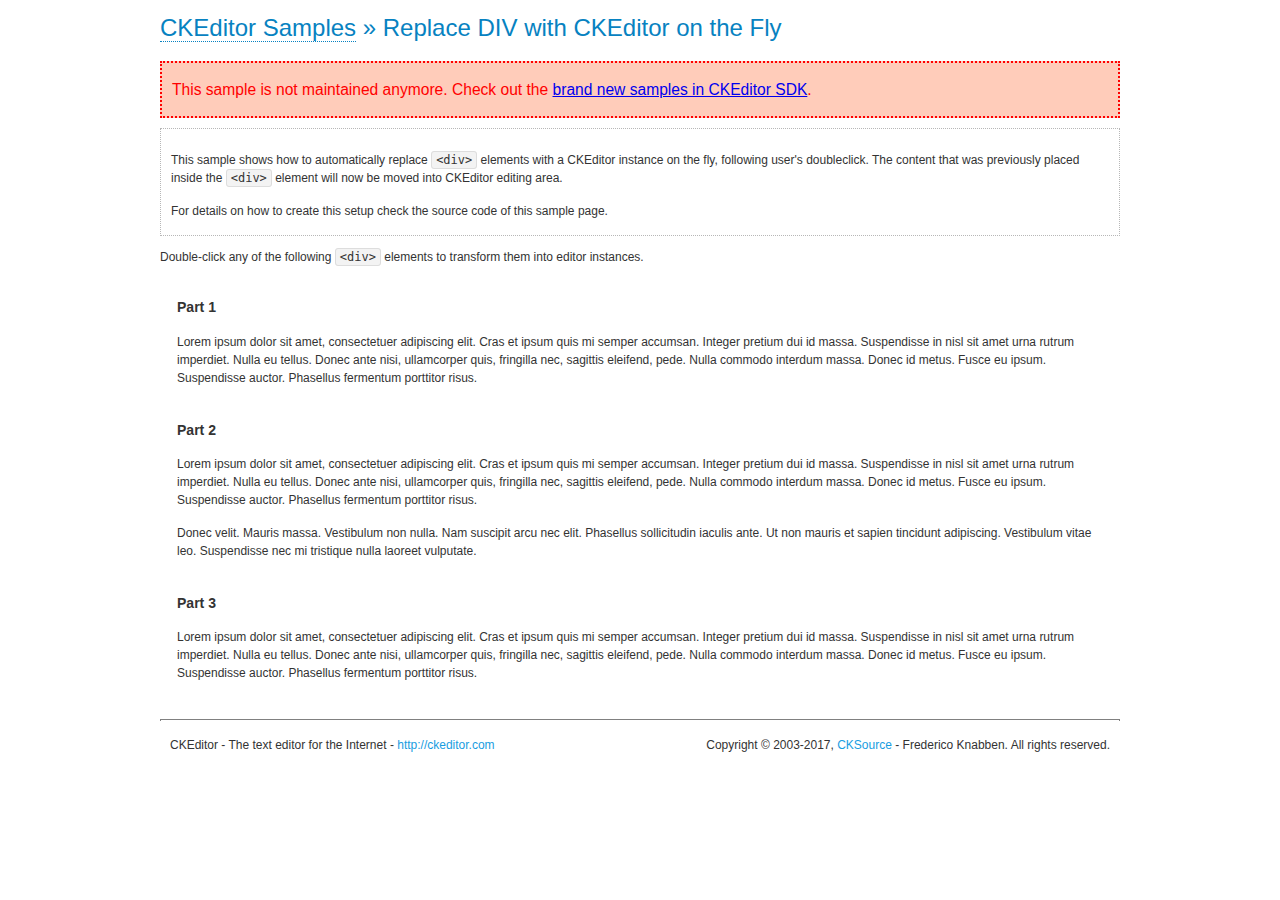
<file: FooderzAdmin/Plugins/ckeditor/samples/old/divreplace.html>
<!DOCTYPE html>
<!--
Copyright (c) 2003-2017, CKSource - Frederico Knabben. All rights reserved.
For licensing, see LICENSE.md or http://ckeditor.com/license
-->
<html>
<head>
	<meta charset="utf-8">
	<title>Replace DIV &mdash; CKEditor Sample</title>
	<script src="../../ckeditor.js"></script>
	<link href="sample.css" rel="stylesheet">
	<style>

		div.editable
		{
			border: solid 2px transparent;
			padding-left: 15px;
			padding-right: 15px;
		}

		div.editable:hover
		{
			border-color: black;
		}

	</style>
	<script>

		// Uncomment the following code to test the "Timeout Loading Method".
		// CKEDITOR.loadFullCoreTimeout = 5;

		window.onload = function() {
			// Listen to the double click event.
			if ( window.addEventListener )
				document.body.addEventListener( 'dblclick', onDoubleClick, false );
			else if ( window.attachEvent )
				document.body.attachEvent( 'ondblclick', onDoubleClick );

		};

		function onDoubleClick( ev ) {
			// Get the element which fired the event. This is not necessarily the
			// element to which the event has been attached.
			var element = ev.target || ev.srcElement;

			// Find out the div that holds this element.
			var name;

			do {
				element = element.parentNode;
			}
			while ( element && ( name = element.nodeName.toLowerCase() ) &&
				( name != 'div' || element.className.indexOf( 'editable' ) == -1 ) && name != 'body' );

			if ( name == 'div' && element.className.indexOf( 'editable' ) != -1 )
				replaceDiv( element );
		}

		var editor;

		function replaceDiv( div ) {
			if ( editor )
				editor.destroy();

			editor = CKEDITOR.replace( div );
		}

	</script>
</head>
<body>
	<h1 class="samples">
		<a href="index.html">CKEditor Samples</a> &raquo; Replace DIV with CKEditor on the Fly
	</h1>
	<div class="warning deprecated">
		This sample is not maintained anymore. Check out the <a href="http://sdk.ckeditor.com/">brand new samples in CKEditor SDK</a>.
	</div>
	<div class="description">
		<p>
			This sample shows how to automatically replace <code>&lt;div&gt;</code> elements
			with a CKEditor instance on the fly, following user's doubleclick. The content
			that was previously placed inside the <code>&lt;div&gt;</code> element will now
			be moved into CKEditor editing area.
		</p>
		<p>
			For details on how to create this setup check the source code of this sample page.
		</p>
	</div>
	<p>
		Double-click any of the following <code>&lt;div&gt;</code> elements to transform them into
		editor instances.
	</p>
	<div class="editable">
		<h3>
			Part 1
		</h3>
		<p>
			Lorem ipsum dolor sit amet, consectetuer adipiscing elit. Cras et ipsum quis mi
			semper accumsan. Integer pretium dui id massa. Suspendisse in nisl sit amet urna
			rutrum imperdiet. Nulla eu tellus. Donec ante nisi, ullamcorper quis, fringilla
			nec, sagittis eleifend, pede. Nulla commodo interdum massa. Donec id metus. Fusce
			eu ipsum. Suspendisse auctor. Phasellus fermentum porttitor risus.
		</p>
	</div>
	<div class="editable">
		<h3>
			Part 2
		</h3>
		<p>
			Lorem ipsum dolor sit amet, consectetuer adipiscing elit. Cras et ipsum quis mi
			semper accumsan. Integer pretium dui id massa. Suspendisse in nisl sit amet urna
			rutrum imperdiet. Nulla eu tellus. Donec ante nisi, ullamcorper quis, fringilla
			nec, sagittis eleifend, pede. Nulla commodo interdum massa. Donec id metus. Fusce
			eu ipsum. Suspendisse auctor. Phasellus fermentum porttitor risus.
		</p>
		<p>
			Donec velit. Mauris massa. Vestibulum non nulla. Nam suscipit arcu nec elit. Phasellus
			sollicitudin iaculis ante. Ut non mauris et sapien tincidunt adipiscing. Vestibulum
			vitae leo. Suspendisse nec mi tristique nulla laoreet vulputate.
		</p>
	</div>
	<div class="editable">
		<h3>
			Part 3
		</h3>
		<p>
			Lorem ipsum dolor sit amet, consectetuer adipiscing elit. Cras et ipsum quis mi
			semper accumsan. Integer pretium dui id massa. Suspendisse in nisl sit amet urna
			rutrum imperdiet. Nulla eu tellus. Donec ante nisi, ullamcorper quis, fringilla
			nec, sagittis eleifend, pede. Nulla commodo interdum massa. Donec id metus. Fusce
			eu ipsum. Suspendisse auctor. Phasellus fermentum porttitor risus.
		</p>
	</div>
	<div id="footer">
		<hr>
		<p>
			CKEditor - The text editor for the Internet - <a class="samples" href="http://ckeditor.com/">http://ckeditor.com</a>
		</p>
		<p id="copy">
			Copyright &copy; 2003-2017, <a class="samples" href="http://cksource.com/">CKSource</a> - Frederico
			Knabben. All rights reserved.
		</p>
	</div>
</body>
</html>
</file>
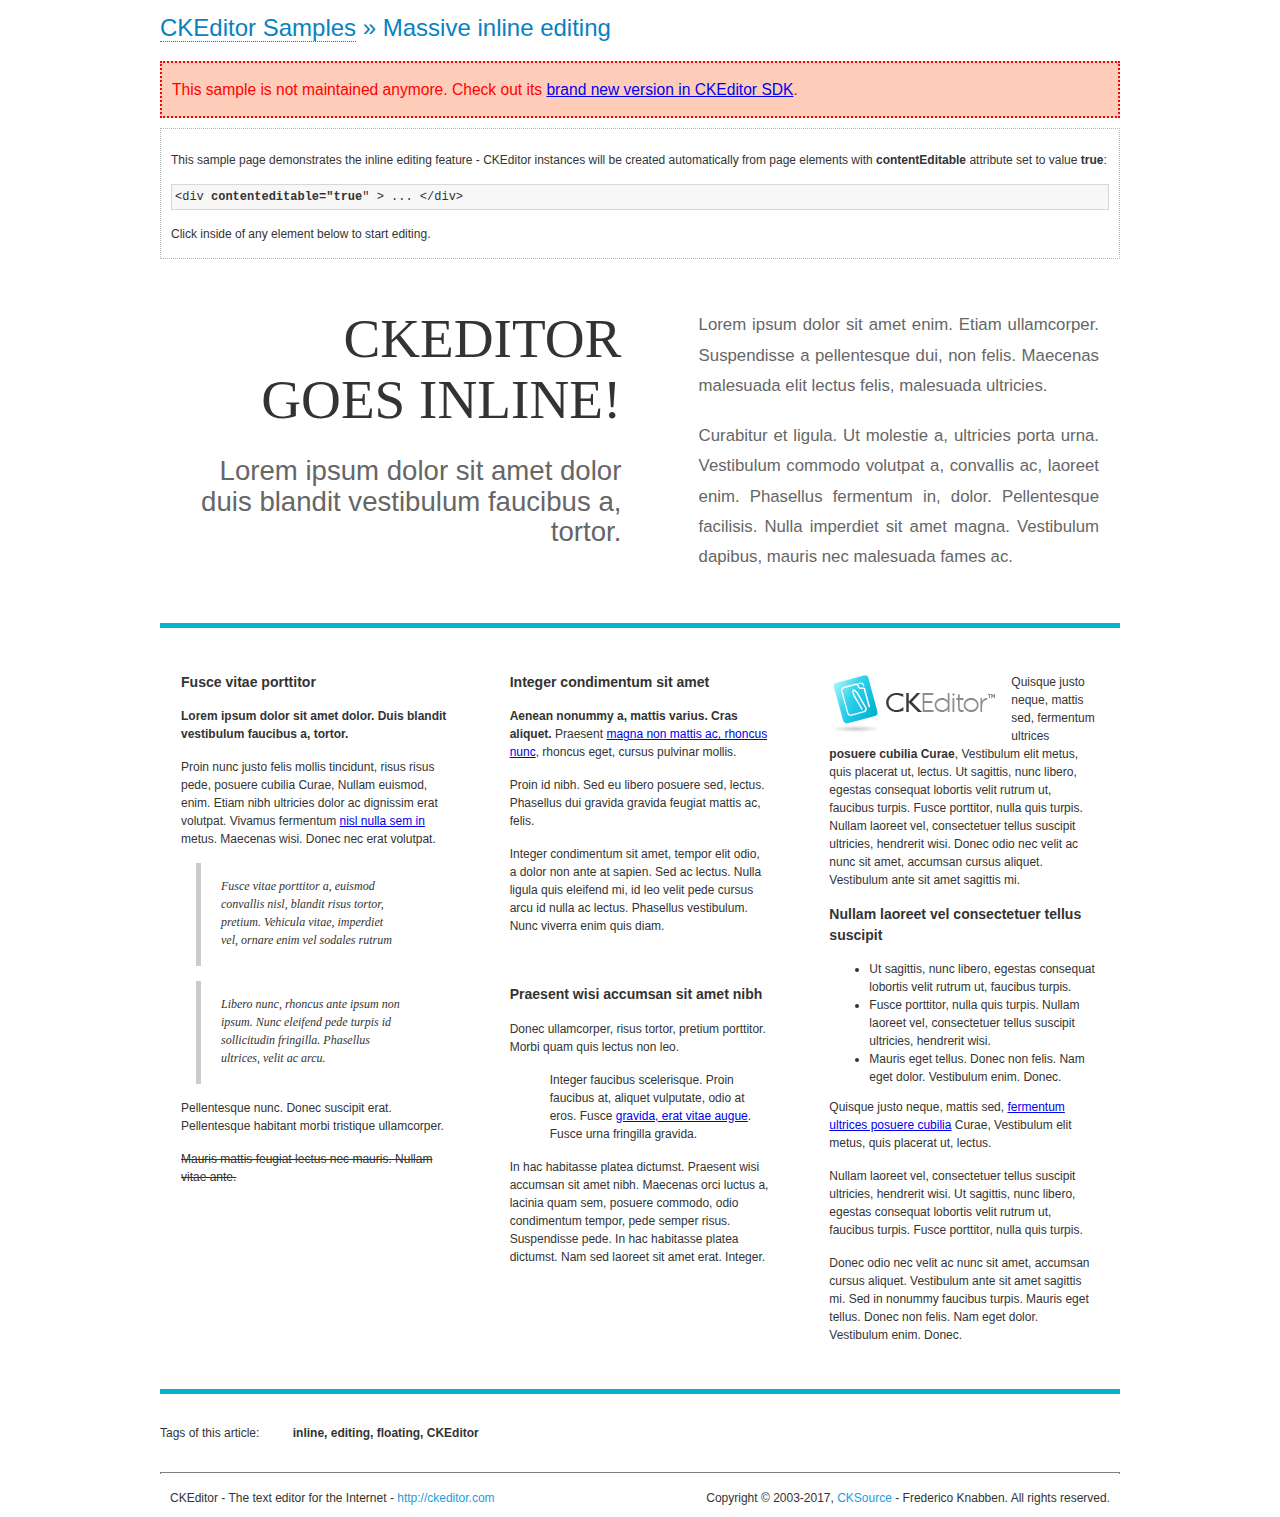
<file: FooderzAdmin/Plugins/ckeditor/samples/old/inlineall.html>
<!DOCTYPE html>
<!--
Copyright (c) 2003-2017, CKSource - Frederico Knabben. All rights reserved.
For licensing, see LICENSE.md or http://ckeditor.com/license
-->
<html>
<head>
	<meta charset="utf-8">
	<title>Massive inline editing &mdash; CKEditor Sample</title>
	<script src="../../ckeditor.js"></script>
	<script>

		// This code is generally not necessary, but it is here to demonstrate
		// how to customize specific editor instances on the fly. This fits well
		// this demo because we have editable elements (like headers) that
		// require less features.

		// The "instanceCreated" event is fired for every editor instance created.
		CKEDITOR.on( 'instanceCreated', function( event ) {
			var editor = event.editor,
				element = editor.element;

			// Customize editors for headers and tag list.
			// These editors don't need features like smileys, templates, iframes etc.
			if ( element.is( 'h1', 'h2', 'h3' ) || element.getAttribute( 'id' ) == 'taglist' ) {
				// Customize the editor configurations on "configLoaded" event,
				// which is fired after the configuration file loading and
				// execution. This makes it possible to change the
				// configurations before the editor initialization takes place.
				editor.on( 'configLoaded', function() {

					// Remove unnecessary plugins to make the editor simpler.
					editor.config.removePlugins = 'colorbutton,find,flash,font,' +
						'forms,iframe,image,newpage,removeformat,' +
						'smiley,specialchar,stylescombo,templates';

					// Rearrange the layout of the toolbar.
					editor.config.toolbarGroups = [
						{ name: 'editing',		groups: [ 'basicstyles', 'links' ] },
						{ name: 'undo' },
						{ name: 'clipboard',	groups: [ 'selection', 'clipboard' ] },
						{ name: 'about' }
					];
				});
			}
		});

	</script>
	<link href="sample.css" rel="stylesheet">
	<style>

		/* The following styles are just to make the page look nice. */

		/* Workaround to show Arial Black in Firefox. */
		@font-face
		{
			font-family: 'arial-black';
			src: local('Arial Black');
		}

		*[contenteditable="true"]
		{
			padding: 10px;
		}

		#container
		{
			width: 960px;
			margin: 30px auto 0;
		}

		#header
		{
			overflow: hidden;
			padding: 0 0 30px;
			border-bottom: 5px solid #05B2D2;
			position: relative;
		}

		#headerLeft,
		#headerRight
		{
			width: 49%;
			overflow: hidden;
		}

		#headerLeft
		{
			float: left;
			padding: 10px 1px 1px;
		}

		#headerLeft h2,
		#headerLeft h3
		{
			text-align: right;
			margin: 0;
			overflow: hidden;
			font-weight: normal;
		}

		#headerLeft h2
		{
			font-family: "Arial Black",arial-black;
			font-size: 4.6em;
			line-height: 1.1;
			text-transform: uppercase;
		}

		#headerLeft h3
		{
			font-size: 2.3em;
			line-height: 1.1;
			margin: .2em 0 0;
			color: #666;
		}

		#headerRight
		{
			float: right;
			padding: 1px;
		}

		#headerRight p
		{
			line-height: 1.8;
			text-align: justify;
			margin: 0;
		}

		#headerRight p + p
		{
			margin-top: 20px;
		}

		#headerRight > div
		{
			padding: 20px;
			margin: 0 0 0 30px;
			font-size: 1.4em;
			color: #666;
		}

		#columns
		{
			color: #333;
			overflow: hidden;
			padding: 20px 0;
		}

		#columns > div
		{
			float: left;
			width: 33.3%;
		}

		#columns #column1 > div
		{
			margin-left: 1px;
		}

		#columns #column3 > div
		{
			margin-right: 1px;
		}

		#columns > div > div
		{
			margin: 0px 10px;
			padding: 10px 20px;
		}

		#columns blockquote
		{
			margin-left: 15px;
		}

		#tagLine
		{
			border-top: 5px solid #05B2D2;
			padding-top: 20px;
		}

		#taglist {
			display: inline-block;
			margin-left: 20px;
			font-weight: bold;
			margin: 0 0 0 20px;
		}

	</style>
</head>
<body>
<div>
	<h1 class="samples"><a href="index.html">CKEditor Samples</a> &raquo; Massive inline editing</h1>
	<div class="warning deprecated">
		This sample is not maintained anymore. Check out its <a href="http://sdk.ckeditor.com/samples/inline.html">brand new version in CKEditor SDK</a>.
	</div>
	<div class="description">
		<p>This sample page demonstrates the inline editing feature - CKEditor instances will be created automatically from page elements with <strong>contentEditable</strong> attribute set to value <strong>true</strong>:</p>
		<pre class="samples">&lt;div <strong>contenteditable="true</strong>" &gt; ... &lt;/div&gt;</pre>
		<p>Click inside of any element below to start editing.</p>
	</div>
</div>
<div id="container">
	<div id="header">
		<div id="headerLeft">
			<h2 id="sampleTitle" contenteditable="true">
				CKEditor<br> Goes Inline!
			</h2>
			<h3 contenteditable="true">
				Lorem ipsum dolor sit amet dolor duis blandit vestibulum faucibus a, tortor.
			</h3>
		</div>
		<div id="headerRight">
			<div contenteditable="true">
				<p>
					Lorem ipsum dolor sit amet enim. Etiam ullamcorper. Suspendisse a pellentesque dui, non felis. Maecenas malesuada elit lectus felis, malesuada ultricies.
				</p>
				<p>
					Curabitur et ligula. Ut molestie a, ultricies porta urna. Vestibulum commodo volutpat a, convallis ac, laoreet enim. Phasellus fermentum in, dolor. Pellentesque facilisis. Nulla imperdiet sit amet magna. Vestibulum dapibus, mauris nec malesuada fames ac.
				</p>
			</div>
		</div>
	</div>
	<div id="columns">
		<div id="column1">
			<div contenteditable="true">
				<h3>
					Fusce vitae porttitor
				</h3>
				<p>
					<strong>
						Lorem ipsum dolor sit amet dolor. Duis blandit vestibulum faucibus a, tortor.
					</strong>
				</p>
				<p>
					Proin nunc justo felis mollis tincidunt, risus risus pede, posuere cubilia Curae, Nullam euismod, enim. Etiam nibh ultricies dolor ac dignissim erat volutpat. Vivamus fermentum <a href="http://ckeditor.com/">nisl nulla sem in</a> metus. Maecenas wisi. Donec nec erat volutpat.
				</p>
				<blockquote>
					<p>
						Fusce vitae porttitor a, euismod convallis nisl, blandit risus tortor, pretium.
						Vehicula vitae, imperdiet vel, ornare enim vel sodales rutrum
					</p>
				</blockquote>
				<blockquote>
					<p>
						Libero nunc, rhoncus ante ipsum non ipsum. Nunc eleifend pede turpis id sollicitudin fringilla. Phasellus ultrices, velit ac arcu.
					</p>
				</blockquote>
				<p>Pellentesque nunc. Donec suscipit erat. Pellentesque habitant morbi tristique ullamcorper.</p>
				<p><s>Mauris mattis feugiat lectus nec mauris. Nullam vitae ante.</s></p>
			</div>
		</div>
		<div id="column2">
			<div contenteditable="true">
				<h3>
					Integer condimentum sit amet
				</h3>
				<p>
					<strong>Aenean nonummy a, mattis varius. Cras aliquet.</strong>
					Praesent <a href="http://ckeditor.com/">magna non mattis ac, rhoncus nunc</a>, rhoncus eget, cursus pulvinar mollis.</p>
				<p>Proin id nibh. Sed eu libero posuere sed, lectus. Phasellus dui gravida gravida feugiat mattis ac, felis.</p>
				<p>Integer condimentum sit amet, tempor elit odio, a dolor non ante at sapien. Sed ac lectus. Nulla ligula quis eleifend mi, id leo velit pede cursus arcu id nulla ac lectus. Phasellus vestibulum. Nunc viverra enim quis diam.</p>
			</div>
			<div contenteditable="true">
				<h3>
					Praesent wisi accumsan sit amet nibh
				</h3>
				<p>Donec ullamcorper, risus tortor, pretium porttitor. Morbi quam quis lectus non leo.</p>
				<p style="margin-left: 40px; ">Integer faucibus scelerisque. Proin faucibus at, aliquet vulputate, odio at eros. Fusce <a href="http://ckeditor.com/">gravida, erat vitae augue</a>. Fusce urna fringilla gravida.</p>
				<p>In hac habitasse platea dictumst. Praesent wisi accumsan sit amet nibh. Maecenas orci luctus a, lacinia quam sem, posuere commodo, odio condimentum tempor, pede semper risus. Suspendisse pede. In hac habitasse platea dictumst. Nam sed laoreet sit amet erat. Integer.</p>
			</div>
		</div>
		<div id="column3">
			<div contenteditable="true">
				<p>
					<img src="assets/inlineall/logo.png" alt="CKEditor logo" style="float:left">
				</p>
				<p>Quisque justo neque, mattis sed, fermentum ultrices <strong>posuere cubilia Curae</strong>, Vestibulum elit metus, quis placerat ut, lectus. Ut sagittis, nunc libero, egestas consequat lobortis velit rutrum ut, faucibus turpis. Fusce porttitor, nulla quis turpis. Nullam laoreet vel, consectetuer tellus suscipit ultricies, hendrerit wisi. Donec odio nec velit ac nunc sit amet, accumsan cursus aliquet. Vestibulum ante sit amet sagittis mi.</p>
				<h3>
					Nullam laoreet vel consectetuer tellus suscipit
				</h3>
				<ul>
					<li>Ut sagittis, nunc libero, egestas consequat lobortis velit rutrum ut, faucibus turpis.</li>
					<li>Fusce porttitor, nulla quis turpis. Nullam laoreet vel, consectetuer tellus suscipit ultricies, hendrerit wisi.</li>
					<li>Mauris eget tellus. Donec non felis. Nam eget dolor. Vestibulum enim. Donec.</li>
				</ul>
				<p>Quisque justo neque, mattis sed, <a href="http://ckeditor.com/">fermentum ultrices posuere cubilia</a> Curae, Vestibulum elit metus, quis placerat ut, lectus.</p>
				<p>Nullam laoreet vel, consectetuer tellus suscipit ultricies, hendrerit wisi. Ut sagittis, nunc libero, egestas consequat lobortis velit rutrum ut, faucibus turpis. Fusce porttitor, nulla quis turpis.</p>
				<p>Donec odio nec velit ac nunc sit amet, accumsan cursus aliquet. Vestibulum ante sit amet sagittis mi. Sed in nonummy faucibus turpis. Mauris eget tellus. Donec non felis. Nam eget dolor. Vestibulum enim. Donec.</p>
			</div>
		</div>
	</div>
	<div id="tagLine">
		Tags of this article:
		<p id="taglist" contenteditable="true">
			inline, editing, floating, CKEditor
		</p>
	</div>
</div>
<div id="footer">
	<hr>
	<p>
		CKEditor - The text editor for the Internet - <a class="samples" href="http://ckeditor.com/">
			http://ckeditor.com</a>
	</p>
	<p id="copy">
		Copyright &copy; 2003-2017, <a class="samples" href="http://cksource.com/">CKSource</a>
		- Frederico Knabben. All rights reserved.
	</p>
</div>
</body>
</html>
</file>
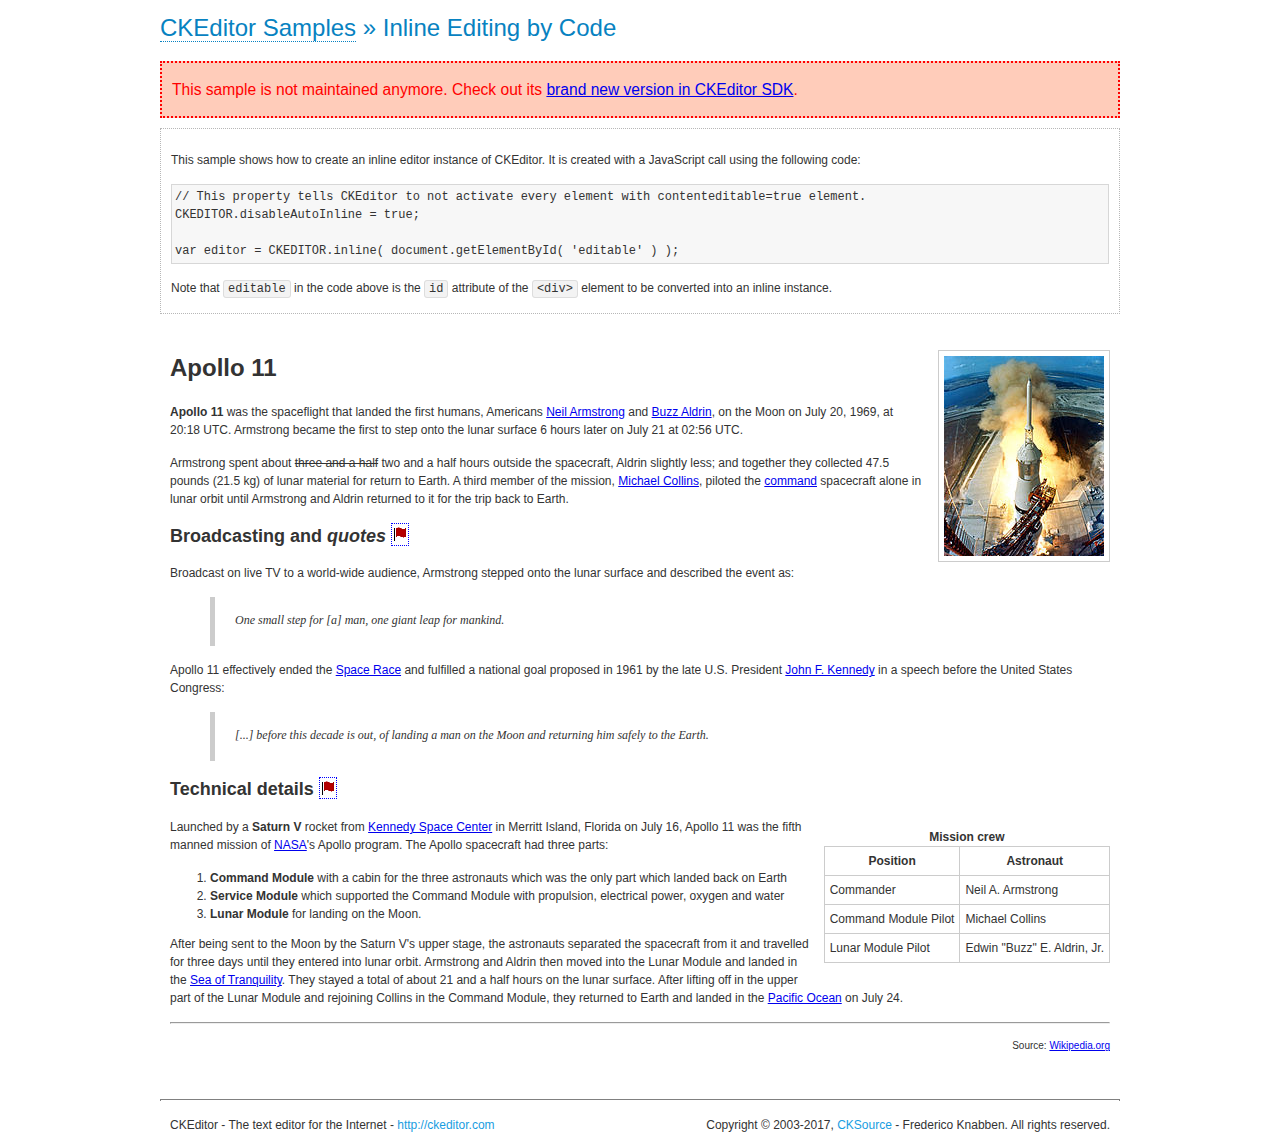
<file: FooderzAdmin/Plugins/ckeditor/samples/old/inlinebycode.html>
<!DOCTYPE html>
<!--
Copyright (c) 2003-2017, CKSource - Frederico Knabben. All rights reserved.
For licensing, see LICENSE.md or http://ckeditor.com/license
-->
<html>
<head>
	<meta charset="utf-8">
	<title>Inline Editing by Code &mdash; CKEditor Sample</title>
	<script src="../../ckeditor.js"></script>
	<link href="sample.css" rel="stylesheet">
	<style>

		#editable
		{
			padding: 10px;
			float: left;
		}

	</style>
</head>
<body>
	<h1 class="samples">
		<a href="index.html">CKEditor Samples</a> &raquo; Inline Editing by Code
	</h1>
	<div class="warning deprecated">
		This sample is not maintained anymore. Check out its <a href="http://sdk.ckeditor.com/samples/inline.html">brand new version in CKEditor SDK</a>.
	</div>
	<div class="description">
		<p>
			This sample shows how to create an inline editor instance of CKEditor. It is created
			with a JavaScript call using the following code:
		</p>
<pre class="samples">
// This property tells CKEditor to not activate every element with contenteditable=true element.
CKEDITOR.disableAutoInline = true;

var editor = CKEDITOR.inline( document.getElementById( 'editable' ) );
</pre>
		<p>
			Note that <code>editable</code> in the code above is the <code>id</code>
			attribute of the <code>&lt;div&gt;</code> element to be converted into an inline instance.
		</p>
	</div>
	<div id="editable" contenteditable="true">
		<h1><img alt="Saturn V carrying Apollo 11" class="right" src="assets/sample.jpg" /> Apollo 11</h1>

		<p><b>Apollo 11</b> was the spaceflight that landed the first humans, Americans <a href="http://en.wikipedia.org/wiki/Neil_Armstrong" title="Neil Armstrong">Neil Armstrong</a> and <a href="http://en.wikipedia.org/wiki/Buzz_Aldrin" title="Buzz Aldrin">Buzz Aldrin</a>, on the Moon on July 20, 1969, at 20:18 UTC. Armstrong became the first to step onto the lunar surface 6 hours later on July 21 at 02:56 UTC.</p>

		<p>Armstrong spent about <s>three and a half</s> two and a half hours outside the spacecraft, Aldrin slightly less; and together they collected 47.5 pounds (21.5&nbsp;kg) of lunar material for return to Earth. A third member of the mission, <a href="http://en.wikipedia.org/wiki/Michael_Collins_(astronaut)" title="Michael Collins (astronaut)">Michael Collins</a>, piloted the <a href="http://en.wikipedia.org/wiki/Apollo_Command/Service_Module" title="Apollo Command/Service Module">command</a> spacecraft alone in lunar orbit until Armstrong and Aldrin returned to it for the trip back to Earth.</p>

		<h2>Broadcasting and <em>quotes</em> <a id="quotes" name="quotes"></a></h2>

		<p>Broadcast on live TV to a world-wide audience, Armstrong stepped onto the lunar surface and described the event as:</p>

		<blockquote>
			<p>One small step for [a] man, one giant leap for mankind.</p>
		</blockquote>

		<p>Apollo 11 effectively ended the <a href="http://en.wikipedia.org/wiki/Space_Race" title="Space Race">Space Race</a> and fulfilled a national goal proposed in 1961 by the late U.S. President <a href="http://en.wikipedia.org/wiki/John_F._Kennedy" title="John F. Kennedy">John F. Kennedy</a> in a speech before the United States Congress:</p>

		<blockquote>
			<p>[...] before this decade is out, of landing a man on the Moon and returning him safely to the Earth.</p>
		</blockquote>

		<h2>Technical details <a id="tech-details" name="tech-details"></a></h2>

		<table align="right" border="1" bordercolor="#ccc" cellpadding="5" cellspacing="0" style="border-collapse:collapse;margin:10px 0 10px 15px;">
			<caption><strong>Mission crew</strong></caption>
			<thead>
			<tr>
				<th scope="col">Position</th>
				<th scope="col">Astronaut</th>
			</tr>
			</thead>
			<tbody>
			<tr>
				<td>Commander</td>
				<td>Neil A. Armstrong</td>
			</tr>
			<tr>
				<td>Command Module Pilot</td>
				<td>Michael Collins</td>
			</tr>
			<tr>
				<td>Lunar Module Pilot</td>
				<td>Edwin &quot;Buzz&quot; E. Aldrin, Jr.</td>
			</tr>
			</tbody>
		</table>

		<p>Launched by a <strong>Saturn V</strong> rocket from <a href="http://en.wikipedia.org/wiki/Kennedy_Space_Center" title="Kennedy Space Center">Kennedy Space Center</a> in Merritt Island, Florida on July 16, Apollo 11 was the fifth manned mission of <a href="http://en.wikipedia.org/wiki/NASA" title="NASA">NASA</a>&#39;s Apollo program. The Apollo spacecraft had three parts:</p>

		<ol>
			<li><strong>Command Module</strong> with a cabin for the three astronauts which was the only part which landed back on Earth</li>
			<li><strong>Service Module</strong> which supported the Command Module with propulsion, electrical power, oxygen and water</li>
			<li><strong>Lunar Module</strong> for landing on the Moon.</li>
		</ol>

		<p>After being sent to the Moon by the Saturn V&#39;s upper stage, the astronauts separated the spacecraft from it and travelled for three days until they entered into lunar orbit. Armstrong and Aldrin then moved into the Lunar Module and landed in the <a href="http://en.wikipedia.org/wiki/Mare_Tranquillitatis" title="Mare Tranquillitatis">Sea of Tranquility</a>. They stayed a total of about 21 and a half hours on the lunar surface. After lifting off in the upper part of the Lunar Module and rejoining Collins in the Command Module, they returned to Earth and landed in the <a href="http://en.wikipedia.org/wiki/Pacific_Ocean" title="Pacific Ocean">Pacific Ocean</a> on July 24.</p>

		<hr />
		<p style="text-align: right;"><small>Source: <a href="http://en.wikipedia.org/wiki/Apollo_11">Wikipedia.org</a></small></p>
	</div>

	<script>
		// We need to turn off the automatic editor creation first.
		CKEDITOR.disableAutoInline = true;

		var editor = CKEDITOR.inline( 'editable' );
	</script>
	<div id="footer">
		<hr>
		<p contenteditable="true">
			CKEditor - The text editor for the Internet - <a class="samples" href="http://ckeditor.com/">
				http://ckeditor.com</a>
		</p>
		<p id="copy">
			Copyright &copy; 2003-2017, <a class="samples" href="http://cksource.com/">CKSource</a>
			- Frederico Knabben. All rights reserved.
		</p>
	</div>
</body>
</html>
</file>
<file: FooderzAdmin/Plugins/ckeditor/samples/css/samples.css>
/**
 * @license Copyright (c) 2003-2017, CKSource - Frederico Knabben. All rights reserved.
 * For licensing, see LICENSE.md or http://ckeditor.com/license
 */
@media (max-width: 900px) {
  .global-is-mobile-hidden {
    display: none !important;
  }
}
article,
aside,
details,
figcaption,
figure,
footer,
header,
hgroup,
main,
menu,
nav,
section {
  display: block;
}
body,
html {
  margin: 0;
  padding: 0;
  font: 16px / 1.8 Arial, 'Helvetica Neue', Helvetica, sans-serif;
  font-weight: 300;
  color: #575757;
}
.grid-width-10 {
  width: 10%;
}
.grid-width-20 {
  width: 20%;
}
.grid-width-30 {
  width: 30%;
}
.grid-width-40 {
  width: 40%;
}
.grid-width-50 {
  width: 50%;
}
.grid-width-60 {
  width: 60%;
}
.grid-width-70 {
  width: 70%;
}
.grid-width-80 {
  width: 80%;
}
.grid-width-90 {
  width: 90%;
}
.grid-width-100 {
  width: 100%;
}
@media (max-width: 900px) {
  .grid-width-10,
  .grid-width-20,
  .grid-width-30,
  .grid-width-40,
  .grid-width-50,
  .grid-width-60,
  .grid-width-70,
  .grid-width-80,
  .grid-width-90,
  .grid-width-100 {
    width: 100%;
  }
}
*[class*="grid-width"] {
  -webkit-box-sizing: border-box;
  -moz-box-sizing: border-box;
  box-sizing: border-box;
  padding-left: 4%;
  padding-right: 4%;
  float: left;
}
*[class*="grid-width"]:after,
.grid-container:after,
*[class*="grid-width"]:before,
.grid-container:before {
  content: '';
  display: block;
  overflow: hidden;
  visibility: hidden;
  font-size: 0;
  line-height: 0;
  width: 0;
  height: 0;
}
*[class*="grid-width"]:after,
.grid-container:after {
  clear: both;
}
.grid-container {
  -webkit-box-sizing: border-box;
  -moz-box-sizing: border-box;
  box-sizing: border-box;
  margin-left: auto;
  margin-right: auto;
}
.grid-container-nested *[class*="grid-width"]:first-child {
  padding-left: 0;
}
.grid-container-nested *[class*="grid-width"]:last-child {
  padding-right: 0;
}
@media (max-width: 900px) {
  .grid-container-nested *[class*="grid-width"]:first-child {
    padding-left: 4%;
  }
  .grid-container-nested *[class*="grid-width"]:last-child {
    padding-right: 4%;
  }
}
.header-a {
  min-height: 140px;
  overflow: hidden;
}
.header-a .header-a-logo {
  margin: 40px 0 0;
}
@media (max-width: 900px) {
  .header-a .header-a-logo {
    text-align: center;
  }
}
.header-a .header-a-logo img {
  border: transparent;
}
.navigation-a {
  height: 30px;
  background: #3D3D3D;
  position: absolute;
  left: 0;
  right: 0;
  top: 0;
  padding: 0;
  overflow: hidden;
}
@media (max-width: 900px) {
  .navigation-a {
    text-align: center;
  }
}
.navigation-a ul {
  list-style: none;
  margin: 0;
  overflow: hidden;
}
.navigation-a ul li,
.navigation-a ul li a {
  display: inline-block;
}
@media (max-width: 900px) {
  .navigation-a ul {
    width: auto;
    text-overflow: ellipsis;
    white-space: nowrap;
    display: inline-block;
    float: none;
  }
  .navigation-a ul:before,
  .navigation-a ul:after {
    display: none;
  }
}
.navigation-a ul.navigation-a-left {
  text-align: left;
}
@media (max-width: 900px) {
  .navigation-a ul.navigation-a-left {
    padding-right: 0;
  }
}
.navigation-a ul.navigation-a-right {
  text-align: right;
}
@media (max-width: 900px) {
  .navigation-a ul.navigation-a-right {
    padding-left: 23px;
  }
}
.navigation-a ul li + li {
  margin-left: 23px;
}
.navigation-a ul li a {
  font-size: 10px;
  font-size: 0.625rem;
  line-height: 18px;
  line-height: 1.13rem;
  line-height: 30px;
  float: left;
  color: #ddd;
  font-weight: bold;
  text-decoration: none;
  text-transform: uppercase;
}
.navigation-a ul li a:hover {
  cursor: pointer;
  color: #fff;
}
.icon-navigation-a-github:before,
.icon-navigation-a-github:after {
  background-image: url("[data-uri]");
}
.navigation-b {
  text-align: right;
  margin: 52px 0 0;
  overflow: visible;
}
@media (max-width: 900px) {
  .navigation-b {
    text-align: center;
    margin-top: 20px;
    padding: 0;
  }
}
.navigation-b ul {
  padding: 0;
  list-style: none;
  margin: 0;
  overflow: visible;
}
.navigation-b ul li,
.navigation-b ul li a {
  display: inline-block;
}
@media (max-width: 900px) {
  .navigation-b ul {
    display: table;
    width: 100%;
    padding-bottom: 1.5em;
  }
}
@media (max-width: 900px) {
  .navigation-b ul li {
    display: table-row;
  }
}
.navigation-b ul li + li {
  margin-left: 20px;
}
@media (max-width: 900px) {
  .navigation-b ul li + li {
    margin-left: 0;
  }
}
.navigation-b ul li a {
  -webkit-box-sizing: border-box;
  -moz-box-sizing: border-box;
  box-sizing: border-box;
  text-transform: uppercase;
  text-decoration: none;
  outline: none;
}
@media (max-width: 900px) {
  .navigation-b ul li a {
    width: 100%;
    -webkit-border-radius: 0;
    -webkit-background-clip: padding-box;
    -moz-border-radius: 0;
    -moz-background-clip: padding;
    border-radius: 0;
    background-clip: padding-box;
  }
}
.footer-a {
  font-size: 13px;
  font-size: 0.8125rem;
  line-height: 23.4px;
  line-height: 1.46rem;
  padding-top: 2.25em;
  padding-bottom: 2.25em;
  overflow: hidden;
  color: #8a8a8a;
}
.footer-a a {
  color: #27C0D8;
  text-decoration: none;
  border-bottom: 1px dotted #27C0D8;
}
.footer-a a:hover {
  color: #23adc2;
}
.footer-a p {
  margin: 0;
  display: inline-block;
  text-align: center;
}
.content {
  font-size: 14px;
  font-size: 0.875rem;
  line-height: 25.2px;
  line-height: 1.57rem;
  overflow: hidden;
  padding-top: 1.5em;
  padding-bottom: 1.5em;
}
.content p {
  margin: 0.75em 0;
}
.content ul,
.content ol,
.content pre,
.content blockquote,
.content textarea:not([class^="cke"]),
.content .cke {
  margin: 1.875em 0;
}
.content code,
.content kbd {
  -webkit-border-radius: 3px;
  -webkit-background-clip: padding-box;
  -moz-border-radius: 3px;
  -moz-background-clip: padding;
  border-radius: 3px;
  background-clip: padding-box;
  padding: 3px 4px;
}
.content pre,
.content code,
.content kbd,
.content blockquote {
  background: #f5f5f5;
}
.content blockquote,
.content pre {
  background: none;
  border-left: 4px solid #27C0D8;
  padding: 1.5em 2.25em;
}
.content p a,
.content ul a,
.content ol a,
.content blockquote a,
.content h1 a,
.content h2 a,
.content h3 a,
.content h4 a,
.content h5 a {
  color: #27C0D8;
  text-decoration: none;
  border-bottom: 1px dotted #27C0D8;
}
.content p a:hover,
.content ul a:hover,
.content ol a:hover,
.content blockquote a:hover,
.content h1 a:hover,
.content h2 a:hover,
.content h3 a:hover,
.content h4 a:hover,
.content h5 a:hover {
  color: #23adc2;
}
.content h1,
.content h2,
.content h3,
.content h4,
.content h5 {
  color: #000;
  font-weight: 100;
}
.content h1 code,
.content h2 code,
.content h3 code,
.content h4 code,
.content h5 code,
.content h1 kbd,
.content h2 kbd,
.content h3 kbd,
.content h4 kbd,
.content h5 kbd {
  font-size: inherit;
}
.content h1 a.content-heading-anchor,
.content h2 a.content-heading-anchor,
.content h3 a.content-heading-anchor,
.content h4 a.content-heading-anchor,
.content h5 a.content-heading-anchor {
  font-weight: 100;
  vertical-align: middle;
  opacity: 0;
  border: 0;
}
.content h1:hover a.content-heading-anchor,
.content h2:hover a.content-heading-anchor,
.content h3:hover a.content-heading-anchor,
.content h4:hover a.content-heading-anchor,
.content h5:hover a.content-heading-anchor {
  opacity: 1;
}
.content h1:target a,
.content h2:target a,
.content h3:target a,
.content h4:target a,
.content h5:target a {
  -webkit-animation: targetLinkOpacity 0.5s linear alternate;
  -moz-animation: targetLinkOpacity 0.5s linear alternate;
  -o-animation: targetLinkOpacity 0.5s linear alternate;
  animation: targetLinkOpacity 0.5s linear alternate;
  opacity: 1;
}
.content input,
.content select,
.content textarea:not([class^="cke"]) {
  -webkit-border-radius: 3px;
  -webkit-background-clip: padding-box;
  -moz-border-radius: 3px;
  -moz-background-clip: padding;
  border-radius: 3px;
  background-clip: padding-box;
  -webkit-box-shadow: inset 0 1px 1px rgba(0, 0, 0, 0.08);
  -moz-box-shadow: inset 0 1px 1px rgba(0, 0, 0, 0.08);
  box-shadow: inset 0 1px 1px rgba(0, 0, 0, 0.08);
  font: inherit;
  color: inherit;
  border: 1px solid #D9D9D9;
  padding: .2em .5em;
}
.content input:focus,
.content select:focus,
.content textarea:not([class^="cke"]):focus {
  border-color: #66afe9;
  outline: 0;
  -webkit-box-shadow: inset 0 1px 1px rgba(0, 0, 0, 0.08), 0 0 8px #93c6ef;
  -moz-box-shadow: inset 0 1px 1px rgba(0, 0, 0, 0.08), 0 0 8px #93c6ef;
  box-shadow: inset 0 1px 1px rgba(0, 0, 0, 0.08), 0 0 8px #93c6ef;
}
.content abbr {
  border-bottom: 1px dotted #666;
  cursor: pointer;
}
.content blockquote {
  font-style: italic;
  font-family: Georgia, Times, "Times New Roman", serif;
  font-size: 16px;
  font-size: 1rem;
  line-height: 28.8px;
  line-height: 1.8rem;
}
.content em {
  font-style: italic;
}
.content h1 {
  font-size: 36px;
  font-size: 2.25rem;
  line-height: 64.8px;
  line-height: 4.05rem;
  margin: 1.125em 0 0;
}
.content h2 {
  font-size: 27.2px;
  font-size: 1.7rem;
  line-height: 48.96px;
  line-height: 3.06rem;
  margin: 0.9em 0 0;
}
.content h3 {
  font-size: 24px;
  font-size: 1.5rem;
  line-height: 43.2px;
  line-height: 2.7rem;
  font-weight: 500;
  margin: 0.75em 0 0;
}
.content h4 {
  font-size: 19.2px;
  font-size: 1.2rem;
  line-height: 34.56px;
  line-height: 2.16rem;
  font-weight: 500;
  margin: 0.75em 0 0;
}
.content h5 {
  font-size: 17.6px;
  font-size: 1.1rem;
  line-height: 31.68px;
  line-height: 1.98rem;
  font-weight: 500;
  margin: 0.75em 0 0;
}
.content hr {
  border: 0;
  border-top: 4px solid #D9D9D9;
  margin: 1.5em 0;
}
.content input[type="text"] {
  height: 1.8em;
  line-height: 1.8em;
}
.content input[type="button"] {
  -webkit-appearance: button;
  -moz-appearance: button;
  appearance: button;
}
.content kbd {
  font-size: 12px;
  font-size: 0.75rem;
  line-height: 21.6px;
  line-height: 1.35rem;
  font-family: Arial, 'Helvetica Neue', Helvetica, sans-serif;
  padding: 2px 6px;
  -webkit-box-shadow: 0 0 4px #fff inset, 0 2px 0 #D9D9D9;
  -moz-box-shadow: 0 0 4px #fff inset, 0 2px 0 #D9D9D9;
  box-shadow: 0 0 4px #fff inset, 0 2px 0 #D9D9D9;
}
.content p img {
  vertical-align: middle;
}
.content p pre {
  padding: 1.5em;
}
.content pre {
  padding: 0;
  border: 0;
  tab-size: 4;
  -o-tab-size: 4;
  -moz-tab-size: 4;
}
.content pre,
.content code {
  font-size: 11.89px;
  font-size: 0.743rem;
  line-height: 21.4px;
  line-height: 1.34rem;
  font-family: Consolas, Menlo, Monaco, Lucida Console, Liberation Mono, DejaVu Sans Mono, Bitstream Vera Sans Mono, Courier New, monospace, serif;
}
.content pre a,
.content code a {
  border: 0;
}
.content pre code {
  padding: 0.75em;
  display: block;
}
.content strong {
  color: #000;
}
.content ul ul,
.content ol ul,
.content ul ol,
.content ol ol {
  margin: 0.75em 0;
}
.content ul li,
.content ol li {
  font-size: 14px;
  font-size: 0.875rem;
  line-height: 30.24px;
  line-height: 1.89rem;
}
.content textarea:not([class^="cke"]) {
  width: 100%;
}
.content div.todo {
  border: 2px dotted #444;
  padding: 10px;
  margin: 60px 0 10px 0;
  /* Remove me some day */
}
.content div.todo:before {
  content: "TODO";
  font-weight: bold;
}
body a.button-a,
body button.button-a,
body input.button-a {
  -webkit-border-radius: 3px;
  -webkit-background-clip: padding-box;
  -moz-border-radius: 3px;
  -moz-background-clip: padding;
  border-radius: 3px;
  background-clip: padding-box;
  font-size: 14px;
  font-size: 0.875rem;
  line-height: 25.2px;
  line-height: 1.57rem;
  height: 36px;
  line-height: 36px;
  padding: 0 1.1em;
  font-weight: 700;
  color: #3e3e3e;
  white-space: nowrap;
  text-decoration: none;
  display: inline-block;
  cursor: pointer;
  border: 0;
  vertical-align: middle;
  margin: 1px 0;
  background: transparent;
}
body a.button-a.icon-pos-left,
body button.button-a.icon-pos-left,
body input.button-a.icon-pos-left {
  padding-left: .8em;
}
body a.button-a.icon-pos-right,
body button.button-a.icon-pos-right,
body input.button-a.icon-pos-right {
  padding-right: .8em;
}
body a.button-a.button-a-no-text,
body button.button-a.button-a-no-text,
body input.button-a.button-a-no-text {
  -webkit-border-radius: 100px;
  -webkit-background-clip: padding-box;
  -moz-border-radius: 100px;
  -moz-background-clip: padding;
  border-radius: 100px;
  background-clip: padding-box;
  width: 36px;
  padding: 0;
  text-indent: -999px;
  overflow: hidden;
  position: relative;
  text-align: center;
}
body a.button-a.button-a-no-text:before,
body button.button-a.button-a-no-text:before,
body input.button-a.button-a-no-text:before {
  position: absolute;
  left: 50%;
  top: 50%;
  margin: -9px 0 0 -9px;
}
@media (max-width: 900px) {
  body a.button-a.button-a-mobile-collapsed,
  body button.button-a.button-a-mobile-collapsed,
  body input.button-a.button-a-mobile-collapsed {
    -webkit-border-radius: 100px;
    -webkit-background-clip: padding-box;
    -moz-border-radius: 100px;
    -moz-background-clip: padding;
    border-radius: 100px;
    background-clip: padding-box;
    width: 36px;
    padding: 0;
    text-indent: -999px;
    overflow: hidden;
    position: relative;
    text-align: center;
  }
  body a.button-a.button-a-mobile-collapsed:before,
  body button.button-a.button-a-mobile-collapsed:before,
  body input.button-a.button-a-mobile-collapsed:before {
    position: absolute;
    left: 50%;
    top: 50%;
    margin: -9px 0 0 -9px;
  }
  body a.button-a.button-a-mobile-collapsed:before,
  body button.button-a.button-a-mobile-collapsed:before,
  body input.button-a.button-a-mobile-collapsed:before {
    position: absolute;
    left: 50%;
    top: 50%;
    margin: -9px 0 0 -9px;
  }
}
body a.button-a:active,
body button.button-a:active,
body input.button-a:active,
body a.button-a:hover,
body button.button-a:hover,
body input.button-a:hover {
  color: #fff;
  background: #23adc2;
}
body a.button-a:focus,
body button.button-a:focus,
body input.button-a:focus {
  border-color: #66afe9;
  outline: 0;
  -webkit-box-shadow: inset 0 1px 1px rgba(0, 0, 0, 0.075), 0 0 8px #93c6ef;
  -moz-box-shadow: inset 0 1px 1px rgba(0, 0, 0, 0.075), 0 0 8px #93c6ef;
  box-shadow: inset 0 1px 1px rgba(0, 0, 0, 0.075), 0 0 8px #93c6ef;
}
body a.button-a-soft,
body button.button-a-soft,
body input.button-a-soft {
  background: #e7e7e7;
}
body a.button-a-soft:active,
body button.button-a-soft:active,
body input.button-a-soft:active,
body a.button-a-soft:hover,
body button.button-a-soft:hover,
body input.button-a-soft:hover {
  color: #3e3e3e;
  background: #cecece;
}
body a.button-a-background,
body button.button-a-background,
body input.button-a-background,
body a.navigation-b ul li a:hover,
body button.navigation-b ul li a:hover,
body input.navigation-b ul li a:hover {
  color: #fff;
  background: #27C0D8;
}
body a.button-a-background:active,
body button.button-a-background:active,
body input.button-a-background:active,
body a.button-a-background:hover,
body button.button-a-background:hover,
body input.button-a-background:hover,
body a.navigation-b ul li a:hover:active,
body button.navigation-b ul li a:hover:active,
body input.navigation-b ul li a:hover:active,
body a.navigation-b ul li a:hover:hover,
body button.navigation-b ul li a:hover:hover,
body input.navigation-b ul li a:hover:hover {
  color: #fff;
  background: #23adc2;
}
.balloon-a {
  font-size: 12px;
  font-size: 0.75rem;
  line-height: 21.6px;
  line-height: 1.35rem;
  -webkit-border-radius: 3px;
  -webkit-background-clip: padding-box;
  -moz-border-radius: 3px;
  -moz-background-clip: padding;
  border-radius: 3px;
  background-clip: padding-box;
  border-bottom: 3px solid #d4d4d4;
  background: #ebebeb;
  display: inline-block;
  white-space: nowrap;
  padding: .4em 1.2em .2em;
  font-weight: 700;
  position: relative;
  z-index: 1000;
  text-transform: none;
  color: #575757;
}
.balloon-a:hover {
  color: #575757;
}
.balloon-a:before {
  content: '';
  width: 0;
  height: 0;
  border-style: solid;
  position: absolute;
}
.balloon-a-ne:before,
.balloon-a-nw:before {
  top: -13px;
  border-width: 0 9px 15.6px 9px;
  border-color: transparent transparent #ebebeb transparent;
}
.balloon-a-se:before,
.balloon-a-sw:before {
  bottom: -13px;
  border-width: 15.6px 9px 0 9px;
  border-color: #ebebeb transparent transparent transparent;
}
.balloon-a-nw:before,
.balloon-a-sw:before {
  left: 20px;
}
.balloon-a-ne:before,
.balloon-a-se:before {
  right: 20px;
}
.icon-pos-left:before,
.icon-pos-right:after {
  content: '';
  display: inline-block;
  width: 18px;
  height: 18px;
  vertical-align: middle;
  background-repeat: no-repeat;
}
.icon-pos-left:before {
  margin-right: 10px;
}
.icon-pos-right:after {
  margin-left: 10px;
}
.icon-download:before,
.icon-download:after {
  background-image: url("[data-uri]");
}
.icon-question-mark:before,
.icon-question-mark:after {
  background-image: url("[data-uri]");
}
.icon-close:before,
.icon-close:after {
  background-image: url("[data-uri]");
}
.ie8 .switch > * {
  vertical-align: middle;
}
.ie8 .switch input[type="radio"] {
  margin: 0 0.25em;
  display: inline-block;
}
.ie8 .switch label {
  margin-left: 0 !important;
  margin-right: 0 !important;
}
.ie8 .switch label[data-for="1"] {
  float: left;
}
.ie8 .switch label[data-for="2"] {
  float: right;
}
.ie8 .switch .switch-inner {
  display: none;
}
.switch {
  font-size: 14px;
  font-size: 0.875rem;
  line-height: 25.2px;
  line-height: 1.57rem;
  font-weight: bold;
  background-color: #27C0D8;
  overflow: hidden;
  display: inline-block;
  padding: 0.75em 0.25em;
  color: #fff;
  -webkit-border-radius: 3px;
  -webkit-background-clip: padding-box;
  -moz-border-radius: 3px;
  -moz-background-clip: padding;
  border-radius: 3px;
  background-clip: padding-box;
  position: relative;
}
.switch input[type="radio"] {
  display: none;
}
.switch label {
  position: relative;
  z-index: 2;
  float: left;
  cursor: pointer;
  padding: 0 0.75em;
}
.switch label:hover {
  text-decoration: underline;
}
.switch .switch-inner {
  float: left;
  background-color: #FFF;
  height: 1.5em;
  width: 4.125em;
  padding: 2px;
  margin: 0 0.25em;
  -webkit-border-radius: 5.5px;
  -webkit-background-clip: padding-box;
  -moz-border-radius: 5.5px;
  -moz-background-clip: padding;
  border-radius: 5.5px;
  background-clip: padding-box;
}
.switch .switch-inner .handler {
  overflow: hidden;
  position: relative;
  display: block;
  height: 1.5em;
  width: 1.5em;
  background: #25b4cb;
  -webkit-border-radius: 4.5px;
  -webkit-background-clip: padding-box;
  -moz-border-radius: 4.5px;
  -moz-background-clip: padding;
  border-radius: 4.5px;
  background-clip: padding-box;
}
.switch .switch-inner .handler:before {
  content: '';
  display: block;
  position: absolute;
  top: 0;
  right: 0;
  bottom: 3px;
  left: 0;
  background-color: #34c4da;
  -webkit-border-bottom-left-radius: 4.5px;
  -moz-border-radius-bottomleft: 4.5px;
  border-bottom-left-radius: 4.5px;
  -webkit-border-bottom-right-radius: 4.5px;
  -webkit-background-clip: padding-box;
  -moz-border-radius-bottomright: 4.5px;
  -moz-background-clip: padding;
  border-bottom-right-radius: 4.5px;
  background-clip: padding-box;
}
.switch:hover .switch-inner .handler:before {
  background: #45c9dd;
}
.switch input[data-num="2"]:checked ~ .switch-inner > .handler {
  margin-left: auto;
}
.switch input[data-num="2"]:checked ~ label[data-for="1"] {
  padding-right: 5.125em;
  margin-right: -4.375em;
}
.switch input[data-num="1"]:checked ~ label[data-for="2"] {
  padding-left: 5.125em;
  margin-left: -4.375em;
}
.toggler {
  -webkit-user-select: none;
  -moz-user-select: none;
  -ms-user-select: none;
  user-select: none;
}
.toggler label {
  cursor: pointer;
}
.toggler [data-collapse] {
  display: inherit;
}
.toggler [data-expand] {
  display: none;
}
.toggler.collapsed [data-collapse] {
  display: none;
}
.toggler.collapsed [data-expand] {
  display: inherit;
}
.toggler-container {
  overflow: hidden;
}
.toggler-container.collapsed {
  height: 0;
}
.icon-toggler-expanded:before,
.icon-toggler-collapsed:before,
.icon-toggler-expanded:after,
.icon-toggler-collapsed:after {
  background-image: url("[data-uri]");
}
.icon-toggler-expanded.icon-light:before,
.icon-toggler-collapsed.icon-light:before,
.icon-toggler-expanded.icon-light:after,
.icon-toggler-collapsed.icon-light:after {
  background-image: url("[data-uri]");
}
.icon-toggler-expanded:before,
.icon-toggler-expanded:after {
  background-position: top left;
}
.icon-toggler-collapsed:before,
.icon-toggler-collapsed:after {
  background-position: bottom left;
}
.modal {
  padding: 20px;
  border-radius: 3px;
  background-color: white;
  max-width: 700px;
  -webkit-box-sizing: border-box;
  -moz-box-sizing: border-box;
  box-sizing: border-box;
  width: 80% !important;
  top: 50% !important;
  -webkit-transform: translate(-50%, -50%) !important;
  -moz-transform: translate(-50%, -50%) !important;
  -o-transform: translate(-50%, -50%) !important;
  -ms-transform: translate(-50%, -50%) !important;
  transform: translate(-50%, -50%) !important;
}
.modal-close {
  -webkit-border-radius: 100px;
  -webkit-background-clip: padding-box;
  -moz-border-radius: 100px;
  -moz-background-clip: padding;
  border-radius: 100px;
  background-clip: padding-box;
  cursor: pointer;
  height: 18px;
  width: 18px;
  position: absolute;
  top: 10px;
  right: 10px;
  font-size: 17px;
  text-align: center;
  line-height: 19px;
  background: #cccccc;
}
main .grid-container,
header .grid-container,
.navigation-a > div,
footer > div {
  max-width: 968px;
}
.header-a {
  margin-top: 30px;
}
.footer-a {
  border-top: 1px solid #D9D9D9;
}
.adjoined-top {
  background-color: #27C0D8;
  color: #fff;
}
.adjoined-top .content h1,
.adjoined-top .content h2,
.adjoined-top .content h3,
.adjoined-top .content h4,
.adjoined-top .content h5 {
  color: #fff;
}
.adjoined-top .content p {
  font-size: 18px;
  font-size: 1.125rem;
  line-height: 32.4px;
  line-height: 2.02rem;
  font-weight: 100;
}
.adjoined-top .content p a {
  text-decoration: none;
  border-bottom: 1px dotted #fff;
  color: inherit;
}
.adjoined-top .content p a:hover {
  color: #e6e6e6;
}
.adjoined-top .content button {
  color: #fff;
}
.adjoined-top .content strong {
  color: #fff;
}
.adjoined-top .content code {
  font-size: inherit;
  color: #27C0D8;
}
.adjoined-bottom {
  position: relative;
}
.adjoined-bottom:before {
  z-index: -1;
  content: '';
  background: #27C0D8;
  position: absolute;
  top: 0;
  left: 0;
  right: 0;
  height: 50%;
}
main .grid-container,
header .grid-container,
.navigation-a > div,
footer > div {
  max-width: 1052px;
}
main .grid-container.freed-width {
  max-width: none;
}
.switch {
  background: #25b4cb;
  float: right;
  overflow: visible;
}
.switch .balloon-a {
  position: absolute;
  top: -40px;
  right: 50%;
  margin-right: -15px;
  background: #FFEFC1;
  border-bottom-color: #DCDCA4;
}
.switch .balloon-a:before {
  border-color: #FFEFC1 transparent transparent transparent;
}
#toolbar .editors-container {
  overflow: hidden;
  height: 0;
  transition: height 200ms;
}
#toolbar .editors-container.active {
  height: auto;
}
#main #editor {
  background: #FFF;
  padding: 2% 4%;
  border: dashed 5px #27C0D8;
}
#main .adjoined-top:before {
  height: 335px;
}
#toolbar .adjoined-top:before {
  height: 219px;
}
#toolbar .adjoined-top .grid-container-nested {
  height: 147px;
}
.content .grid-switch-magic {
  margin: 3.5em 0 0;
}
#info-box {
  padding-bottom: 0;
}
#info-box > div {
  width: 100%;
  text-align: right;
}
#info-box > div .toggler {
  padding-right: 0;
}
#info-box > div .toggler:hover {
  background: transparent;
  color: #000;
}
#info-box > div .toggler:hover > label {
  text-decoration: underline;
}
#info-box > div h2 {
  float: left;
  margin-top: 0;
}
#info-box > div#instructions-container {
  text-align: left;
}
#toolbarModifierWrapper {
  overflow: hidden;
  height: 0;
  opacity: 0;
  transition: height 200ms;
}
#toolbarModifierWrapper.active {
  height: auto;
  opacity: 1;
}
header {
  overflow: visible;
}
header div.grid-container {
  overflow: visible;
}
header .navigation-b {
  overflow: visible;
}
header .navigation-b ul {
  overflow: visible;
}
header .navigation-b a {
  position: relative;
}
header .balloon-a {
  position: absolute;
  top: 48px;
  left: 50%;
  margin-left: -35px;
}
@media (max-width: 1140px) {
  header .balloon-a {
    left: auto;
    margin-left: auto;
    right: 50%;
    margin-right: -35px;
  }
  header .balloon-a:before {
    left: auto;
    right: 22px;
  }
}
@media (max-width: 900px) {
  header .balloon-a {
    display: none;
  }
}
#toolbar .cke_toolbar {
  pointer-events: none;
  -webkit-user-select: none;
  -moz-user-select: none;
  -ms-user-select: none;
  user-select: none;
  cursor: default;
}
.some-toolbar-active .cke_toolbar {
  zoom: 1;
  filter: alpha(opacity=50);
  -webkit-opacity: 0.5;
  -moz-opacity: 0.5;
  opacity: 0.5;
}
.cke_toolbar.active {
  position: relative;
  zoom: 1;
  filter: alpha(opacity=100);
  -webkit-opacity: 1;
  -moz-opacity: 1;
  opacity: 1;
}
.cke_toolbar.active:after {
  content: '';
  display: block;
  position: absolute;
  top: 0;
  right: 6px;
  bottom: 5px;
  left: 0;
  -webkit-border-radius: 5px;
  -webkit-background-clip: padding-box;
  -moz-border-radius: 5px;
  -moz-background-clip: padding;
  border-radius: 5px;
  background-clip: padding-box;
  -webkit-box-shadow: 0px 0px 15px 3px #fff4b0;
  -moz-box-shadow: 0px 0px 15px 3px #fff4b0;
  box-shadow: 0px 0px 15px 3px #fff4b0;
}
.cke_toolbar.active .cke_toolgroup {
  -webkit-box-shadow: none;
  -moz-box-shadow: none;
  box-shadow: none;
  border-color: #e3c300;
}
.cke_toolbar.active .cke_combo,
.cke_toolbar.active .cke_toolgroup {
  position: relative;
  z-index: 2;
}
.cke_toolbar.active .cke_combo_button {
  -webkit-box-shadow: none;
  -moz-box-shadow: none;
  box-shadow: none;
}
.unselectable {
  -webkit-user-select: none;
  -moz-user-select: none;
  -ms-user-select: none;
  user-select: none;
}
.toolbar {
  padding: 5px 0;
  margin-bottom: 2.4em;
  overflow: hidden;
  background: #fff;
}
.toolbar button.button-a.cke_button {
  cursor: pointer;
  display: inline-block;
  padding: 4px 6px;
  outline: 0;
  border: 1px solid #a6a6a6;
}
.toolbar button.button-a.hidden {
  display: none;
}
.toolbar button.button-a.left {
  float: left;
  margin-right: 8px;
}
.toolbar button.button-a.right {
  float: right;
  margin-left: 8px;
}
.toolbar button.button-a .highlight {
  color: #ffefc1;
}
.configContainer.hidden,
.toolbarModifier.hidden,
.toolbarModifier-hints.hidden {
  display: none;
}
.toolbarModifier :focus,
.toolbar button:focus,
.configContainer textarea.configCode:focus {
  outline: none;
}
div.toolbarModifier {
  padding: 0;
  overflow: hidden;
  width: 100%;
  position: relative;
  display: table;
  border-collapse: collapse;
}
div.toolbarModifier ::-moz-focus-inner {
  border: 0;
}
div.toolbarModifier .empty {
  display: none;
}
div.toolbarModifier.empty-visible .empty {
  display: table-row;
  zoom: 1;
  filter: alpha(opacity=60);
  -webkit-opacity: 0.6;
  -moz-opacity: 0.6;
  opacity: 0.6;
}
div.toolbarModifier .empty > p {
  line-height: 31px;
}
div.toolbarModifier > ul {
  padding: 0;
  margin: 0;
  border-top: 1px solid #ccc;
  width: 100%;
}
div.toolbarModifier > ul[data-type="table-header"] {
  display: table-header-group;
}
div.toolbarModifier > ul[data-type="table-body"] {
  display: table-row-group;
}
div.toolbarModifier > ul p {
  padding: 0;
  margin: 0;
}
div.toolbarModifier > ul > li {
  display: table-row;
}
div.toolbarModifier > ul > li[data-type="header"] {
  font-weight: bold;
  user-select: none;
  cursor: default;
}
div.toolbarModifier > ul > li[data-type="group"],
div.toolbarModifier > ul > li[data-type="separator"] {
  border-bottom: 1px solid #ccc;
}
div.toolbarModifier > ul > li[data-type="subgroup"] {
  border-top: 1px solid #eee;
}
div.toolbarModifier > ul > li[data-type="subgroup"]:first-child {
  border-top: none;
}
div.toolbarModifier > ul > li[data-type="group"].active,
div.toolbarModifier > ul > li[data-type="group"]:hover,
div.toolbarModifier > ul > li[data-type="separator"].active,
div.toolbarModifier > ul > li[data-type="separator"]:hover {
  overflow: hidden;
  z-index: 2;
}
div.toolbarModifier > ul > li[data-type="group"].active,
div.toolbarModifier > ul > li[data-type="separator"].active,
div.toolbarModifier > ul > li[data-type="group"].active:hover,
div.toolbarModifier > ul > li[data-type="separator"].active:hover {
  background: #f0fafb;
}
div.toolbarModifier > ul > li[data-type="group"]:hover,
div.toolbarModifier > ul > li[data-type="separator"]:hover {
  background: #fffbe3;
}
div.toolbarModifier > ul > li[data-type="separator"] {
  background: #f5f5f5;
}
div.toolbarModifier > ul > li[data-type="separator"]:after {
  content: '';
  width: 100%;
}
div.toolbarModifier > ul > li[data-type="separator"] > p {
  padding: 2px 5px;
}
div.toolbarModifier > ul > li > p,
div.toolbarModifier > ul > li > ul {
  display: table-cell;
  vertical-align: middle;
}
div.toolbarModifier > ul > li p {
  padding-left: 5px;
  min-width: 200px;
}
div.toolbarModifier > ul > li p span {
  white-space: nowrap;
  cursor: default;
}
div.toolbarModifier > ul > li p span button {
  font-size: 12.666px;
  margin-right: 5px;
  cursor: pointer;
  background: #fff;
  -webkit-border-radius: 5px;
  -webkit-background-clip: padding-box;
  -moz-border-radius: 5px;
  -moz-background-clip: padding;
  border-radius: 5px;
  background-clip: padding-box;
  border: 1px solid #bbb;
  padding: 0 7px;
  line-height: 12px;
  height: 20px;
}
div.toolbarModifier > ul > li p span button:not(.disabled):hover,
div.toolbarModifier > ul > li p span button:not(.disabled):focus {
  color: #fff;
  background-color: #454545;
  border-color: transparent;
}
div.toolbarModifier > ul > li p span button.move.disabled {
  cursor: default;
  zoom: 1;
  filter: alpha(opacity=20);
  -webkit-opacity: 0.2;
  -moz-opacity: 0.2;
  opacity: 0.2;
}
div.toolbarModifier > ul > li ul {
  border-collapse: collapse;
  padding: 0;
  width: 100%;
}
div.toolbarModifier > ul > li ul li {
  display: table-row;
  list-style-type: none;
  line-height: 1;
}
div.toolbarModifier > ul > li ul li[data-type="subgroup"] {
  border-top: 1px solid #ddd;
}
div.toolbarModifier > ul > li ul li[data-type="subgroup"]:first-child {
  border-top: 0;
}
div.toolbarModifier > ul > li ul li[data-type="subgroup"] [data-type="button"] {
  -webkit-border-radius: 3px;
  -webkit-background-clip: padding-box;
  -moz-border-radius: 3px;
  -moz-background-clip: padding;
  border-radius: 3px;
  background-clip: padding-box;
  padding: 0 2px;
}
div.toolbarModifier > ul > li ul li[data-type="subgroup"] [data-type="button"]:focus {
  background: rgba(0, 0, 0, 0.04);
}
div.toolbarModifier > ul > li ul li[data-type="subgroup"] [data-type="button"] input {
  vertical-align: middle;
}
div.toolbarModifier > ul > li ul li > p,
div.toolbarModifier > ul > li ul li > ul {
  display: table-cell;
  vertical-align: middle;
}
div.toolbarModifier > ul > li ul li ul {
  padding: 0;
}
div.toolbarModifier > ul > li ul li ul li {
  padding: 0;
  display: inline-block;
  cursor: pointer;
  margin: 2px 5px 2px 0;
}
div.toolbarModifier > ul > li ul li ul li .cke_combo_text {
  cursor: pointer;
  white-space: nowrap;
}
div.toolbarModifier > ul > li ul li ul li .cke_toolgroup,
div.toolbarModifier > ul > li ul li ul li .cke_combo_button {
  cursor: pointer;
  margin: 0;
  vertical-align: middle;
  border: 1px solid #ddd;
  font-size: 11.41px;
  font-size: 0.713rem;
  line-height: 20.54px;
  line-height: 1.28rem;
}
div.toolbarModifier > .codemirror-wrapper {
  overflow-y: auto;
}
div.toolbarModifier-hints {
  float: right;
  width: 350px;
  min-width: 150px;
  overflow-y: auto;
  margin-left: 1.5em;
}
div.toolbarModifier-hints h3 {
  font-size: 18.08px;
  font-size: 1.13rem;
  line-height: 32.54px;
  line-height: 2.03rem;
  padding: 0.36em 1.5em;
  background: #f5f5f5;
  border-bottom: 1px solid #ddd;
  margin-top: 0;
  margin-bottom: 1.2em;
}
div.toolbarModifier-hints dl {
  margin-bottom: 1.2em;
  overflow: hidden;
}
div.toolbarModifier-hints dl .list-header {
  font-weight: bold;
  border: 0;
  padding-bottom: 0.6em;
}
div.toolbarModifier-hints dl > p {
  text-align: center;
}
div.toolbarModifier-hints dl dt {
  float: left;
  width: 9em;
  clear: both;
  text-align: right;
  border-top: 1px solid #ddd;
  padding-left: 1.5em;
  padding-right: .1em;
  -webkit-box-sizing: border-box;
  -moz-box-sizing: border-box;
  box-sizing: border-box;
}
div.toolbarModifier-hints dl dt code {
  background: none;
  border: none;
  vertical-align: middle;
}
div.toolbarModifier-hints dl dd {
  margin-left: 10em;
  clear: right;
  padding-right: 1.5em;
}
div.toolbarModifier-hints dl dd code {
  line-height: 2.2em;
}
div.toolbarModifier-hints dl dd:after {
  content: '\00a0';
  display: block;
  clear: left;
  float: right;
  height: 0;
  width: 0;
}
.toolbarModifier-hints,
.configContainer textarea.configCode,
.CodeMirror {
  -webkit-border-radius: 3px;
  -webkit-background-clip: padding-box;
  -moz-border-radius: 3px;
  -moz-background-clip: padding;
  border-radius: 3px;
  background-clip: padding-box;
  border: 1px solid #ccc;
  font-size: 13.01px;
  font-size: 0.813rem;
  line-height: 23.42px;
  line-height: 1.46rem;
}
.configContainer textarea.configCode,
.CodeMirror pre,
.CodeMirror-linenumber {
  font-size: 13.01px;
  font-size: 0.813rem;
  line-height: 23.42px;
  line-height: 1.46rem;
  font-family: Consolas, Menlo, Monaco, Lucida Console, Liberation Mono, DejaVu Sans Mono, Bitstream Vera Sans Mono, Courier New, monospace, serif;
}
.CodeMirror pre {
  border: none;
  padding: 0;
  margin: 0;
}
.configContainer textarea.configCode {
  -webkit-box-sizing: border-box;
  -moz-box-sizing: border-box;
  box-sizing: border-box;
  color: #575757;
  padding: 10px;
  width: 100%;
  min-height: 500px;
  margin: 0;
  resize: none;
  outline: none;
  -moz-tab-size: 4;
  tab-size: 4;
  white-space: pre;
  word-wrap: normal;
  overflow: auto;
}
.CodeMirror-hints.toolbar-modifier {
  padding: 0;
  color: #575757;
  font-size: 14px;
  font-size: 0.875rem;
  line-height: 25.2px;
  line-height: 1.57rem;
  font-family: Consolas, Menlo, Monaco, Lucida Console, Liberation Mono, DejaVu Sans Mono, Bitstream Vera Sans Mono, Courier New, monospace, serif;
}
.CodeMirror-hints.toolbar-modifier .CodeMirror-hint-active {
  color: #575757;
  background: #f0fafb;
}
.CodeMirror-hints.toolbar-modifier > li:hover {
  background: #fffbe3;
}
/* Text modifier */
#toolbarModifierWrapper {
  margin-bottom: 1.2em;
}
#toolbarModifierWrapper .invalid .CodeMirror {
  background: #fff8f8;
  border-color: red;
}
#toolbarModifierWrapper .CodeMirror {
  height: auto;
  padding: 0 0.6em;
}
.staticContainer {
  position: fixed;
  top: 0;
  width: 100%;
  z-index: 10;
}
.staticContainer > .grid-container {
  max-width: 1052px;
}
.staticContainer > .grid-container .inner {
  background: #fff;
}
.staticContainer > .grid-container .inner .toolbar {
  margin-bottom: 0;
}
#help {
  position: relative;
  top: -15px;
  left: -5px;
}
#help-content {
  display: none;
}
/*# sourceMappingURL=[data-uri] */
</file>
<file: FooderzAdmin/Plugins/ckeditor/samples/toolbarconfigurator/lib/codemirror/neo.css>
/* neo theme for codemirror */

/* Color scheme */

.cm-s-neo.CodeMirror {
  background-color:#ffffff;
  color:#2e383c;
  line-height:1.4375;
}
.cm-s-neo .cm-comment {color:#75787b}
.cm-s-neo .cm-keyword, .cm-s-neo .cm-property {color:#1d75b3}
.cm-s-neo .cm-atom,.cm-s-neo .cm-number {color:#75438a}
.cm-s-neo .cm-node,.cm-s-neo .cm-tag {color:#9c3328}
.cm-s-neo .cm-string {color:#b35e14}
.cm-s-neo .cm-variable,.cm-s-neo .cm-qualifier {color:#047d65}


/* Editor styling */

.cm-s-neo pre {
  padding:0;
}

.cm-s-neo .CodeMirror-gutters {
  border:none;
  border-right:10px solid transparent;
  background-color:transparent;
}

.cm-s-neo .CodeMirror-linenumber {
  padding:0;
  color:#e0e2e5;
}

.cm-s-neo .CodeMirror-guttermarker { color: #1d75b3; }
.cm-s-neo .CodeMirror-guttermarker-subtle { color: #e0e2e5; }
</file>
<file: FooderzAdmin/Plugins/ckeditor/samples/old/sample.css>
/*
Copyright (c) 2003-2017, CKSource - Frederico Knabben. All rights reserved.
For licensing, see LICENSE.md or http://ckeditor.com/license
*/

html, body, h1, h2, h3, h4, h5, h6, div, span, blockquote, p, address, form, fieldset, img, ul, ol, dl, dt, dd, li, hr, table, td, th, strong, em, sup, sub, dfn, ins, del, q, cite, var, samp, code, kbd, tt, pre
{
	line-height: 1.5;
}

body
{
	padding: 10px 30px;
}

input, textarea, select, option, optgroup, button, td, th
{
	font-size: 100%;
}

pre
{
	-moz-tab-size: 4;
	tab-size: 4;
}

pre, code, kbd, samp, tt
{
	font-family: monospace,monospace;
	font-size: 1em;
}

body {
	width: 960px;
	margin: 0 auto;
}

code
{
	background: #f3f3f3;
	border: 1px solid #ddd;
	padding: 1px 4px;
	border-radius: 3px;
}

abbr
{
	border-bottom: 1px dotted #555;
	cursor: pointer;
}

.new, .beta
{
	text-transform: uppercase;
	font-size: 10px;
	font-weight: bold;
	padding: 1px 4px;
	margin: 0 0 0 5px;
	color: #fff;
	float: right;
	border-radius: 3px;
}

.new
{
	background: #FF7E00;
	border: 1px solid #DA8028;
	text-shadow: 0 1px 0 #C97626;

	box-shadow: 0 2px 3px 0 #FFA54E inset;
}

.beta
{
	background: #18C0DF;
	border: 1px solid #19AAD8;
	text-shadow: 0 1px 0 #048CAD;
	font-style: italic;

	box-shadow: 0 2px 3px 0 #50D4FD inset;
}

h1.samples
{
	color: #0782C1;
	font-size: 200%;
	font-weight: normal;
	margin: 0;
	padding: 0;
}

h1.samples a
{
	color: #0782C1;
	text-decoration: none;
	border-bottom: 1px dotted #0782C1;
}

.samples a:hover
{
	border-bottom: 1px dotted #0782C1;
}

h2.samples
{
	color: #000000;
	font-size: 130%;
	margin: 15px 0 0 0;
	padding: 0;
}

p, blockquote, address, form, pre, dl, h1.samples, h2.samples
{
	margin-bottom: 15px;
}

ul.samples
{
	margin-bottom: 15px;
}

.clear
{
	clear: both;
}

fieldset
{
	margin: 0;
	padding: 10px;
}

body, input, textarea
{
	color: #333333;
	font-family: Arial, Helvetica, sans-serif;
}

body
{
	font-size: 75%;
}

a.samples
{
	color: #189DE1;
	text-decoration: none;
}

form
{
	margin: 0;
	padding: 0;
}

pre.samples
{
	background-color: #F7F7F7;
	border: 1px solid #D7D7D7;
	overflow: auto;
	padding: 0.25em;
	white-space: pre-wrap; /* CSS 2.1 */
	word-wrap: break-word; /* IE7 */
}

#footer
{
	clear: both;
	padding-top: 10px;
}

#footer hr
{
	margin: 10px 0 15px 0;
	height: 1px;
	border: solid 1px gray;
	border-bottom: none;
}

#footer p
{
	margin: 0 10px 10px 10px;
	float: left;
}

#footer #copy
{
	float: right;
}

#outputSample
{
	width: 100%;
	table-layout: fixed;
}

#outputSample thead th
{
	color: #dddddd;
	background-color: #999999;
	padding: 4px;
	white-space: nowrap;
}

#outputSample tbody th
{
	vertical-align: top;
	text-align: left;
}

#outputSample pre
{
	margin: 0;
	padding: 0;
}

.description
{
	border: 1px dotted #B7B7B7;
	margin-bottom: 10px;
	padding: 10px 10px 0;
	overflow: hidden;
}

label
{
	display: block;
	margin-bottom: 6px;
}

/**
 *	CKEditor editables are automatically set with the "cke_editable" class
 *	plus cke_editable_(inline|themed) depending on the editor type.
 */

/* Style a bit the inline editables. */
.cke_editable.cke_editable_inline
{
	cursor: pointer;
}

/* Once an editable element gets focused, the "cke_focus" class is
   added to it, so we can style it differently. */
.cke_editable.cke_editable_inline.cke_focus
{
	box-shadow: inset 0px 0px 20px 3px #ddd, inset 0 0 1px #000;
	outline: none;
	background: #eee;
	cursor: text;
}

/* Avoid pre-formatted overflows inline editable. */
.cke_editable_inline pre
{
	white-space: pre-wrap;
	word-wrap: break-word;
}

/**
 *	Samples index styles.
 */

.twoColumns,
.twoColumnsLeft,
.twoColumnsRight
{
	overflow: hidden;
}

.twoColumnsLeft,
.twoColumnsRight
{
	width: 45%;
}

.twoColumnsLeft
{
	float: left;
}

.twoColumnsRight
{
	float: right;
}

dl.samples
{
	padding: 0 0 0 40px;
}
dl.samples > dt
{
	display: list-item;
	list-style-type: disc;
	list-style-position: outside;
	margin: 0 0 3px;
}
dl.samples > dd
{
	margin: 0 0 3px;
}
.warning
{
	color: #ff0000;
	background-color: #FFCCBA;
	border: 2px dotted #ff0000;
	padding: 15px 10px;
	margin: 10px 0;
}

.warning.deprecated {
	font-size: 1.3em;
}

/* Used on inline samples */

blockquote
{
	font-style: italic;
	font-family: Georgia, Times, "Times New Roman", serif;
	padding: 2px 0;
	border-style: solid;
	border-color: #ccc;
	border-width: 0;
}

.cke_contents_ltr blockquote
{
	padding-left: 20px;
	padding-right: 8px;
	border-left-width: 5px;
}

.cke_contents_rtl blockquote
{
	padding-left: 8px;
	padding-right: 20px;
	border-right-width: 5px;
}

img.right {
	border: 1px solid #ccc;
	float: right;
	margin-left: 15px;
	padding: 5px;
}

img.left {
	border: 1px solid #ccc;
	float: left;
	margin-right: 15px;
	padding: 5px;
}

.marker
{
	background-color: Yellow;
}
</file>
<file: FooderzAdmin/Plugins/ckeditor/samples/toolbarconfigurator/lib/codemirror/codemirror.css>
/* BASICS */

.CodeMirror {
  /* Set height, width, borders, and global font properties here */
  font-family: monospace;
  height: 300px;
  color: black;
}

/* PADDING */

.CodeMirror-lines {
  padding: 4px 0; /* Vertical padding around content */
}
.CodeMirror pre {
  padding: 0 4px; /* Horizontal padding of content */
}

.CodeMirror-scrollbar-filler, .CodeMirror-gutter-filler {
  background-color: white; /* The little square between H and V scrollbars */
}

/* GUTTER */

.CodeMirror-gutters {
  border-right: 1px solid #ddd;
  background-color: #f7f7f7;
  white-space: nowrap;
}
.CodeMirror-linenumbers {}
.CodeMirror-linenumber {
  padding: 0 3px 0 5px;
  min-width: 20px;
  text-align: right;
  color: #999;
  white-space: nowrap;
}

.CodeMirror-guttermarker { color: black; }
.CodeMirror-guttermarker-subtle { color: #999; }

/* CURSOR */

.CodeMirror div.CodeMirror-cursor {
  border-left: 1px solid black;
}
/* Shown when moving in bi-directional text */
.CodeMirror div.CodeMirror-secondarycursor {
  border-left: 1px solid silver;
}
.CodeMirror.cm-fat-cursor div.CodeMirror-cursor {
  width: auto;
  border: 0;
  background: #7e7;
}
.CodeMirror.cm-fat-cursor div.CodeMirror-cursors {
  z-index: 1;
}

.cm-animate-fat-cursor {
  width: auto;
  border: 0;
  -webkit-animation: blink 1.06s steps(1) infinite;
  -moz-animation: blink 1.06s steps(1) infinite;
  animation: blink 1.06s steps(1) infinite;
}
@-moz-keyframes blink {
  0% { background: #7e7; }
  50% { background: none; }
  100% { background: #7e7; }
}
@-webkit-keyframes blink {
  0% { background: #7e7; }
  50% { background: none; }
  100% { background: #7e7; }
}
@keyframes blink {
  0% { background: #7e7; }
  50% { background: none; }
  100% { background: #7e7; }
}

/* Can style cursor different in overwrite (non-insert) mode */
div.CodeMirror-overwrite div.CodeMirror-cursor {}

.cm-tab { display: inline-block; text-decoration: inherit; }

.CodeMirror-ruler {
  border-left: 1px solid #ccc;
  position: absolute;
}

/* DEFAULT THEME */

.cm-s-default .cm-keyword {color: #708;}
.cm-s-default .cm-atom {color: #219;}
.cm-s-default .cm-number {color: #164;}
.cm-s-default .cm-def {color: #00f;}
.cm-s-default .cm-variable,
.cm-s-default .cm-punctuation,
.cm-s-default .cm-property,
.cm-s-default .cm-operator {}
.cm-s-default .cm-variable-2 {color: #05a;}
.cm-s-default .cm-variable-3 {color: #085;}
.cm-s-default .cm-comment {color: #a50;}
.cm-s-default .cm-string {color: #a11;}
.cm-s-default .cm-string-2 {color: #f50;}
.cm-s-default .cm-meta {color: #555;}
.cm-s-default .cm-qualifier {color: #555;}
.cm-s-default .cm-builtin {color: #30a;}
.cm-s-default .cm-bracket {color: #997;}
.cm-s-default .cm-tag {color: #170;}
.cm-s-default .cm-attribute {color: #00c;}
.cm-s-default .cm-header {color: blue;}
.cm-s-default .cm-quote {color: #090;}
.cm-s-default .cm-hr {color: #999;}
.cm-s-default .cm-link {color: #00c;}

.cm-negative {color: #d44;}
.cm-positive {color: #292;}
.cm-header, .cm-strong {font-weight: bold;}
.cm-em {font-style: italic;}
.cm-link {text-decoration: underline;}
.cm-strikethrough {text-decoration: line-through;}

.cm-s-default .cm-error {color: #f00;}
.cm-invalidchar {color: #f00;}

.CodeMirror-composing { border-bottom: 2px solid; }

/* Default styles for common addons */

div.CodeMirror span.CodeMirror-matchingbracket {color: #0f0;}
div.CodeMirror span.CodeMirror-nonmatchingbracket {color: #f22;}
.CodeMirror-matchingtag { background: rgba(255, 150, 0, .3); }
.CodeMirror-activeline-background {background: #e8f2ff;}

/* STOP */

/* The rest of this file contains styles related to the mechanics of
   the editor. You probably shouldn't touch them. */

.CodeMirror {
  position: relative;
  overflow: hidden;
  background: white;
}

.CodeMirror-scroll {
  overflow: scroll !important; /* Things will break if this is overridden */
  /* 30px is the magic margin used to hide the element's real scrollbars */
  /* See overflow: hidden in .CodeMirror */
  margin-bottom: -30px; margin-right: -30px;
  padding-bottom: 30px;
  height: 100%;
  outline: none; /* Prevent dragging from highlighting the element */
  position: relative;
}
.CodeMirror-sizer {
  position: relative;
  border-right: 30px solid transparent;
}

/* The fake, visible scrollbars. Used to force redraw during scrolling
   before actuall scrolling happens, thus preventing shaking and
   flickering artifacts. */
.CodeMirror-vscrollbar, .CodeMirror-hscrollbar, .CodeMirror-scrollbar-filler, .CodeMirror-gutter-filler {
  position: absolute;
  z-index: 6;
  display: none;
}
.CodeMirror-vscrollbar {
  right: 0; top: 0;
  overflow-x: hidden;
  overflow-y: scroll;
}
.CodeMirror-hscrollbar {
  bottom: 0; left: 0;
  overflow-y: hidden;
  overflow-x: scroll;
}
.CodeMirror-scrollbar-filler {
  right: 0; bottom: 0;
}
.CodeMirror-gutter-filler {
  left: 0; bottom: 0;
}

.CodeMirror-gutters {
  position: absolute; left: 0; top: 0;
  z-index: 3;
}
.CodeMirror-gutter {
  white-space: normal;
  height: 100%;
  display: inline-block;
  margin-bottom: -30px;
  /* Hack to make IE7 behave */
  *zoom:1;
  *display:inline;
}
.CodeMirror-gutter-wrapper {
  position: absolute;
  z-index: 4;
  height: 100%;
}
.CodeMirror-gutter-elt {
  position: absolute;
  cursor: default;
  z-index: 4;
}
.CodeMirror-gutter-wrapper {
  -webkit-user-select: none;
  -moz-user-select: none;
  user-select: none;
}

.CodeMirror-lines {
  cursor: text;
  min-height: 1px; /* prevents collapsing before first draw */
}
.CodeMirror pre {
  /* Reset some styles that the rest of the page might have set */
  -moz-border-radius: 0; -webkit-border-radius: 0; border-radius: 0;
  border-width: 0;
  background: transparent;
  font-family: inherit;
  font-size: inherit;
  margin: 0;
  white-space: pre;
  word-wrap: normal;
  line-height: inherit;
  color: inherit;
  z-index: 2;
  position: relative;
  overflow: visible;
  -webkit-tap-highlight-color: transparent;
}
.CodeMirror-wrap pre {
  word-wrap: break-word;
  white-space: pre-wrap;
  word-break: normal;
}

.CodeMirror-linebackground {
  position: absolute;
  left: 0; right: 0; top: 0; bottom: 0;
  z-index: 0;
}

.CodeMirror-linewidget {
  position: relative;
  z-index: 2;
  overflow: auto;
}

.CodeMirror-widget {}

.CodeMirror-code {
  outline: none;
}

/* Force content-box sizing for the elements where we expect it */
.CodeMirror-scroll,
.CodeMirror-sizer,
.CodeMirror-gutter,
.CodeMirror-gutters,
.CodeMirror-linenumber {
  -moz-box-sizing: content-box;
  box-sizing: content-box;
}

.CodeMirror-measure {
  position: absolute;
  width: 100%;
  height: 0;
  overflow: hidden;
  visibility: hidden;
}
.CodeMirror-measure pre { position: static; }

.CodeMirror div.CodeMirror-cursor {
  position: absolute;
  border-right: none;
  width: 0;
}

div.CodeMirror-cursors {
  visibility: hidden;
  position: relative;
  z-index: 3;
}
.CodeMirror-focused div.CodeMirror-cursors {
  visibility: visible;
}

.CodeMirror-selected { background: #d9d9d9; }
.CodeMirror-focused .CodeMirror-selected { background: #d7d4f0; }
.CodeMirror-crosshair { cursor: crosshair; }
.CodeMirror ::selection { background: #d7d4f0; }
.CodeMirror ::-moz-selection { background: #d7d4f0; }

.cm-searching {
  background: #ffa;
  background: rgba(255, 255, 0, .4);
}

/* IE7 hack to prevent it from returning funny offsetTops on the spans */
.CodeMirror span { *vertical-align: text-bottom; }

/* Used to force a border model for a node */
.cm-force-border { padding-right: .1px; }

@media print {
  /* Hide the cursor when printing */
  .CodeMirror div.CodeMirror-cursors {
    visibility: hidden;
  }
}

/* See issue #2901 */
.cm-tab-wrap-hack:after { content: ''; }

/* Help users use markselection to safely style text background */
span.CodeMirror-selectedtext { background: none; }
</file>
<file: FooderzAdmin/Plugins/ckeditor/samples/toolbarconfigurator/lib/codemirror/show-hint.css>
.CodeMirror-hints {
  position: absolute;
  z-index: 10;
  overflow: hidden;
  list-style: none;

  margin: 0;
  padding: 2px;

  -webkit-box-shadow: 2px 3px 5px rgba(0,0,0,.2);
  -moz-box-shadow: 2px 3px 5px rgba(0,0,0,.2);
  box-shadow: 2px 3px 5px rgba(0,0,0,.2);
  border-radius: 3px;
  border: 1px solid silver;

  background: white;
  font-size: 90%;
  font-family: monospace;

  max-height: 20em;
  overflow-y: auto;
}

.CodeMirror-hint {
  margin: 0;
  padding: 0 4px;
  border-radius: 2px;
  max-width: 19em;
  overflow: hidden;
  white-space: pre;
  color: black;
  cursor: pointer;
}

li.CodeMirror-hint-active {
  background: #08f;
  color: white;
}
</file>
<file: FooderzAdmin/Plugins/ckeditor/samples/toolbarconfigurator/css/fontello.css>
@font-face {
  font-family: 'fontello';
  src: url('../font/fontello.eot?89024372');
  src: url('../font/fontello.eot?89024372#iefix') format('embedded-opentype'),
       url('../font/fontello.woff?89024372') format('woff'),
       url('../font/fontello.ttf?89024372') format('truetype'),
       url('../font/fontello.svg?89024372#fontello') format('svg');
  font-weight: normal;
  font-style: normal;
}
/* Chrome hack: SVG is rendered more smooth in Windozze. 100% magic, uncomment if you need it. */
/* Note, that will break hinting! In other OS-es font will be not as sharp as it could be */
/*
@media screen and (-webkit-min-device-pixel-ratio:0) {
  @font-face {
    font-family: 'fontello';
    src: url('../font/fontello.svg?89024372#fontello') format('svg');
  }
}
*/

 [class^="icon-"]:before, [class*=" icon-"]:before {
  font-family: "fontello";
  font-style: normal;
  font-weight: normal;
  speak: none;

  display: inline-block;
  text-decoration: inherit;
  width: 1em;
  margin-right: .2em;
  text-align: center;
  /* opacity: .8; */

  /* For safety - reset parent styles, that can break glyph codes*/
  font-variant: normal;
  text-transform: none;

  /* fix buttons height, for twitter bootstrap */
  line-height: 1em;

  /* Animation center compensation - margins should be symmetric */
  /* remove if not needed */
  margin-left: .2em;

  /* you can be more comfortable with increased icons size */
  /* font-size: 120%; */

  /* Uncomment for 3D effect */
  /* text-shadow: 1px 1px 1px rgba(127, 127, 127, 0.3); */
}

.icon-trash:before { content: '\e802'; } /* '' */
.icon-down-big:before { content: '\e800'; } /* '' */
.icon-up-big:before { content: '\e801'; } /* '' */
</file>
